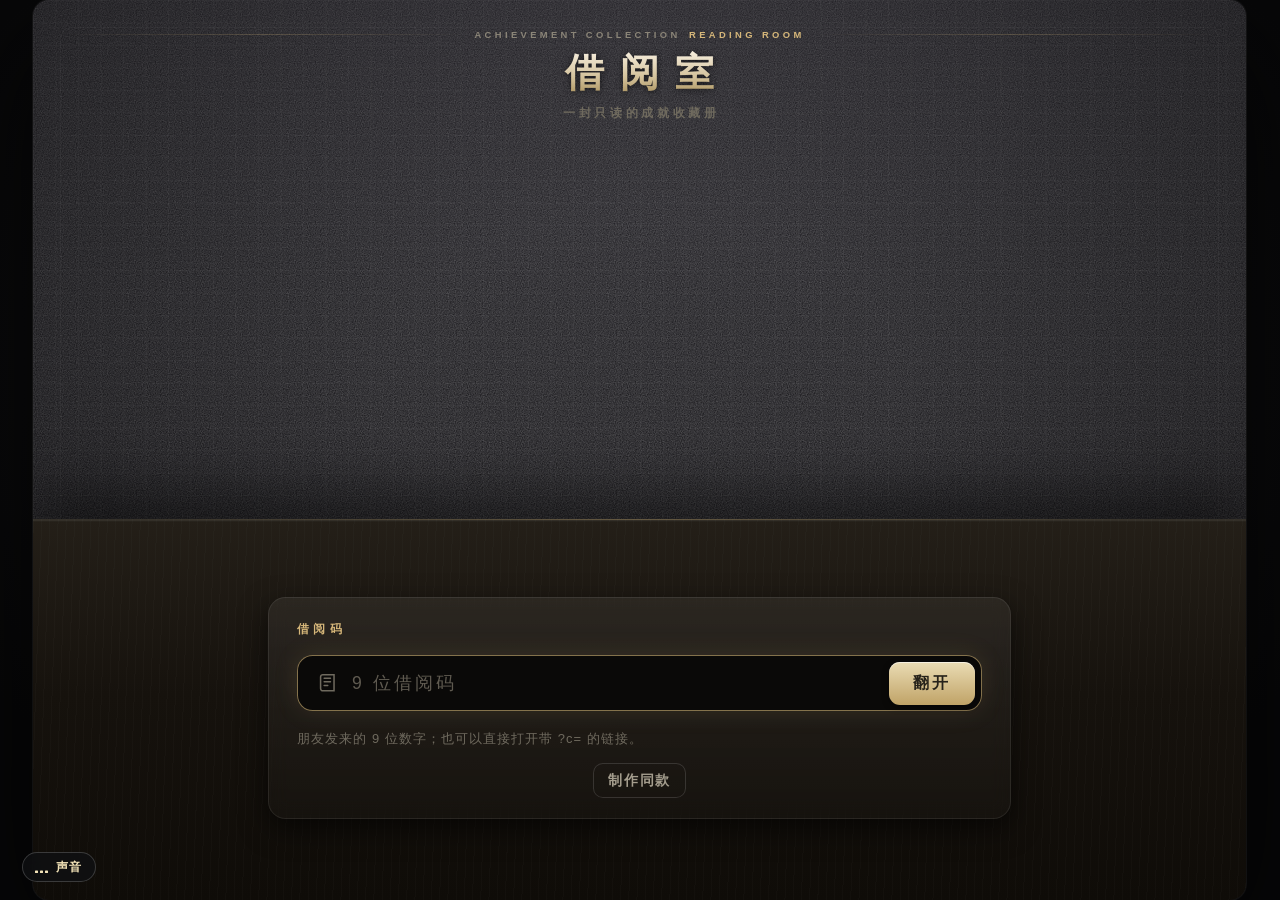
<file: index.html>
<!doctype html>
<html lang="zh-CN">
<head>
<meta charset="utf-8">
<meta name="viewport" content="width=device-width, initial-scale=1">
<title>借阅室 · 成就收藏册</title>
<meta name="description" content="一封只读的成就收藏册借阅邀请。">
<meta name="referrer" content="no-referrer">
<meta name="robots" content="noindex, nofollow, noarchive">
<meta name="color-scheme" content="dark">
<meta name="theme-color" content="#0b0a09">
<meta http-equiv="Content-Security-Policy" content="default-src 'self'; script-src 'self'; style-src 'self' 'unsafe-inline' https://fonts.googleapis.com; font-src 'self' data: https://fonts.gstatic.com; img-src 'self' data: https://*.steamstatic.com https://steamstatic.com; connect-src https://ac-share.duckdns.org:8443; object-src 'none'; base-uri 'none'; form-action 'none'">
<link rel="stylesheet" href="./assets/viewer-53b967df.css">
</head>
<body>
<div class="rm-root" id="root">
    <main class="rm-stage" id="stage">
        <div class="rm-room" id="room">
            <div class="rm-wall" aria-hidden="true"></div>
            <div class="rm-desk" aria-hidden="true"></div>

            <header class="rm-head">
                <div class="rm-eyebrow"><i></i><span>ACHIEVEMENT COLLECTION</span><b>READING ROOM</b><i></i></div>
                <h1 class="rm-title">借阅室</h1>
                <p class="rm-sub">一封只读的成就收藏册</p>
            </header>

            <!-- 状态面板：加载失败 / 链接失效 / 已合上 -->
            <div class="rm-panel" id="statusPanel">
                <div class="rm-glass rm-status">
                    <p class="rm-status__eyebrow">READING ROOM</p>
                    <h2 class="rm-status__title" id="statusTitle">正在取回册子</h2>
                    <p class="rm-status__text" id="statusText">请稍候。</p>
                    <div class="rm-status__row" id="statusActions" hidden>
                        <button type="button" class="rm-btn" id="statusBtn">再试一次</button>
                        <a class="rm-btn rm-status__make" id="statusMake"
                           href="https://github.com/Kevin0036/steam_achievement_improve"
                           target="_blank" rel="noopener noreferrer" hidden>制作同款</a>
                    </div>
                </div>
            </div>

            <!-- 无码落地：输入朋友发来的 9 位借阅码 -->
            <div class="rm-panel" id="codePanel">
                <div class="rm-glass rm-req rm-codebox">
                    <h2 class="rm-req__title">借阅码</h2>
                    <div class="rm-field" id="codeField">
                        <svg viewBox="0 0 24 24" aria-hidden="true"><path d="M4 5.5A2.5 2.5 0 0 1 6.5 3H19v18H6.5A2.5 2.5 0 0 1 4 18.5z"/><path d="M8 7h7M8 11h7M8 15h4"/></svg>
                        <input id="codeInput" type="text" inputmode="numeric" spellcheck="false"
                               autocomplete="off" maxlength="15" placeholder="9 位借阅码"
                               aria-label="借阅码" aria-describedby="codeHint">
                        <button type="button" class="rm-btn" id="codeBtn">翻开</button>
                    </div>
                    <div class="rm-req__foot">
                        <span class="rm-hint" id="codeHint">朋友发来的 9 位数字；也可以直接打开带 ?c= 的链接。</span>
                    </div>
                    <div class="rm-req__foot rm-codebox__more">
                        <a class="rm-btn rm-btn--ghost" id="codeMake"
                           href="https://github.com/Kevin0036/steam_achievement_improve"
                           target="_blank" rel="noopener noreferrer">制作同款</a>
                    </div>
                </div>
            </div>

            <!-- 信封 -->
            <div class="rm-mail" id="mail" aria-hidden="true">
                <i class="rm-mail__ring" id="ring"></i>
                <span class="rm-mail__back"></span>

                <div class="rm-letter" id="letter">
                    <div class="rm-letter__flip">
                        <article class="rm-postcard" id="postcardFront">
                            <div class="rm-plate">
                                <span class="rm-plate__badge" aria-hidden="true"></span>
                                <span class="rm-plate__name">成就收藏册</span>
                                <span class="rm-plate__rule" aria-hidden="true"></span>
                                <span class="rm-plate__meta" id="plateMeta">—</span>
                            </div>
                            <div class="rm-postage" aria-hidden="true">
                                <svg viewBox="0 0 30 36">
                                    <g mask="url(#rmPerf)">
                                        <rect width="30" height="36" fill="#efe6cf"/>
                                        <rect x="2.6" y="2.6" width="24.8" height="30.8" fill="#202a4c"/>
                                        <rect x="3.6" y="3.6" width="22.8" height="28.8" fill="none" stroke="#d6b77a" stroke-width=".4"/>
                                    </g>
                                    <g transform="translate(8 11) scale(.5833)">
                                        <use href="#rmSteam" fill="#d6b77a"/>
                                    </g>
                                </svg>
                            </div>
                            <svg class="rm-postmark" viewBox="0 0 64 36" aria-hidden="true">
                                <g class="rm-pm-line">
                                    <circle cx="17" cy="18" r="13.5"/>
                                    <circle cx="17" cy="18" r="11"/>
                                    <path d="M35 10q4-3 8 0t8 0 8 0M35 18q4-3 8 0t8 0 8 0M35 26q4-3 8 0t8 0 8 0"/>
                                </g>
                                <text x="17" y="17.5" text-anchor="middle" font-size="5.6" font-weight="700" id="pmDate">—</text>
                                <text x="17" y="24.5" text-anchor="middle" font-size="4.6" id="pmYear">—</text>
                            </svg>
                        </article>

                        <article class="rm-register" id="postcardBack">
                            <div class="rm-register__main">
                                <h3>借阅登记卡</h3>
                                <dl class="rm-kv">
                                    <dt>分享者</dt>
                                    <dd><img id="regAvatar" alt=""><b id="regName">—</b></dd>
                                    <dt>册内</dt>
                                    <dd class="rm-kv__stack">
                                        <span><b id="regCount">—</b> 款全成就</span>
                                        <span class="rm-kv__span" id="regSpan">—</span>
                                    </dd>
                                </dl>
                                <div class="rm-register__barcode" aria-hidden="true"></div>
                            </div>
                            <i class="rm-register__divider"></i>
                            <div class="rm-register__side">
                                <p class="rm-register__note">只读副本 · 阅毕合上寄回</p>
                                <div class="rm-register__stampbox">
                                    <span>盖章处</span>
                                    <div class="rm-mark" id="mark">已寄出</div>
                                </div>
                                <button type="button" class="rm-btn rm-btn--dark rm-btn--paper" id="openBookBtn">翻开册子</button>
                            </div>
                        </article>
                    </div>
                </div>

                <span class="rm-mail__dimmer" aria-hidden="true"></span>
                <span class="rm-mail__fold"></span>
                <span class="rm-mail__flap"><i></i><b></b></span>

                <div class="rm-seal" id="seal" role="button" tabindex="0" aria-label="拆开封蜡">
                    <i class="rm-seal__half rm-seal__half--l">
                        <i class="rm-seal__art">
                            <svg viewBox="0 0 100 100" aria-hidden="true">
                                <defs>
                                    <radialGradient id="rmWax" cx=".35" cy=".3" r=".9">
                                        <stop offset="0" stop-color="#c06256"/>
                                        <stop offset=".52" stop-color="#a3453d"/>
                                        <stop offset="1" stop-color="#6f241e"/>
                                    </radialGradient>
                                </defs>
                                <path d="M50 4C61 2 71 8 80 13 88 18 95 26 97 37 99 47 95 56 93 64 90 75 83 83 73 89 63 95 54 97 44 96 33 94 23 88 16 80 9 71 6 61 6 50 5 39 9 30 16 21 24 12 37 6 50 4Z" fill="url(#rmWax)"/>
                                <path d="M31 24C38 16 48 12 58 14" fill="none" stroke="#e08a7e" stroke-width="2.2" stroke-linecap="round" opacity=".38"/>
                                <g transform="translate(22 22) scale(2.33)">
                                    <use href="#rmSteam" fill="#f0b2a8" opacity=".35" transform="translate(.35 .45)"/>
                                    <use href="#rmSteam" fill="#5e1a14"/>
                                </g>
                                <circle cx="50" cy="50" r="36.5" fill="none" stroke="#4a1511" stroke-opacity=".4" stroke-width="1.7"/>
                            </svg>
                        </i>
                    </i>
                    <i class="rm-seal__half rm-seal__half--r">
                        <i class="rm-seal__art">
                            <svg viewBox="0 0 100 100" aria-hidden="true">
                                <path d="M50 4C61 2 71 8 80 13 88 18 95 26 97 37 99 47 95 56 93 64 90 75 83 83 73 89 63 95 54 97 44 96 33 94 23 88 16 80 9 71 6 61 6 50 5 39 9 30 16 21 24 12 37 6 50 4Z" fill="url(#rmWax)"/>
                                <path d="M31 24C38 16 48 12 58 14" fill="none" stroke="#e08a7e" stroke-width="2.2" stroke-linecap="round" opacity=".38"/>
                                <g transform="translate(22 22) scale(2.33)">
                                    <use href="#rmSteam" fill="#f0b2a8" opacity=".35" transform="translate(.35 .45)"/>
                                    <use href="#rmSteam" fill="#5e1a14"/>
                                </g>
                                <circle cx="50" cy="50" r="36.5" fill="none" stroke="#4a1511" stroke-opacity=".4" stroke-width="1.7"/>
                            </svg>
                        </i>
                    </i>
                </div>
            </div>

            <div class="rm-tip" id="tip" aria-live="polite"></div>
        </div>
    </main>

    <!-- 开册覆盖层与阅读器都在舞台外面：.rm-stage 有 container-type: size，
         fixed 后代的包含块在按规范实现的引擎（Safari / Steam CEF）里会变成它 -->
    <div class="rm-veil" id="veil" aria-hidden="true">
            <i class="rm-veil__rays"></i>
            <div class="rm-cover" id="cover">
                <div class="rm-cover__book">
                    <i class="rm-cover__ribbon" aria-hidden="true"></i>
                    <div class="rm-cover__board" aria-hidden="true"></div>
                    <div class="rm-cover__inside" aria-hidden="true"></div>
                    <div class="rm-cover__front">
                        <div class="rm-cover__face">
                            <i class="rm-cover__spine"></i>
                            <svg class="rm-corner rm-corner--a" viewBox="0 0 24 24" aria-hidden="true"><path d="M1 21V5a4 4 0 0 1 4-4h16"/><path d="M5 12V6.5A1.5 1.5 0 0 1 6.5 5H12"/><path d="M9 9l1.6-1.6L12.2 9l-1.6 1.6z" fill="currentColor" stroke="none"/></svg>
                            <svg class="rm-corner rm-corner--b" viewBox="0 0 24 24" aria-hidden="true"><path d="M1 21V5a4 4 0 0 1 4-4h16"/><path d="M5 12V6.5A1.5 1.5 0 0 1 6.5 5H12"/><path d="M9 9l1.6-1.6L12.2 9l-1.6 1.6z" fill="currentColor" stroke="none"/></svg>
                            <svg class="rm-corner rm-corner--c" viewBox="0 0 24 24" aria-hidden="true"><path d="M1 21V5a4 4 0 0 1 4-4h16"/><path d="M5 12V6.5A1.5 1.5 0 0 1 6.5 5H12"/><path d="M9 9l1.6-1.6L12.2 9l-1.6 1.6z" fill="currentColor" stroke="none"/></svg>
                            <svg class="rm-corner rm-corner--d" viewBox="0 0 24 24" aria-hidden="true"><path d="M1 21V5a4 4 0 0 1 4-4h16"/><path d="M5 12V6.5A1.5 1.5 0 0 1 6.5 5H12"/><path d="M9 9l1.6-1.6L12.2 9l-1.6 1.6z" fill="currentColor" stroke="none"/></svg>
                            <span class="rm-cover__badge" aria-hidden="true"></span>
                            <span class="rm-cover__name">成就收藏册</span>
                            <span class="rm-cover__sub">ACHIEVEMENT COLLECTION</span>
                            <span class="rm-cover__rule" aria-hidden="true"><i></i></span>
                            <span class="rm-cover__span" id="coverSpan">—</span>
                        </div>
                        <div class="rm-cover__back" aria-hidden="true">
                            <div class="rm-cover__endpaper" id="coverEnd"></div>
                        </div>
                    </div>
                </div>
            </div>
        </div>

        <!-- 阅读器 -->
        <section class="rm-reader" id="reader" aria-hidden="true" aria-label="借阅中的收藏册">
            <header class="rm-bar">
                <div class="rm-bar__id">
                    <span class="rm-bar__badge" aria-hidden="true"></span>
                    <b>借阅室</b>
                    <span class="rm-bar__sep" aria-hidden="true"></span>
                    <img id="barAvatar" alt="">
                    <span class="rm-bar__name" id="barName">—</span>
                    <button type="button" class="rm-friend" id="friendBtn" hidden>
                        <svg viewBox="0 0 16 16" aria-hidden="true">
                            <rect x="5.5" y="5.5" width="8" height="8" rx="1.6" fill="none" stroke="currentColor" stroke-width="1.3"/>
                            <path d="M10.5 3.5a1.6 1.6 0 0 0-1.6-1.6H4.1A1.6 1.6 0 0 0 2.5 3.5v4.8a1.6 1.6 0 0 0 1.6 1.6" fill="none" stroke="currentColor" stroke-width="1.3" stroke-linecap="round"/>
                        </svg>
                        获取好友代码
                    </button>
                </div>
                <div class="rm-bar__meta">
                    <span id="barMeta">—</span>
                    <span class="rm-bar__ro">只读快照</span>
                </div>
                <div class="rm-bar__actions">
                    <button type="button" class="rm-btn rm-btn--ghost" id="setBtn" aria-expanded="false" aria-controls="setPop">阅读设置</button>
                    <button type="button" class="rm-btn rm-btn--ghost" id="closeBtn">合上并寄回</button>
                </div>
            </header>

            <div class="rm-setpop" id="setPop" hidden>
                <p class="rm-setpop__title">阅读设置</p>
                <div class="rm-setpop__row">
                    <span class="rm-setpop__label">单页卡片数量</span>
                    <div class="rm-setpop__chips" role="group" aria-label="单页卡片数量">
                        <button type="button" data-per="1">一页一卡</button>
                        <button type="button" data-per="4">一页四卡</button>
                    </div>
                </div>
                <div class="rm-setpop__row">
                    <span class="rm-setpop__label">年份特殊页</span>
                    <button type="button" class="rm-switch" id="yearToggle" role="switch" aria-checked="false" aria-label="年份特殊页"><i></i></button>
                </div>
                <p class="rm-setpop__note">只调整这次阅读的排版，不会改变分享快照。</p>
            </div>

            <div class="rm-reader__book">
                <div id="bookHost" class="ac-cardpack"></div>
            </div>
        </section>

        <button type="button" class="rm-sound" id="soundBtn">
            <span class="rm-sound__bars" aria-hidden="true"><i></i><i></i><i></i></span>
            <span class="rm-sound__label">声音</span>
        </button>
        <div class="rm-toast" id="toast" role="status" aria-live="polite"></div>
</div>

<!-- 贴纸 / 邮票共用定义 -->
<svg width="0" height="0" style="position:absolute" aria-hidden="true"><defs>
    <path id="rmSteam" d="M11.979 0C5.678 0 .511 4.86.022 11.037l6.432 2.658c.545-.371 1.203-.59 1.912-.59.063 0 .125.004.188.006l2.861-4.142V8.91c0-2.495 2.028-4.524 4.524-4.524 2.494 0 4.524 2.031 4.524 4.527s-2.03 4.525-4.524 4.525h-.105l-4.076 2.911c0 .052.004.105.004.159 0 1.875-1.515 3.396-3.39 3.396-1.635 0-3.016-1.173-3.331-2.727L.436 15.27C1.862 20.307 6.486 24 11.979 24c6.627 0 11.999-5.373 11.999-12S18.605 0 11.979 0zM7.54 18.21l-1.473-.61c.262.543.714.999 1.314 1.25 1.297.539 2.793-.076 3.332-1.375.263-.63.264-1.319.005-1.949s-.75-1.121-1.377-1.383c-.624-.26-1.29-.249-1.878-.03l1.523.63c.956.4 1.409 1.5 1.009 2.455-.397.957-1.497 1.41-2.454 1.012H7.54zm11.415-9.303c0-1.662-1.353-3.015-3.015-3.015-1.665 0-3.015 1.353-3.015 3.015 0 1.665 1.35 3.015 3.015 3.015 1.663 0 3.015-1.35 3.015-3.015zm-5.273-.005c0-1.252 1.013-2.266 2.265-2.266 1.249 0 2.266 1.014 2.266 2.266 0 1.251-1.017 2.265-2.266 2.265-1.253 0-2.265-1.014-2.265-2.265z"/>
    <mask id="rmPerf" maskUnits="userSpaceOnUse" x="0" y="0" width="30" height="36">
        <rect width="30" height="36" fill="#fff"/>
        <rect width="30" height="36" fill="none" stroke="#000" stroke-width="2.2" stroke-dasharray="0 3.1" stroke-linecap="round"/>
    </mask>
</defs></svg>

<script type="module" src="./assets/viewer-5da13b62.js"></script>
</body>
</html>
</file>
<file: assets/viewer-53b967df.css>
@import"https://fonts.googleapis.com/css2?family=Be+Vietnam+Pro:ital,wght@0,100;0,200;0,300;0,400;0,500;0,600;0,700;0,800;0,900;1,100;1,200;1,300;1,400;1,500;1,600;1,700;1,800;1,900&display=swap";*{font-family:Be Vietnam Pro,sans-serif!important}:root{--ac-badge-img: url("data:image/svg+xml,%3Csvg%20xmlns%3D%22http%3A%2F%2Fwww.w3.org%2F2000%2Fsvg%22%20viewBox%3D%220%200%20100%20118%22%3E%3Cdefs%3E%3ClinearGradient%20id%3D%22rim%22%20x1%3D%220%22%20y1%3D%220%22%20x2%3D%221%22%20y2%3D%221%22%3E%3Cstop%20offset%3D%220%22%20stop-color%3D%22%23fff6d6%22%2F%3E%3Cstop%20offset%3D%22.45%22%20stop-color%3D%22%23f7d77e%22%2F%3E%3Cstop%20offset%3D%221%22%20stop-color%3D%22%23d49b2c%22%2F%3E%3C%2FlinearGradient%3E%3ClinearGradient%20id%3D%22blue%22%20x1%3D%220%22%20y1%3D%220%22%20x2%3D%220%22%20y2%3D%221%22%3E%3Cstop%20offset%3D%220%22%20stop-color%3D%22%235b9bff%22%2F%3E%3Cstop%20offset%3D%221%22%20stop-color%3D%22%232b63dc%22%2F%3E%3C%2FlinearGradient%3E%3ClinearGradient%20id%3D%22blueIn%22%20x1%3D%220%22%20y1%3D%220%22%20x2%3D%220%22%20y2%3D%221%22%3E%3Cstop%20offset%3D%220%22%20stop-color%3D%22%232f6fe8%22%2F%3E%3Cstop%20offset%3D%221%22%20stop-color%3D%22%231d4cc0%22%2F%3E%3C%2FlinearGradient%3E%3ClinearGradient%20id%3D%22tail%22%20x1%3D%220%22%20y1%3D%220%22%20x2%3D%220%22%20y2%3D%221%22%3E%3Cstop%20offset%3D%220%22%20stop-color%3D%22%232459cf%22%2F%3E%3Cstop%20offset%3D%22.55%22%20stop-color%3D%22%233a7cf2%22%2F%3E%3Cstop%20offset%3D%221%22%20stop-color%3D%22%232a62de%22%2F%3E%3C%2FlinearGradient%3E%3CradialGradient%20id%3D%22orb%22%20cx%3D%22.38%22%20cy%3D%22.32%22%20r%3D%22.75%22%3E%3Cstop%20offset%3D%220%22%20stop-color%3D%22%23ffe17a%22%2F%3E%3Cstop%20offset%3D%22.5%22%20stop-color%3D%22%23fbb52a%22%2F%3E%3Cstop%20offset%3D%221%22%20stop-color%3D%22%23e08a0e%22%2F%3E%3C%2FradialGradient%3E%3ClinearGradient%20id%3D%22ring%22%20x1%3D%220%22%20y1%3D%220%22%20x2%3D%221%22%20y2%3D%221%22%3E%3Cstop%20offset%3D%220%22%20stop-color%3D%22%23fffaf0%22%2F%3E%3Cstop%20offset%3D%22.6%22%20stop-color%3D%22%23f6dc9c%22%2F%3E%3Cstop%20offset%3D%221%22%20stop-color%3D%22%23dcae55%22%2F%3E%3C%2FlinearGradient%3E%3CclipPath%20id%3D%22orbClip%22%3E%3Ccircle%20cx%3D%2250%22%20cy%3D%2247%22%20r%3D%2215.2%22%2F%3E%3C%2FclipPath%3E%3CclipPath%20id%3D%22tl%22%3E%3Crect%20width%3D%2250%22%20height%3D%2247%22%2F%3E%3C%2FclipPath%3E%3C%2Fdefs%3E%3Cpath%20d%3D%22M26%2064L52%2077L45.5%20112.5L33.5%20102.5L16.5%20107Z%22%20fill%3D%22url(%23tail)%22%20stroke%3D%22%234a3208%22%20stroke-width%3D%227%22%20stroke-linejoin%3D%22round%22%2F%3E%3Cpath%20d%3D%22M26%2064L52%2077L45.5%20112.5L33.5%20102.5L16.5%20107Z%22%20fill%3D%22none%22%20stroke%3D%22url(%23rim)%22%20stroke-width%3D%224.6%22%20stroke-linejoin%3D%22round%22%2F%3E%3Cpath%20d%3D%22M74%2064L48%2077L54.5%20112.5L66.5%20102.5L83.5%20107Z%22%20fill%3D%22url(%23tail)%22%20stroke%3D%22%234a3208%22%20stroke-width%3D%227%22%20stroke-linejoin%3D%22round%22%2F%3E%3Cpath%20d%3D%22M74%2064L48%2077L54.5%20112.5L66.5%20102.5L83.5%20107Z%22%20fill%3D%22none%22%20stroke%3D%22url(%23rim)%22%20stroke-width%3D%224.6%22%20stroke-linejoin%3D%22round%22%2F%3E%3Cpath%20d%3D%22M50%207L61.72%2018.72L78.28%2018.72L78.28%2035.28L90%2047L78.28%2058.72L78.28%2075.28L61.72%2075.28L50%2087L38.28%2075.28L21.72%2075.28L21.72%2058.72L10%2047L21.72%2035.28L21.72%2018.72L38.28%2018.72Z%22%20fill%3D%22url(%23blue)%22%20stroke%3D%22%234a3208%22%20stroke-width%3D%229.5%22%20stroke-linejoin%3D%22round%22%2F%3E%3Cpath%20d%3D%22M50%207L61.72%2018.72L78.28%2018.72L78.28%2035.28L90%2047L78.28%2058.72L78.28%2075.28L61.72%2075.28L50%2087L38.28%2075.28L21.72%2075.28L21.72%2058.72L10%2047L21.72%2035.28L21.72%2018.72L38.28%2018.72Z%22%20fill%3D%22none%22%20stroke%3D%22url(%23rim)%22%20stroke-width%3D%227%22%20stroke-linejoin%3D%22round%22%2F%3E%3Cpath%20d%3D%22M50%2014.5L59.52%2024.02L72.98%2024.02L72.98%2037.48L82.5%2047L72.98%2056.52L72.98%2069.98L59.52%2069.98L50%2079.5L40.48%2069.98L27.02%2069.98L27.02%2056.52L17.5%2047L27.02%2037.48L27.02%2024.02L40.48%2024.02Z%22%20fill%3D%22url(%23blueIn)%22%20stroke%3D%22%231a43ad%22%20stroke-width%3D%221%22%20stroke-linejoin%3D%22round%22%20opacity%3D%22.95%22%2F%3E%3Cpath%20d%3D%22M50%2014.5L59.52%2024.02L72.98%2024.02L72.98%2037.48L82.5%2047L72.98%2056.52L72.98%2069.98L59.52%2069.98L50%2079.5L40.48%2069.98L27.02%2069.98L27.02%2056.52L17.5%2047L27.02%2037.48L27.02%2024.02L40.48%2024.02Z%22%20fill%3D%22none%22%20stroke%3D%22%237fb2ff%22%20stroke-width%3D%22.9%22%20stroke-linejoin%3D%22round%22%20opacity%3D%22.45%22%20clip-path%3D%22url(%23tl)%22%2F%3E%3Ccircle%20cx%3D%2250%22%20cy%3D%2247%22%20r%3D%2219.6%22%20fill%3D%22%234a3208%22%20opacity%3D%22.55%22%2F%3E%3Ccircle%20cx%3D%2250%22%20cy%3D%2247%22%20r%3D%2219%22%20fill%3D%22url(%23ring)%22%2F%3E%3Ccircle%20cx%3D%2250%22%20cy%3D%2247%22%20r%3D%2215.6%22%20fill%3D%22%23b86d06%22%20opacity%3D%22.55%22%2F%3E%3Ccircle%20cx%3D%2250%22%20cy%3D%2247%22%20r%3D%2215.2%22%20fill%3D%22url(%23orb)%22%2F%3E%3Cpath%20d%3D%22M53%2029L68%2044L47%2065L32%2050Z%22%20fill%3D%22%23ffd257%22%20opacity%3D%22.42%22%20clip-path%3D%22url(%23orbClip)%22%2F%3E%3Cpath%20d%3D%22M50.5%2035.8A11.2%2011.2%200%200%201%2060.4%2043.4%22%20fill%3D%22none%22%20stroke%3D%22%23fff%22%20stroke-width%3D%222.8%22%20stroke-linecap%3D%22round%22%20opacity%3D%22.95%22%2F%3E%3Ccircle%20cx%3D%2260.6%22%20cy%3D%2248.4%22%20r%3D%221.7%22%20fill%3D%22%23fff%22%20opacity%3D%22.95%22%2F%3E%3C%2Fsvg%3E");--ac-laurel: url(data:image/svg+xml,%3Csvg%20xmlns%3D%22http%3A%2F%2Fwww.w3.org%2F2000%2Fsvg%22%20viewBox%3D%220%200%2040%20100%22%3E%3Cpath%20d%3D%22M31%2097Q-7%2050%2031%203%22%20fill%3D%22none%22%20stroke%3D%22%23fff%22%20stroke-width%3D%222.6%22%20stroke-linecap%3D%22round%22%2F%3E%3Cpath%20d%3D%22M26.71%2091.36Q19.76%2084.9%2010.55%2087.19Q17.5%2093.65%2026.71%2091.36ZM26.71%2091.36Q29.39%2085.6%2025.44%2080.63Q22.76%2086.39%2026.71%2091.36ZM19.78%2080.08Q14.02%2072.98%204.93%2073.92Q10.69%2081.02%2019.78%2080.08ZM19.78%2080.08Q23.12%2074.95%2020.02%2069.68Q16.68%2074.81%2019.78%2080.08ZM15.04%2068.8Q10.69%2061.15%201.92%2060.61Q6.26%2068.26%2015.04%2068.8ZM15.04%2068.8Q19.01%2064.46%2016.9%2058.96Q12.93%2063.31%2015.04%2068.8ZM12.49%2057.52Q9.73%2049.54%201.54%2047.48Q4.29%2055.46%2012.49%2057.52ZM12.49%2057.52Q17%2054.12%2015.98%2048.56Q11.46%2051.96%2012.49%2057.52ZM12.12%2046.24Q11%2038.22%203.67%2034.77Q4.79%2042.8%2012.12%2046.24ZM12.12%2046.24Q16.99%2043.87%2017.05%2038.45Q12.18%2040.82%2012.12%2046.24ZM13.95%2034.96Q14.33%2027.22%208.05%2022.66Q7.67%2030.41%2013.95%2034.96ZM13.95%2034.96Q18.95%2033.61%2019.98%2028.52Q14.97%2029.88%2013.95%2034.96ZM17.96%2023.68Q19.58%2016.46%2014.42%2011.15Q12.8%2018.37%2017.96%2023.68ZM17.96%2023.68Q22.89%2023.23%2024.69%2018.61Q19.76%2019.06%2017.96%2023.68ZM24.16%2012.4Q26.71%205.82%2022.6%200.09Q20.05%206.67%2024.16%2012.4ZM24.16%2012.4Q28.87%2012.67%2031.22%208.57Q26.51%208.3%2024.16%2012.4ZM28.79%205.82Q34.5%203.26%2035.44%20-2.94Q29.73%20-0.37%2028.79%205.82Z%22%20fill%3D%22%23fff%22%2F%3E%3C%2Fsvg%3E);--ac-trophy: url(data:image/svg+xml,%3Csvg%20xmlns%3D%22http%3A%2F%2Fwww.w3.org%2F2000%2Fsvg%22%20viewBox%3D%220%200%2024%2024%22%3E%3Cpath%20d%3D%22M6.2%202.6h11.6v5.2a5.8%205.8%200%200%201-11.6%200z%22%20fill%3D%22%23fff%22%2F%3E%3Cpath%20d%3D%22M6.4%204.4H3.9a2.6%202.6%200%200%200%200%205.2h2.9M17.6%204.4h2.5a2.6%202.6%200%200%201%200%205.2h-2.9%22%20fill%3D%22none%22%20stroke%3D%22%23fff%22%20stroke-width%3D%221.7%22%2F%3E%3Cpath%20d%3D%22M10.6%2013.4h2.8v3.2h-2.8zM7.6%2017.4h8.8a1%201%200%200%201%201%201v1.6H6.6v-1.6a1%201%200%200%201%201-1zM5.8%2020.4h12.4v1.8H5.8z%22%20fill%3D%22%23fff%22%2F%3E%3C%2Fsvg%3E);--ac-stopwatch: url(data:image/svg+xml,%3Csvg%20xmlns%3D%22http%3A%2F%2Fwww.w3.org%2F2000%2Fsvg%22%20viewBox%3D%220%200%2024%2024%22%3E%3Cpath%20d%3D%22M9.4%201.6h5.2v2.2H9.4z%22%20fill%3D%22%23fff%22%2F%3E%3Cpath%20d%3D%22M18.2%205.2l1.6-1.6%201.5%201.5-1.6%201.6z%22%20fill%3D%22%23fff%22%2F%3E%3Cpath%20fill%3D%22%23fff%22%20fill-rule%3D%22evenodd%22%20d%3D%22M12%204.6a8.6%208.6%200%201%201%200%2017.2a8.6%208.6%200%200%201%200-17.2zM11%208.2h2v6.2h-2z%22%2F%3E%3C%2Fsvg%3E);--ac-sparkle: url(data:image/svg+xml,%3Csvg%20xmlns%3D%22http%3A%2F%2Fwww.w3.org%2F2000%2Fsvg%22%20viewBox%3D%220%200%2020%2020%22%3E%3Cpath%20d%3D%22M10%200C10.9%206.2%2013.8%209.1%2020%2010C13.8%2010.9%2010.9%2013.8%2010%2020C9.1%2013.8%206.2%2010.9%200%2010C6.2%209.1%209.1%206.2%2010%200Z%22%20fill%3D%22%23fff%22%2F%3E%3C%2Fsvg%3E);--ac-grain: url("data:image/svg+xml,%3Csvg%20xmlns%3D%22http%3A%2F%2Fwww.w3.org%2F2000%2Fsvg%22%20width%3D%22160%22%20height%3D%22160%22%3E%3Cfilter%20id%3D%22n%22%3E%3CfeTurbulence%20type%3D%22fractalNoise%22%20baseFrequency%3D%22.85%22%20numOctaves%3D%222%22%20stitchTiles%3D%22stitch%22%2F%3E%3CfeColorMatrix%20values%3D%220%200%200%200%201%20%200%200%200%200%201%20%200%200%200%200%201%20%200%200%200%20.55%200%22%2F%3E%3C%2Ffilter%3E%3Crect%20width%3D%22160%22%20height%3D%22160%22%20filter%3D%22url(%23n)%22%2F%3E%3C%2Fsvg%3E")}:root{--ac-bg: rgb(var(--st-background, 10, 10, 10));--ac-surface-1: rgb(var(--st-color-1, 17, 17, 17));--ac-surface-2: rgb(var(--st-color-4, 24, 24, 24));--ac-surface-3: rgb(var(--st-color-2, 30, 30, 30));--ac-line: rgba(255, 255, 255, .07);--ac-line-strong: rgba(255, 255, 255, .14);--ac-text: #ebedf0;--ac-text-dim: #a3a8b0;--ac-text-faint: #6c7179;--ac-radius: var(--st-border-radius, 8px);--ac-blue-hi: #4c88f2;--ac-blue: #3a72e6;--ac-blue-lo: #2c5fd6;--ac-gold: #ffd659;--ac-gold-soft: #f3d38a;--ac-rainbow: linear-gradient( 112deg, #ffd23f 0%, #d9f04f 30%, #73e6b6 58%, #5ec8f2 78%, #6aa8ff 100% );--ac-perfect: linear-gradient(90deg, #b9f45a 0%, #6ff09a 45%, #3fe2e6 100%);--ac-font: "Be Vietnam Pro", "Motiva Sans", "Microsoft YaHei UI", "PingFang SC", "Noto Sans SC", sans-serif;--ac-ease-out: cubic-bezier(.2, .8, .2, 1);--ac-ease-page: cubic-bezier(.55, .05, .25, 1)}.ac-sr-only{position:absolute;width:1px;height:1px;margin:-1px;padding:0;overflow:hidden;clip:rect(0 0 0 0);clip-path:inset(50%);white-space:nowrap;border:0}.ac-album{--ac-turn: 1s;--ac-paper: #1c1d21;position:relative;display:grid;place-items:center;width:100%;height:100%;min-height:420px;overflow:hidden;container-type:size;background:radial-gradient(60% 60% at 50% 46%,rgba(255,255,255,.04),transparent 70%),var(--ac-surface-1);font-family:var(--ac-font);-webkit-user-select:none;user-select:none}.ac-book{position:relative;width:min(94cqw,132cqh);aspect-ratio:3 / 2;container-type:size}.ac-book__board{position:absolute;inset:0;z-index:1;border-radius:1.6cqh;background:var(--ac-grain),radial-gradient(120% 140% at 30% 15%,#272a33,#1a1c22 55%,#121317);background-size:120px 120px,auto;background-blend-mode:soft-light,normal;box-shadow:0 3.6cqh 7cqh #0000008c,0 .9cqh 1.8cqh #0006,inset 0 0 0 1px #ffffff0d,inset 0 1px #ffffff12}.ac-book__board:before{content:"";position:absolute;inset:1.25cqh;border:1px dashed rgba(255,255,255,.1);border-radius:1cqh}.ac-book__board:after{content:"";position:absolute;top:0;bottom:0;left:50%;width:2.4cqh;transform:translate(-50%);background:linear-gradient(90deg,#0000,#00000073 50%,#0000)}.ac-book__ribbon{position:absolute;bottom:-6cqh;left:55%;z-index:0;width:2cqh;height:16cqh;cursor:grab;touch-action:none;outline:none;filter:drop-shadow(0 .6cqh .8cqh rgba(0,0,0,.5));transition:filter .18s ease,transform .36s cubic-bezier(.22,.8,.3,1)}.ac-book__ribbon:hover,.ac-book__ribbon:focus-visible{filter:drop-shadow(0 .6cqh 1.2cqh rgba(0,0,0,.55)) brightness(1.22)}.ac-book__ribbon[data-pulling]{cursor:grabbing;transition:filter .18s ease}.ac-book__ribbon:before{content:"";position:absolute;inset:0;background:linear-gradient(90deg,#363a8c,rgb(var(--st-accent-1, 102, 108, 255)) 48%,#363a8c);clip-path:polygon(0 0,100% 0,100% 100%,50% 84%,0 100%);opacity:.88}.ac-book__pages{position:absolute;inset:2.8cqh 1.5cqw;z-index:2;perspective:340cqw}.ac-page{position:absolute;overflow:hidden;cursor:pointer}.ac-page--base{top:0;bottom:0;width:50%}.ac-page--base.ac-page--left{left:0}.ac-page--base.ac-page--right{left:50%}.ac-page--left{border-radius:1cqh 0 0 1cqh}.ac-page--right{border-radius:0 1cqh 1cqh 0}.ac-page__paper{position:absolute;inset:0;background:var(--ac-grain),linear-gradient(rgba(255,255,255,.022) 1px,transparent 1px),linear-gradient(90deg,rgba(255,255,255,.022) 1px,transparent 1px),linear-gradient(180deg,#1f2024,var(--ac-paper) 40%,#19191d);background-size:120px 120px,3.3cqh 3.3cqh,3.3cqh 3.3cqh,auto;background-position:0 0,center,center,0 0;background-blend-mode:soft-light,normal,normal,normal}.ac-page__paper:after{content:"";position:absolute;inset:0}.ac-page--right .ac-page__paper:after{background:linear-gradient(90deg,#0000008c,#0000003d 2.5%,#00000012 7%,#0000 14%),linear-gradient(270deg,#ffffff0a,#fff0 3%)}.ac-page--left .ac-page__paper:after{background:linear-gradient(270deg,#0000008c,#0000003d 2.5%,#00000012 7%,#0000 14%),linear-gradient(90deg,#ffffff0a,#fff0 3%)}.ac-book[data-right-depth="1"] .ac-page--base.ac-page--right{box-shadow:2px 0 0 -1px #2a2b30}.ac-book[data-right-depth="2"] .ac-page--base.ac-page--right{box-shadow:2px 0 0 -1px #2a2b30,4px 0 0 -2px #16171a}.ac-book[data-right-depth="3"] .ac-page--base.ac-page--right{box-shadow:2px 0 0 -1px #2a2b30,4px 0 0 -2px #16171a,6px 0 0 -3px #2a2b30}.ac-book[data-right-depth="4"] .ac-page--base.ac-page--right{box-shadow:2px 0 0 -1px #2a2b30,4px 0 0 -2px #16171a,6px 0 0 -3px #2a2b30,8px 0 0 -4px #16171a}.ac-book[data-left-depth="1"] .ac-page--base.ac-page--left{box-shadow:-2px 0 0 -1px #2a2b30}.ac-book[data-left-depth="2"] .ac-page--base.ac-page--left{box-shadow:-2px 0 0 -1px #2a2b30,-4px 0 0 -2px #16171a}.ac-book[data-left-depth="3"] .ac-page--base.ac-page--left{box-shadow:-2px 0 0 -1px #2a2b30,-4px 0 0 -2px #16171a,-6px 0 0 -3px #2a2b30}.ac-book[data-left-depth="4"] .ac-page--base.ac-page--left{box-shadow:-2px 0 0 -1px #2a2b30,-4px 0 0 -2px #16171a,-6px 0 0 -3px #2a2b30,-8px 0 0 -4px #16171a}.ac-page__folio{position:absolute;bottom:4.2cqh;font-size:1.55cqh;font-weight:600;letter-spacing:.32em;color:#ffffff3d;font-variant-numeric:tabular-nums}.ac-page--right .ac-page__folio{right:8%}.ac-page--left .ac-page__folio{left:8%}.ac-slot{position:absolute;top:46.5%;left:50%;height:74cqh;aspect-ratio:5 / 7;transform:translate(-50%,-50%)}.ac-page--cards .ac-page__paper:before,.ac-page--end .ac-page__paper:before{content:"";position:absolute;top:calc(46.5% - 41cqh);left:calc(50% - 30.5cqh);width:61cqh;height:82cqh;background:var(--ac-frame) center / 100% 100% no-repeat}.ac-book[data-per-page="4"] .ac-page--cards .ac-page__paper:before{top:calc(48.5% - 41cqh)}.ac-slot:after{content:"";position:absolute;inset:-.9cqh;z-index:-1;border-radius:3.8cqh;background:#0000004d;box-shadow:inset 0 .3cqh .8cqh #000000b3,inset 0 0 0 1px #00000073,0 1px #ffffff0b}.ac-book[data-per-page="4"] .ac-slot{height:36cqh}.ac-book[data-per-page="4"] .ac-slot[data-slot="0"]{top:28.5%;left:31.4%}.ac-book[data-per-page="4"] .ac-slot[data-slot="1"]{top:28.5%;left:68.6%}.ac-book[data-per-page="4"] .ac-slot[data-slot="2"]{top:68.5%;left:31.4%}.ac-book[data-per-page="4"] .ac-slot[data-slot="3"]{top:68.5%;left:68.6%}.ac-book[data-per-page="4"] .ac-slot:after{inset:-.45cqh;border-radius:1.9cqh}.ac-book[data-per-page="4"] .ac-slot[data-hover]{z-index:20}.ac-leaf{position:absolute;top:0;bottom:0;left:0;width:50%;transform-origin:100% 50%;transform-style:preserve-3d;transform:rotateY(0)}.ac-book[data-binding=sequential] .ac-leaf{left:50%;transform-origin:0% 50%}.ac-leaf[data-turned]{transform:rotateY(180deg)}.ac-book[data-binding=sequential] .ac-leaf[data-turned]{transform:rotateY(-180deg)}.ac-leaf.is-turning{transition:transform var(--ac-turn) var(--ac-ease-page)}.ac-leaf__face{inset:0;-webkit-backface-visibility:hidden;backface-visibility:hidden}.ac-leaf__face--back{transform:rotateY(180deg)}.ac-leaf:not([data-turned]) .ac-leaf__face--back,.ac-leaf[data-turned] .ac-leaf__face--front,.ac-leaf.is-turning .ac-leaf__face,.ac-book[data-turning] .ac-card{pointer-events:none}.ac-page__shade{position:absolute;inset:0;z-index:10;pointer-events:none;opacity:0}.ac-page--right>.ac-page__shade{background:linear-gradient(90deg,#000000bf,#00000059 45%,#0003)}.ac-page--left>.ac-page__shade{background:linear-gradient(270deg,#000000bf,#00000059 45%,#0003)}.ac-page--right[data-shade=reveal]>.ac-page__shade,.ac-page--right[data-shade=cover]>.ac-page__shade{background:linear-gradient(90deg,#000000b3,#0000004d 30%,#0000 75%)}.ac-page--left[data-shade=reveal]>.ac-page__shade,.ac-page--left[data-shade=cover]>.ac-page__shade{background:linear-gradient(270deg,#000000b3,#0000004d 30%,#0000 75%)}[data-shade=dim]>.ac-page__shade{animation:ac-shade-dim var(--ac-turn) var(--ac-ease-page) both}[data-shade=light]>.ac-page__shade{animation:ac-shade-light var(--ac-turn) var(--ac-ease-page) both}[data-shade=reveal]>.ac-page__shade{animation:ac-shade-reveal var(--ac-turn) var(--ac-ease-page) both}[data-shade=cover]>.ac-page__shade{animation:ac-shade-cover var(--ac-turn) var(--ac-ease-page) both}@keyframes ac-shade-dim{0%{opacity:0}50%{opacity:.85}to{opacity:1}}@keyframes ac-shade-light{0%{opacity:1}50%{opacity:.85}to{opacity:0}}@keyframes ac-shade-reveal{0%{opacity:1}45%{opacity:.55}to{opacity:0}}@keyframes ac-shade-cover{0%{opacity:0}55%{opacity:.45}to{opacity:.9}}.ac-title{position:absolute;inset:0;display:flex;flex-direction:column;align-items:center;justify-content:center;text-align:center}.ac-title__badge{width:15cqh;aspect-ratio:100 / 118;margin-bottom:4.4cqh;background:var(--ac-badge-img) center / contain no-repeat;filter:drop-shadow(0 1.2cqh 1.8cqh rgba(0,0,0,.5))}.ac-title__name{padding-left:.34em;font-size:4.6cqh;font-weight:600;line-height:1.2;letter-spacing:.34em;background:linear-gradient(180deg,#f6f3ec,#d9d4c8 55%,#a9a497);-webkit-background-clip:text;background-clip:text;color:transparent;-webkit-text-fill-color:transparent;filter:drop-shadow(0 .25cqh .4cqh rgba(0,0,0,.5))}.ac-title__sub{margin-top:1.6cqh;padding-left:.52em;font-size:1.35cqh;font-weight:500;letter-spacing:.52em;color:#ffffff4d}.ac-title__rule{width:9cqh;height:1px;margin:4cqh 0 3.4cqh;background:linear-gradient(90deg,transparent,rgba(255,255,255,.22),transparent)}.ac-title__owner{display:flex;align-items:center;gap:1.3cqh;font-size:1.9cqh;font-weight:500;color:#ffffffb8}.ac-title__avatar{width:3.6cqh;height:3.6cqh;object-fit:cover;border-radius:.7cqh;box-shadow:0 0 0 1px #ffffff1a}.ac-title__stats{display:flex;align-items:center;gap:2.2cqh;margin-top:3.4cqh}.ac-title__stats-sep{width:1px;height:3.4cqh;background:linear-gradient(180deg,transparent,rgba(255,255,255,.18),transparent)}.ac-title__stat{display:flex;flex-direction:column;align-items:center;gap:.7cqh;min-width:7.6cqh}.ac-title__stat-main{display:flex;align-items:center;gap:.7cqh;font-size:2.5cqh;line-height:1;font-variant-numeric:tabular-nums}.ac-title__stat-main b{font-weight:600}.ac-title__stat--cards .ac-title__stat-main b{color:#ffffffe0}.ac-title__trophy{width:2.1cqh;height:2.1cqh;-webkit-mask:var(--ac-trophy) center / contain no-repeat;mask:var(--ac-trophy) center / contain no-repeat}.ac-title__stat--gold .ac-title__trophy{background:linear-gradient(160deg,#fff3a8,#f7c53a 55%,#d38f12)}.ac-title__stat--gold .ac-title__stat-main b{color:var(--ac-gold)}.ac-title__stat--silver .ac-title__trophy{background:linear-gradient(160deg,#fff,#d0d8e2 55%,#8f9bab)}.ac-title__stat--silver .ac-title__stat-main b{color:#e6edf5}.ac-title__stat-label{padding-left:.16em;font-size:1.08cqh;font-weight:500;letter-spacing:.16em;color:#ffffff4d;white-space:nowrap}.ac-page-hint{position:absolute;right:0;bottom:7.4cqh;left:0;font-size:1.45cqh;letter-spacing:.24em;text-align:center;color:#ffffff3d}.ac-end{position:absolute;top:46.5%;left:50%;display:flex;flex-direction:column;align-items:center;justify-content:center;height:74cqh;aspect-ratio:5 / 7;transform:translate(-50%,-50%);text-align:center;border:1px dashed rgba(255,255,255,.13);border-radius:3cqh;background:#0000002e}.ac-end__mark{width:12cqh;aspect-ratio:100 / 118;margin-bottom:3.4cqh;background:var(--ac-badge-img) center / contain no-repeat;filter:grayscale(1) brightness(.55);opacity:.32}.ac-end__title{padding-left:.3em;font-size:2.6cqh;font-weight:600;letter-spacing:.3em;color:#ffffff8c}.ac-end__desc{max-width:80%;margin-top:1.6cqh;font-size:1.45cqh;line-height:1.7;color:#ffffff47}.ac-slot[data-incoming] .ac-card{visibility:hidden}.ac-slot[data-incoming]:after{animation:ac-slot-await 1.3s ease-in-out infinite alternate}@keyframes ac-slot-await{0%{box-shadow:inset 0 .3cqh .8cqh #000000b3,inset 0 0 0 1px #00000073,0 0 #ffd65900}to{box-shadow:inset 0 .3cqh .8cqh #000000b3,inset 0 0 0 1px #ffd65959,0 0 3cqh .3cqh #ffd6592e}}.ac-book[data-intro] .ac-card{pointer-events:none}.ac-intro-veil{position:absolute;inset:0;z-index:3;border-radius:1.6cqh;background:radial-gradient(70% 80% at 50% 50%,#06070a73,#06070ab8);opacity:0;pointer-events:none}.ac-intro-burst{position:absolute;top:50%;left:50%;z-index:4;width:128cqh;aspect-ratio:1;border-radius:50%;background:radial-gradient(circle,#ffecaa80,#ffd65933 22%,#ffd65900 52%),repeating-conic-gradient(from 0deg,#fff4d629 0deg 5deg,#fff4d600 5deg 16deg);-webkit-mask-image:radial-gradient(circle,#000 0%,rgba(0,0,0,.75) 30%,transparent 66%);mask-image:radial-gradient(circle,#000 0%,rgba(0,0,0,.75) 30%,transparent 66%);opacity:0;transform:translate(-50%,-50%);pointer-events:none}.ac-intro-sparks{position:absolute;top:50%;left:50%;z-index:6;width:0;height:0;pointer-events:none}.ac-intro__spark{position:absolute;top:0;left:0;background:linear-gradient(160deg,#fffbe8,#ffd659);-webkit-mask:var(--ac-sparkle) center / contain no-repeat;mask:var(--ac-sparkle) center / contain no-repeat;filter:drop-shadow(0 0 .8cqh rgba(255,214,89,.7));opacity:0}.ac-intro{position:absolute;z-index:5;pointer-events:none}.ac-intro__card{position:absolute;inset:0;perspective:1600px;will-change:transform,opacity}.ac-intro__shadow{position:absolute;inset:4% 6% 0;border-radius:3cqh;background:#000000b3;filter:blur(2.6cqh);opacity:0}.ac-intro__flip{position:absolute;inset:0;transform-style:preserve-3d;will-change:transform}.ac-intro__face{position:absolute;inset:0;-webkit-backface-visibility:hidden;backface-visibility:hidden}.ac-intro__face--back{transform:rotateY(180deg)}.ac-intro__face .ac-card{cursor:default}.ac-intro__sheen{position:absolute;inset:0;z-index:6;overflow:hidden;border-radius:var(--card-r);pointer-events:none}.ac-intro__sheen>i{position:absolute;top:-10%;bottom:-10%;left:0;width:38%;background:linear-gradient(90deg,#fff0,#ffffff1f 30%,#fffae68c,#ffffff1f 70%,#fff0);transform:translate(-160%) skew(-18deg)}.ac-intro-ring{position:absolute;inset:0;z-index:2;border-radius:3cqh;box-shadow:0 0 0 .35cqh #ffdc78e6,0 0 4cqh 1cqh #ffd65973;pointer-events:none}.ac-intro-fx{position:absolute;z-index:7;pointer-events:none}.ac-intro-scorch{position:absolute;inset:0;z-index:2;opacity:0;pointer-events:none}.ac-intro-veil[data-tier=heavy]{background:radial-gradient(60% 70% at 50% 50%,#0c080394,#060504e0)}.ac-intro-burst[data-tier=heavy]{background:radial-gradient(circle,#ffe09675,#ffc45a29 26%,#ffc45a00 54%)}.ac-intro__mote{position:absolute;top:0;left:0;border-radius:50%;background:radial-gradient(circle,#fff3cf,#ffd659 55%,#ffd65900 76%);opacity:0}.ac-card[data-shine] .ac-cf__badge:after{animation:ac-orb-shine 1.3s ease-out .05s both}.ac-riffle{position:absolute;inset:2.8cqh 1.5cqw;z-index:250;perspective:340cqw;pointer-events:none}.ac-riffle__leaf,.ac-leaf.is-flying{will-change:transform}.ac-riffle__leaf .ac-leaf__face,.ac-leaf.is-flying .ac-leaf__face{box-shadow:.4cqh .3cqh .5cqh #00000059}.ac-riffle__cover{z-index:0}.ac-riffle__leaf--fast .ac-leaf__face{box-shadow:none}.ac-riffle__leaf--lite .ac-card__tilt{transform:none;transition:none;will-change:auto}.ac-riffle__leaf--lite .ac-leaf__face *{animation:none!important;transition:none!important;filter:none!important;mix-blend-mode:normal!important;will-change:auto!important}@media (prefers-reduced-motion: reduce){.ac-leaf.is-turning{transition:none}[data-shade]>.ac-page__shade{animation:none!important}.ac-slot[data-incoming]:after{animation:none}}.ac-card{--rx: 0deg;--ry: 0deg;--px: .5;--py: .5;--mx: 50%;--my: 50%;--lift: 1;--card-r: 5.6cqw;position:relative;width:100%;aspect-ratio:5 / 7;container-type:inline-size;cursor:pointer;outline:none;-webkit-user-select:none;user-select:none;-webkit-tap-highlight-color:transparent}.ac-card__tilt{position:absolute;inset:0;border-radius:var(--card-r);transform:perspective(1100px) rotateX(var(--rx)) rotateY(var(--ry)) scale(var(--lift));transition:transform .6s var(--ac-ease-out)}.ac-leaf[data-visible] .ac-card__tilt,.ac-card[data-hover] .ac-card__tilt,.ac-card:focus-visible .ac-card__tilt,.ac-card[data-cover-press] .ac-card__tilt{will-change:transform}.ac-card[data-hover]{--lift: 1.035}.ac-card[data-hover] .ac-card__tilt{transition:transform .14s ease-out}.ac-card__shadow{position:absolute;inset:3% 5% 1%;border-radius:var(--card-r);background:#0009;filter:blur(1.4cqw);transform:translateY(1cqw);opacity:.55;transition:transform .6s var(--ac-ease-out),filter .6s var(--ac-ease-out),opacity .6s var(--ac-ease-out)}.ac-card[data-hover] .ac-card__shadow{filter:blur(4.5cqw);opacity:.75;transform:translate(calc((.5 - var(--px)) * 7cqw),calc((.5 - var(--py)) * 6cqw + 5.5cqw)) scale(.96);transition-duration:.14s}.ac-card__glare{position:absolute;inset:0;z-index:5;border-radius:inherit;pointer-events:none;opacity:0;background:radial-gradient(circle at var(--mx) var(--my),rgba(255,255,255,.32),rgba(255,255,255,.06) 30%,transparent 58%),linear-gradient(115deg,transparent calc(var(--px) * 60% + 8%),rgba(255,255,255,.16) calc(var(--px) * 60% + 18%),transparent calc(var(--px) * 60% + 30%));mix-blend-mode:overlay;transition:opacity .4s ease}.ac-card[data-hover] .ac-card__glare{opacity:1}.ac-card:focus-visible .ac-card__tilt{outline:2px solid rgba(var(--st-accent-1, 102, 108, 255),.9);outline-offset:.8cqw}.ac-cf,.ac-cb{position:absolute;inset:0;overflow:hidden;padding:2.3cqw;border-radius:var(--card-r);background:var(--ac-rainbow);background-size:170% 170%;background-position:calc(var(--px) * 100%) calc(var(--py) * 100%);box-shadow:inset 0 0 0 .25cqw #ffffff59,0 0 0 .2cqw #00000040}.ac-cf{--ac-tone: hsl(222 10% 24%)}.ac-cf__inner{position:relative;height:100%;overflow:hidden;border-radius:3.6cqw;background:radial-gradient(62% 40% at 50% 31%,color-mix(in srgb,var(--ac-tone),#fff 12%),transparent 75%),linear-gradient(180deg,var(--ac-tone) 40%,color-mix(in srgb,var(--ac-tone),#000 22%) 100%);box-shadow:inset 0 0 0 .3cqw #00000047;color:#fff;font-family:var(--ac-font);transition:background-color .6s ease}.ac-cf__artframe{position:absolute;top:0;left:0;width:100%;height:60%;overflow:hidden;pointer-events:none;container-type:size;-webkit-mask-image:linear-gradient(180deg,#000 0%,#000 58%,rgba(0,0,0,.6) 78%,transparent 100%);mask-image:linear-gradient(180deg,#000 0%,#000 58%,rgba(0,0,0,.6) 78%,transparent 100%)}.ac-cf__art{position:absolute;top:50%;left:50%;display:block;width:auto;height:calc(max(100%,calc(100cqw / var(--ac-art-ratio, 3.1))) * var(--ac-cover-s, 1));max-width:none;max-height:none;object-fit:cover;transform:translate(calc(-50% + var(--ac-cover-x, 0%)),calc(-50% + var(--ac-cover-y, 0%)));transition:height .32s var(--ac-ease-out),transform .32s var(--ac-ease-out)}.ac-cf__art[data-missing]{display:none}.ac-cf__rays{position:absolute;inset:0;pointer-events:none;background:radial-gradient(circle at 50% 31%,#fff4d638,#fff4d600 30%),repeating-conic-gradient(from 0deg at 50% 31%,#ffffff12 0deg 4.5deg,#fff0 4.5deg 15deg);-webkit-mask-image:radial-gradient(circle at 50% 31%,#000 0%,rgba(0,0,0,.7) 32%,transparent 68%);mask-image:radial-gradient(circle at 50% 31%,#000 0%,rgba(0,0,0,.7) 32%,transparent 68%)}.ac-cf__sparkles{position:absolute;top:0;left:0;width:100%;height:100%;pointer-events:none}.ac-cf__spark{position:absolute;aspect-ratio:1;background:linear-gradient(160deg,#fffbe8,#ffd659);-webkit-mask:var(--ac-sparkle) center / contain no-repeat;mask:var(--ac-sparkle) center / contain no-repeat;filter:drop-shadow(0 0 .8cqw rgba(255,214,89,.6));transform:translate(-50%,-50%);opacity:.95;animation:ac-twinkle 3.6s ease-in-out infinite}.ac-leaf:not([data-visible]) .ac-cf__spark{animation-play-state:paused}.ac-cf__spark--dust{background:#fff;filter:none;opacity:.32;animation-name:ac-twinkle-dust;animation-duration:5s}@keyframes ac-twinkle-dust{0%,to{opacity:.32;transform:translate(-50%,-50%) scale(1)}50%{opacity:.08;transform:translate(-50%,-50%) scale(.6)}}@keyframes ac-twinkle{0%,to{opacity:.95;transform:translate(-50%,-50%) scale(1)}50%{opacity:.35;transform:translate(-50%,-50%) scale(.7)}}.ac-cf__badge{position:absolute;top:19.5%;left:50%;width:35%;aspect-ratio:100 / 118;transform:translate(-50%);background:var(--ac-badge-img) center / contain no-repeat;filter:drop-shadow(0 1.4cqw 1.8cqw rgba(0,0,0,.35))}.ac-cf__badge:after{content:"";position:absolute;top:26.9%;left:34.8%;width:30.4%;aspect-ratio:1;border-radius:50%;background:linear-gradient(125deg,transparent 35%,rgba(255,255,255,.75) 48%,transparent 60%) 140% 0 / 300% 100% no-repeat;mix-blend-mode:overlay;opacity:0}.ac-card[data-hover] .ac-cf__badge:after{animation:ac-orb-shine 1.3s ease-out .05s both}@keyframes ac-orb-shine{0%{opacity:1;background-position:140% 0}to{opacity:1;background-position:-40% 0}}.ac-cf__body{position:absolute;right:6cqw;bottom:8cqw;left:6cqw;display:flex;flex-direction:column;align-items:center;text-align:center}.ac-cf__title{display:-webkit-box;max-width:100%;margin-bottom:2.4cqw;overflow:hidden;font-size:4.6cqw;font-weight:500;line-height:1.32;letter-spacing:.03em;color:var(--ac-gold);text-shadow:0 .3cqw .8cqw rgba(0,0,0,.3);-webkit-line-clamp:2;-webkit-box-orient:vertical;text-wrap:balance}.ac-cf__perfect{display:flex;align-items:center;gap:1.4cqw;margin-bottom:2.8cqw}.ac-cf__perfect span{padding-left:.08em;font-size:10.4cqw;font-weight:800;line-height:1.12;letter-spacing:.08em;white-space:nowrap;background:var(--ac-perfect);-webkit-background-clip:text;background-clip:text;color:transparent;-webkit-text-fill-color:transparent;filter:drop-shadow(0 .5cqw .8cqw rgba(0,0,0,.28))}.ac-cf__laurel{flex:none;width:5.8cqw;height:13.5cqw;background:linear-gradient(180deg,#d4f56c,#74ee9c);-webkit-mask:var(--ac-laurel) center / contain no-repeat;mask:var(--ac-laurel) center / contain no-repeat;filter:drop-shadow(0 .5cqw .8cqw rgba(0,0,0,.25))}.ac-cf__laurel--r{background:linear-gradient(180deg,#6ff0b0,#3fe2e6);transform:scaleX(-1)}.ac-cf__owner{display:flex;align-items:center;justify-content:center;gap:2cqw;max-width:100%;margin-bottom:3.6cqw;font-size:3.9cqw;font-weight:500;line-height:1;white-space:nowrap}.ac-cf__avatar{flex:none;width:6.6cqw;height:6.6cqw;object-fit:cover;border-radius:1.3cqw;box-shadow:0 0 0 .25cqw #ffffff1f}.ac-cf__avatar[data-missing]{display:none}.ac-cf__persona{overflow:hidden;text-overflow:ellipsis;color:#ffffffdb}.ac-cf__date{flex:none;color:var(--ac-gold);font-variant-numeric:tabular-nums;letter-spacing:.02em}.ac-cf__rule{width:100%;height:1px;margin-bottom:3.8cqw;background:linear-gradient(90deg,transparent,rgba(255,255,255,.2) 14%,rgba(255,255,255,.2) 86%,transparent)}.ac-cf__stats{display:grid;grid-template-columns:repeat(3,minmax(0,1fr));width:100%}.ac-cf__stats[data-count="2"]{grid-template-columns:repeat(2,minmax(0,1fr));width:70%}.ac-cf__stats[data-count="4"]{grid-template-columns:repeat(4,minmax(0,1fr))}.ac-cf__stats[data-count="1"]{grid-template-columns:minmax(0,1fr)}.ac-cf__stat{display:flex;flex-direction:column;align-items:center;gap:1.6cqw}.ac-cf__icon{width:6.2cqw;height:6.2cqw;-webkit-mask:var(--ac-trophy) center / contain no-repeat;mask:var(--ac-trophy) center / contain no-repeat;filter:drop-shadow(0 .3cqw .5cqw rgba(0,0,0,.3))}.ac-cf__stat--gold .ac-cf__icon{background:linear-gradient(160deg,#fff3a8,#f7c53a 55%,#d38f12)}.ac-cf__stat--silver .ac-cf__icon{background:linear-gradient(160deg,#fff,#d0d8e2 55%,#8f9bab)}.ac-cf__stat--unrated .ac-cf__icon{display:grid;box-sizing:border-box;place-items:center;border:.32cqw solid rgba(218,226,237,.75);border-radius:50%;background:#dae2ed1f;-webkit-mask:none;mask:none}.ac-cf__stat--unrated .ac-cf__icon:before{content:"?";color:#d9e1eb;font-size:4.2cqw;font-weight:700;line-height:1}.ac-cf__stat--time .ac-cf__icon{background:#fff;-webkit-mask-image:var(--ac-stopwatch);mask-image:var(--ac-stopwatch)}.ac-cf__num{font-size:5.6cqw;line-height:1;white-space:nowrap;font-variant-numeric:tabular-nums}.ac-cf__num b{font-weight:700}.ac-cf__num span{margin-left:.1em;font-size:.86em;font-weight:500;opacity:.45}.ac-cf__stat--gold .ac-cf__num b{color:var(--ac-gold)}.ac-cf__stat--silver .ac-cf__num b{color:#e6edf5}.ac-cf__stat--unrated .ac-cf__num b{color:#d9e1eb}.ac-cb__inner{position:relative;height:100%;overflow:hidden;border-radius:3.6cqw;background:linear-gradient(160deg,#24262e,#15161a)}.ac-cb__media{position:absolute;inset:0;overflow:hidden}.ac-cb__art{position:absolute;inset:0;display:block;width:100%;height:100%;max-width:none;max-height:none;object-fit:cover}.ac-cb[data-cover-stretch] .ac-cb__art{object-fit:fill}.ac-cb[data-cover-stretch] .ac-cb__art[data-art-wide]{object-fit:cover}.ac-cb__art[data-missing]{display:none}.ac-cb__gloss{position:absolute;inset:0;pointer-events:none;border-radius:inherit;background:linear-gradient(150deg,#ffffff29,#fff0 34%),linear-gradient(0deg,#00000029,#0000 26%);box-shadow:inset 0 0 0 .3cqw #0000004d}.ac-card:after{content:"";position:absolute;inset:0;z-index:6;border-radius:var(--card-r);pointer-events:none;opacity:0;box-shadow:0 0 0 1.5px #66c0f4f2,0 0 12px #66c0f473}.ac-card[data-cover-press]:after{animation:ac-cover-hold .56s linear both}@keyframes ac-cover-hold{0%{opacity:.2;transform:scale(.985)}to{opacity:1;transform:scale(1)}}@media (prefers-reduced-motion: reduce){.ac-card__tilt,.ac-card__shadow,.ac-cf__art{transition:none}.ac-card[data-hover]{--rx: 0deg !important;--ry: 0deg !important}.ac-cf__spark,.ac-card[data-hover] .ac-cf__badge:after{animation:none}.ac-card[data-cover-press]:after{animation:none;opacity:1}}@font-face{font-family:AC Year Marker;font-style:normal;font-weight:400;font-display:swap;src:url([data-uri]) format("woff2")}.ac-year{--ink: #efe9dc;--pen-red: #e8735f;--paper: #efe7d6;--paper-ink: #2c2823;--hand: "AC Year Marker", var(--ac-font);--grunge: url("data:image/svg+xml,%3Csvg xmlns='http://www.w3.org/2000/svg' width='160' height='160'%3E%3Cfilter id='n'%3E%3CfeTurbulence type='fractalNoise' baseFrequency='.75' numOctaves='2' seed='7'/%3E%3CfeColorMatrix values='0 0 0 0 0 0 0 0 0 0 0 0 0 0 0 -3.2 0 0 0 2.35'/%3E%3C/filter%3E%3Crect width='100%25' height='100%25' filter='url(%23n)'/%3E%3C/svg%3E");position:absolute;inset:0;box-sizing:border-box;font-family:var(--ac-font);color:var(--ink);-webkit-user-select:none;user-select:none}:where(.ac-year) button{margin:0;padding:0;border:0;background:none;color:inherit;font:inherit;text-align:inherit;cursor:pointer;-webkit-appearance:none;appearance:none}.ac-year button:focus-visible{outline:.26cqh solid var(--st-accent-1, #666cff);outline-offset:.6cqh;border-radius:.8cqh}.ac-year img{display:block}.ac-year__page{position:absolute;inset:6.4cqh 5.6cqh 8.2cqh}.ac-year__plus{font-size:3.6cqh;font-weight:300;line-height:1;color:#efe7d666}.ac-year__seal{--seal-rot: 14deg;position:absolute;color:var(--pen-red);opacity:.85;transform:rotate(var(--seal-rot));pointer-events:none;-webkit-mask:var(--grunge) center / 10cqh 10cqh;mask:var(--grunge) center / 10cqh 10cqh}.ac-year__seal svg{width:100%;height:100%;overflow:visible}.ac-year__seal text{font-family:var(--ac-font)!important;font-weight:800;fill:currentColor}.ac-year__seal .ring{font-size:11px}.ac-year__seal .main{font-size:27px}.ac-year__seal .unit{font-size:9px;letter-spacing:2.5px}.ac-year__seal--year{top:-2.4cqh;right:-.4cqh;width:14.5cqh;height:14.5cqh}.ac-year__seal--fav{--seal-rot: -12deg;top:-5.2cqh;right:-2cqh;z-index:3;width:11cqh;height:11cqh}.ac-year__seal--fav .main{font-size:23px}.ac-year__kicker{position:absolute;top:0;left:.6cqh;font-family:var(--hand)!important;font-size:2.5cqh;line-height:1;letter-spacing:.04em;color:var(--ink);transform:rotate(-4deg);transform-origin:left center}.ac-year__kicker:after{content:"";position:absolute;right:-4%;bottom:-1.3cqh;left:0;height:1.1cqh;background:url("data:image/svg+xml,%3Csvg xmlns='http://www.w3.org/2000/svg' viewBox='0 0 200 12' preserveAspectRatio='none'%3E%3Cpath d='M2 7 C 30 2, 50 11, 80 6 S 140 2, 198 6' fill='none' stroke='%23efe9dc' stroke-width='2.6' stroke-linecap='round' opacity='.55'/%3E%3C/svg%3E") center / 100% 100% no-repeat}.ac-year__year{position:relative;width:max-content;margin:14cqh auto 0;transform:rotate(-3.5deg)}.ac-year__digits{position:relative;display:block;font-family:var(--hand)!important;font-size:22.5cqh;line-height:.95;letter-spacing:.03em;color:var(--ink);text-shadow:0 .5cqh 1.2cqh rgba(0,0,0,.45)}.ac-year__swash{position:absolute;top:50%;right:-6%;left:-4%;height:34%;border-radius:40% 60% 46% 54%/58% 46% 54% 42%;background:linear-gradient(90deg,#d6a03400,#d6a034c7 6%,#c99228b8 90%,#c9922800);-webkit-mask:var(--grunge) 0 0 / 7cqh 7cqh;mask:var(--grunge) 0 0 / 7cqh 7cqh;transform:rotate(-2deg) skew(-14deg)}.ac-year__deco{position:absolute;inset:0;pointer-events:none}.ac-year__spark{position:absolute;background:var(--ink);-webkit-mask:var(--ac-sparkle) center / contain no-repeat;mask:var(--ac-sparkle) center / contain no-repeat;opacity:.5}.ac-year__spark--a{top:12cqh;left:3cqh;width:2.6cqh;height:2.6cqh}.ac-year__spark--b{top:33cqh;right:2cqh;width:1.8cqh;height:1.8cqh;opacity:.38}.ac-year__stats{display:flex;align-items:center;justify-content:center;gap:3cqh;margin-top:3cqh}.ac-year__sep{width:1px;height:3.6cqh;background:linear-gradient(180deg,transparent,rgba(255,255,255,.18),transparent)}.ac-year__stat{display:flex;flex-direction:column;align-items:center;gap:.8cqh;min-width:9cqh}.ac-year__stat-main{display:flex;align-items:center;gap:.8cqh;font-size:2.5cqh;line-height:1;font-variant-numeric:tabular-nums}.ac-year__stat-main b{font-weight:600;color:#ffffffe0}.ac-year__icon{width:2.1cqh;height:2.1cqh;-webkit-mask:var(--ac-trophy) center / contain no-repeat;mask:var(--ac-trophy) center / contain no-repeat}.ac-year__stat--silver .ac-year__icon{background:linear-gradient(160deg,#fff,#d0d8e2 55%,#8f9bab)}.ac-year__stat--gold .ac-year__icon{background:linear-gradient(160deg,#fff3a8,#f7c53a 55%,#d38f12)}.ac-year__stat--gold .ac-year__stat-main b{color:var(--ac-gold)}.ac-year__stat--time .ac-year__icon{background:#e9edf2;-webkit-mask-image:var(--ac-stopwatch);mask-image:var(--ac-stopwatch)}.ac-year__stat-label{padding-left:.16em;font-size:1.08cqh;font-weight:500;letter-spacing:.16em;white-space:nowrap;color:#ffffff52}.ac-year__album{position:absolute;right:0;bottom:.4cqh;left:0}.ac-year__mounts{position:relative;display:flex;align-items:flex-start;justify-content:center;gap:2.2cqh}.ac-year__mount{position:relative;display:flex;flex-direction:column;align-items:center;gap:1.5cqh;width:18.4cqh;transform:rotate(var(--rot, 0deg));transition:transform .26s var(--ac-ease-out)}.ac-year__mount:hover{z-index:2;transform:rotate(0) translateY(-1.4cqh)}.ac-year__stamp{display:block;width:17.4cqh;aspect-ratio:15 / 18.2;filter:drop-shadow(0 .6cqh .9cqh rgba(0,0,0,.5))}.ac-year__perf{--hole: .5cqh;--step: 1.6cqh;display:block;box-sizing:border-box;height:100%;padding:calc(var(--step) / 2);background:var(--paper);-webkit-mask:radial-gradient(circle,transparent var(--hole),#000 calc(var(--hole) + .06cqh)) calc(var(--step) / -2) calc(var(--step) / -2) / var(--step) var(--step) round,linear-gradient(#000 0 0) content-box;mask:radial-gradient(circle,transparent var(--hole),#000 calc(var(--hole) + .06cqh)) calc(var(--step) / -2) calc(var(--step) / -2) / var(--step) var(--step) round,linear-gradient(#000 0 0) content-box}.ac-year__stamp-face{position:relative;display:grid;place-items:center;box-sizing:border-box;height:calc(100% - 1.2cqh);margin:.6cqh;overflow:hidden;background:radial-gradient(circle at 50% 38%,#2f3a58,#18203a 70%,#121831);box-shadow:inset 0 0 0 .24cqh #debe76b3}.ac-year__badge{width:72%;height:72%;margin-top:.8cqh;object-fit:contain;filter:drop-shadow(0 .5cqh .6cqh rgba(0,0,0,.5))}.ac-year__badge[data-cover]{position:absolute;inset:0;width:100%;height:100%;margin:0;object-fit:cover;filter:none}.ac-year__holo{position:absolute;inset:0;background:repeating-linear-gradient(125deg,rgba(255,255,255,.05) 0 .2cqh,transparent .2cqh .6cqh),linear-gradient(125deg,#ff78a000 18%,#ffd6593d 34%,#73e6b63d,#5ec8f23d 60%,#ba82ff3d 72%,#ff78a000 86%) 0 0 / 260% 260%;mix-blend-mode:screen;pointer-events:none;transition:background-position .9s var(--ac-ease-out)}.ac-year__mount:hover .ac-year__holo{background-position:0 0,100% 100%}.ac-year__mount.is-empty .ac-year__stamp{filter:none}.ac-year__mount.is-empty .ac-year__perf{background:transparent;-webkit-mask:none;mask:none;border:.22cqh dashed rgba(239,231,214,.26)}.ac-year__mount.is-empty .ac-year__stamp-face{height:100%;margin:0;background:none;box-shadow:none}.ac-year__postmark{--seal-rot: -8deg;position:absolute;top:-2.4cqh;left:.8cqh;width:18.4cqh;color:#e26c5ebd;transform:rotate(var(--seal-rot));pointer-events:none}.ac-year__postmark svg{display:block;width:100%;height:auto;overflow:visible}.ac-year__postmark text{font-family:var(--ac-font)!important;font-weight:800;fill:currentColor}.ac-year__postmark .y{font-size:11.5px;letter-spacing:.5px}.ac-year__postmark .md{font-size:11px}.ac-year__cap{max-width:100%;overflow:hidden;font-size:1.25cqh;font-weight:600;text-overflow:ellipsis;white-space:nowrap;color:#ffffffd1}.ac-year__mount.is-empty .ac-year__cap{font-weight:500;color:#ffffff73}.ac-year__sleeve{--rope: url("data:image/svg+xml,%3Csvg xmlns='http://www.w3.org/2000/svg' viewBox='0 0 40 20' width='40' height='20'%3E%3Cdefs%3E%3Cpath id='w' d='M-40 10q10 -15 20 0t20 0t20 0t20 0t20 0t20 0'/%3E%3C/defs%3E%3Cg fill='none' stroke='%23ecd9a8' stroke-opacity='.3' stroke-width='.9'%3E%3Cuse href='%23w' x='0'/%3E%3Cuse href='%23w' x='10'/%3E%3Cuse href='%23w' x='20'/%3E%3Cuse href='%23w' x='30'/%3E%3C/g%3E%3C/svg%3E");--lattice: url("data:image/svg+xml,%3Csvg xmlns='http://www.w3.org/2000/svg' viewBox='0 0 60 40' width='60' height='40'%3E%3Cdefs%3E%3Cpath id='w' d='M-60 20q15 -26 30 0t30 0t30 0t30 0t30 0t30 0'/%3E%3C/defs%3E%3Cg fill='none' stroke='%23ecd9a8' stroke-opacity='.11' stroke-width='.7'%3E%3Cuse href='%23w' x='0'/%3E%3Cuse href='%23w' x='10'/%3E%3Cuse href='%23w' x='20'/%3E%3Cuse href='%23w' x='30'/%3E%3Cuse href='%23w' x='40'/%3E%3Cuse href='%23w' x='50'/%3E%3C/g%3E%3C/svg%3E");position:absolute;top:14.2cqh;right:-4.4cqh;left:-4.4cqh;z-index:3;height:8.4cqh;overflow:hidden;background:var(--rope) left 0 top .5cqh / auto 1.9cqh repeat-x,var(--rope) left 1.9cqh bottom .5cqh / auto 1.9cqh repeat-x,var(--lattice) left 0 center / auto 3.4cqh repeat-x,linear-gradient(0deg,rgba(255,255,255,.1) 0 1px,transparent 1px),linear-gradient(180deg,#ffffff38 0,#ffffff12 1px,#ffffff08 40%,#ffffff0d),linear-gradient(104deg,#fff0 34%,#ffffff0f 44%,#fff0 52% 70%,#ffffff0a 76%,#fff0 80%);-webkit-mask:linear-gradient(90deg,transparent,#000 9%,#000 91%,transparent);mask:linear-gradient(90deg,transparent,#000 9%,#000 91%,transparent);pointer-events:none}.ac-year__sleeve:after{content:"";position:absolute;inset:0;background:linear-gradient(100deg,transparent 30%,rgba(255,255,255,.22) 50%,transparent 70%) -70% 0 / 40% 100% no-repeat}.ac-year--annual .ac-year__page{inset:7cqh 6.2cqh 11cqh;display:flex;flex-direction:column;align-items:center;text-align:center}.ac-year__head{display:flex;align-items:center;gap:1.6cqh;width:100%}.ac-year__head-kicker{font-size:1.12cqh;font-weight:600;letter-spacing:.42em;white-space:nowrap;color:#ffffff75}.ac-year__head-rule{flex:1;height:1px;background:linear-gradient(90deg,#ffffff29,#ffffff0a)}.ac-year__head-tag{font-size:1.12cqh;font-weight:600;letter-spacing:.2em;white-space:nowrap;font-variant-numeric:tabular-nums;color:#f3d38aa8}.ac-year__title{margin-top:4.8cqh;padding-left:.4em;font-size:5.6cqh;font-weight:700;line-height:1.1;letter-spacing:.4em;color:#f1ede4;filter:drop-shadow(0 .3cqh .6cqh rgba(0,0,0,.5))}.ac-year__sub{margin-top:1.5cqh;padding-left:.3em;font-size:1.3cqh;letter-spacing:.3em;color:#ffffff73}.ac-year__tickets{position:relative;display:flex;flex-direction:column;gap:2.2cqh;width:100%;margin-top:auto}.ac-year__ticket{--shift: 0cqh;--rank-ink: linear-gradient(160deg, #d9a52b, #b07a14);--rank-band: #d8a63a;display:block;width:100%;height:16.6cqh;filter:drop-shadow(0 .8cqh 1.2cqh rgba(0,0,0,.5));transform:translate(var(--shift)) rotate(var(--rot, 0deg));transition:transform .26s var(--ac-ease-out)}.ac-year__ticket[data-slot="0"]{--shift: -.8cqh}.ac-year__ticket[data-slot="1"]{--shift: 1cqh}.ac-year__ticket[data-slot="2"]{--shift: -.3cqh}.ac-year__ticket[data-rank="2"]{--rank-ink: linear-gradient(160deg, #8a96a6, #5d6878);--rank-band: #a9b4c2}.ac-year__ticket[data-rank="3"]{--rank-ink: linear-gradient(160deg, #c07a45, #8d4f23);--rank-band: #c98a57}.ac-year__ticket:hover{z-index:2;transform:translate(var(--shift)) rotate(0) translateY(-.5cqh)}.ac-year__ticket-body{--stub: 16cqh;--notch: 1.1cqh;position:relative;display:flex;height:100%;overflow:hidden;border-radius:.9cqh;-webkit-mask:radial-gradient(circle at calc(100% - var(--stub)) 0,transparent var(--notch),#000 calc(var(--notch) + .06cqh)) top / 100% 51% no-repeat,radial-gradient(circle at calc(100% - var(--stub)) 100%,transparent var(--notch),#000 calc(var(--notch) + .06cqh)) bottom / 100% 51% no-repeat;mask:radial-gradient(circle at calc(100% - var(--stub)) 0,transparent var(--notch),#000 calc(var(--notch) + .06cqh)) top / 100% 51% no-repeat,radial-gradient(circle at calc(100% - var(--stub)) 100%,transparent var(--notch),#000 calc(var(--notch) + .06cqh)) bottom / 100% 51% no-repeat}.ac-year__ticket-main{position:relative;display:grid;flex:1;place-items:center;min-width:0;overflow:hidden;background:#101115}.ac-year__ticket-img{position:absolute;inset:0;width:100%;height:100%;object-fit:cover;object-position:center 30%;transition:transform .7s var(--ac-ease-out)}.ac-year__ticket:hover .ac-year__ticket-img{transform:scale(1.04)}.ac-year__ticket-shade{position:absolute;inset:0;background:linear-gradient(90deg,#08090cb3,#08090c33 50%,#08090c00 78%)}.ac-year__logo{position:absolute;top:1.8cqh;bottom:1.8cqh;left:2.2cqh;display:flex;align-items:center;width:50%}.ac-year__logo-img{max-width:100%;max-height:100%;object-fit:contain;object-position:left center;filter:drop-shadow(0 .3cqh .6cqh rgba(0,0,0,.6))}.ac-year__logo-text{display:none;-webkit-box-orient:vertical;-webkit-line-clamp:2;overflow:hidden;font-size:2cqh;font-weight:700;line-height:1.2;text-align:left;color:#fff;text-shadow:0 .2cqh .6cqh rgba(0,0,0,.7)}.ac-year__logo-img[data-missing]{display:none}.ac-year__logo-img[data-missing]+.ac-year__logo-text{display:-webkit-box}.ac-year__ticket.is-empty .ac-year__ticket-main{display:flex;flex-direction:column;justify-content:center;gap:.6cqh;background:#ffffff0d}.ac-year__ticket-empty{font-size:1.2cqh;letter-spacing:.1em;color:#efe7d699}.ac-year__stub{position:relative;display:flex;flex:0 0 var(--stub);flex-direction:column;align-items:center;justify-content:center;gap:.6cqh;box-sizing:border-box;min-width:0;padding:1.6cqh 1.3cqh 1.2cqh;color:var(--paper-ink);background:radial-gradient(circle,rgba(44,40,35,.32) .17cqh,transparent .2cqh) left center / .5cqh .9cqh repeat-y,linear-gradient(180deg,#f3ecdc,#e8dfcb);box-shadow:inset 0 .55cqh 0 var(--rank-band)}.ac-year__ticket.is-empty .ac-year__stub{opacity:.55}.ac-year__stub-rank{font-size:5cqh;font-weight:800;line-height:1;letter-spacing:-.02em;background:var(--rank-ink);-webkit-background-clip:text;background-clip:text;color:transparent;-webkit-text-fill-color:transparent}.ac-year__stub-name{display:-webkit-box;max-width:100%;overflow:hidden;font-size:1.12cqh;font-weight:700;line-height:1.3;-webkit-box-orient:vertical;-webkit-line-clamp:2}.ac-year__stub-date{font-size:1cqh;font-style:normal;letter-spacing:.12em;font-variant-numeric:tabular-nums;color:#2c282399}.ac-year__seal,.ac-year__postmark{opacity:0}.ac-leaf[data-show-front] .ac-leaf__face--front .ac-year__seal,.ac-leaf[data-show-back] .ac-leaf__face--back .ac-year__seal{animation:ac-year-stamp .56s cubic-bezier(.2,.9,.3,1.15) .16s both}.ac-leaf[data-show-front] .ac-leaf__face--front .ac-year__postmark,.ac-leaf[data-show-back] .ac-leaf__face--back .ac-year__postmark{animation:ac-year-postmark .38s cubic-bezier(.2,.9,.3,1.1) .62s both}.ac-leaf[data-show-front] .ac-leaf__face--front .ac-year__mount:nth-child(2) .ac-year__postmark,.ac-leaf[data-show-back] .ac-leaf__face--back .ac-year__mount:nth-child(2) .ac-year__postmark{animation-delay:.76s}.ac-leaf[data-show-front] .ac-leaf__face--front .ac-year__mount:nth-child(3) .ac-year__postmark,.ac-leaf[data-show-back] .ac-leaf__face--back .ac-year__mount:nth-child(3) .ac-year__postmark{animation-delay:.9s}.ac-leaf[data-show-front] .ac-leaf__face--front .ac-year__sleeve:after,.ac-leaf[data-show-back] .ac-leaf__face--back .ac-year__sleeve:after{animation:ac-year-sheen 1.3s cubic-bezier(.45,0,.25,1) 1.1s both}.ac-leaf__face[data-quiet] .ac-year__seal{animation:none!important;opacity:.85}.ac-leaf__face[data-quiet] .ac-year__sleeve:after{animation:none!important}@keyframes ac-year-stamp{0%{opacity:0;transform:rotate(var(--seal-rot)) scale(1.7)}55%{opacity:.92;transform:rotate(var(--seal-rot)) scale(.94)}to{opacity:.85;transform:rotate(var(--seal-rot)) scale(1)}}@keyframes ac-year-postmark{0%{opacity:0;transform:rotate(var(--seal-rot)) scale(1.35)}to{opacity:1;transform:rotate(var(--seal-rot)) scale(1)}}@keyframes ac-year-sheen{0%{background-position:-70% 0}to{background-position:170% 0}}.ac-year-picker{position:absolute;inset:0;z-index:600;display:grid;place-items:center;padding:3.6cqh;box-sizing:border-box;font-family:var(--ac-font);color:#f5f2eaf0}.ac-year-picker__backdrop{position:absolute;inset:0;background:#07080bbd;-webkit-backdrop-filter:blur(5px);backdrop-filter:blur(5px)}.ac-year-picker__panel{position:relative;display:flex;flex-direction:column;width:min(84cqw,150cqh);max-height:86cqh;overflow:hidden;border-radius:1.3cqh;background:radial-gradient(120% 80% at 20% 0%,rgba(255,255,255,.06),transparent 55%),#1d1e23;box-shadow:0 3cqh 7cqh #0009,inset 0 0 0 1px #ffffff14;animation:ac-year-picker-in .22s cubic-bezier(.22,.8,.25,1) both}@keyframes ac-year-picker-in{0%{opacity:0;transform:translateY(1.4cqh) scale(.985)}to{opacity:1;transform:translateY(0) scale(1)}}.ac-year-picker__header{display:flex;align-items:flex-start;justify-content:space-between;gap:2cqh;padding:2.6cqh 3cqh 2.1cqh;border-bottom:1px solid rgba(255,255,255,.07)}.ac-year-picker__titles{display:flex;flex-direction:column;gap:.6cqh}.ac-year-picker__titles b{font-family:"AC Year Marker",var(--ac-font);font-size:2.3cqh;font-weight:400;letter-spacing:.08em;color:#f7f2e6}.ac-year-picker__titles span{font-size:1.15cqh;letter-spacing:.06em;color:#f5f2ea8c}.ac-year-picker__close{flex:0 0 auto;display:grid;place-items:center;width:3.4cqh;height:3.4cqh;padding:0;border:0;border-radius:50%;background:#ffffff12;color:#ffffffbf;font-size:2.2cqh;line-height:1;cursor:pointer}.ac-year-picker__close:hover{background:#ffffff24;color:#fff}.ac-year-picker__body{display:flex;flex-direction:column;min-height:0;padding:1.8cqh 3cqh 2.6cqh;overflow-y:auto;overscroll-behavior:contain}.ac-year-picker__search{flex:0 0 auto;width:100%;box-sizing:border-box;margin-bottom:1.6cqh;padding:1.05cqh 1.6cqh;border:1px solid rgba(255,255,255,.1);border-radius:.8cqh;outline:none;background:#ffffff0d;color:#f4f1e8;font:inherit;font-size:1.25cqh}.ac-year-picker__search::placeholder{color:#ffffff52}.ac-year-picker__search:focus{border-color:rgba(var(--st-accent-1, 102, 108, 255),.65);background:#ffffff13}.ac-year-picker__games{display:grid;grid-template-columns:repeat(3,minmax(0,1fr));gap:1.3cqh}.ac-year-picker__game{position:relative;display:flex;flex-direction:column;padding:0;overflow:hidden;border:1px solid rgba(255,255,255,.07);border-radius:.8cqh;background:#ffffff09;color:inherit;font:inherit;text-align:left;cursor:pointer;transition:border-color .18s ease,background .18s ease,transform .18s ease}.ac-year-picker__game:hover{border-color:rgba(var(--st-accent-1, 102, 108, 255),.55);background:#ffffff12;transform:translateY(-.25cqh)}.ac-year-picker__game:focus-visible{outline:.24cqh solid var(--st-accent-1, #666cff);outline-offset:.3cqh}.ac-year-picker__thumb{display:block;width:100%;aspect-ratio:460 / 215;overflow:hidden;background:#00000059}.ac-year-picker__thumb-img{width:100%;height:100%;object-fit:cover}.ac-year-picker__game-meta{display:flex;flex-direction:column;gap:.28cqh;padding:.9cqh 1.1cqh 1cqh}.ac-year-picker__game-meta b{overflow:hidden;font-size:1.18cqh;font-weight:600;text-overflow:ellipsis;white-space:nowrap}.ac-year-picker__game-meta i{font-size:1cqh;font-style:normal;letter-spacing:.08em;color:#ffffff6b}.ac-year-picker__used{position:absolute;top:.6cqh;right:.6cqh;padding:.28cqh .7cqh;border-radius:99px;background:rgba(var(--st-accent-1, 102, 108, 255),.82);color:#fff;font-size:.95cqh;font-weight:600;letter-spacing:.08em}.ac-year-picker__nobadge{position:absolute;top:.6cqh;right:.6cqh;padding:.28cqh .7cqh;border:1px solid rgba(255,255,255,.16);border-radius:99px;background:#0000009e;color:#ffffff9e;font-size:.95cqh;font-weight:600;letter-spacing:.08em;pointer-events:none}.ac-year-picker__game.has-nobadge .ac-year-picker__used{top:3.2cqh}.ac-year-picker__panel[data-view=levels] .ac-year-picker__search{display:none}.ac-year-picker__empty,.ac-year-picker__status{margin:1.2cqh 0;font-size:1.15cqh;line-height:1.7;color:#ffffff80}.ac-year-picker__levels{display:flex;flex-direction:column;gap:1.6cqh}.ac-year-picker__back{align-self:flex-start;padding:.55cqh 1.2cqh;border:1px solid rgba(255,255,255,.12);border-radius:99px;background:transparent;color:#ffffffb3;font:inherit;font-size:1.1cqh;cursor:pointer}.ac-year-picker__back:hover{border-color:#ffffff47;color:#fff}.ac-year-picker__levels-head{display:flex;align-items:center;gap:1.6cqh}.ac-year-picker__levels-thumb{flex:0 0 auto;width:16cqh;aspect-ratio:460 / 215;overflow:hidden;border-radius:.6cqh;background:#00000059}.ac-year-picker__levels-img{width:100%;height:100%;object-fit:cover}.ac-year-picker__levels-who{display:flex;flex-direction:column;gap:.5cqh;min-width:0}.ac-year-picker__levels-who b{font-size:1.7cqh;font-weight:600}.ac-year-picker__levels-who i{font-size:1.05cqh;font-style:normal;letter-spacing:.08em;color:#ffffff73}.ac-year-picker__level-options{display:grid;grid-template-columns:repeat(4,minmax(0,1fr));gap:1.1cqh}.ac-year-picker__level{display:flex;flex-direction:column;align-items:center;gap:.7cqh;padding:1.1cqh .6cqh .9cqh;border:1px solid rgba(255,255,255,.08);border-radius:.8cqh;background:#ffffff09;color:inherit;font:inherit;cursor:pointer;transition:border-color .16s ease,background .16s ease,transform .16s ease}.ac-year-picker__level:hover{background:#ffffff13;transform:translateY(-.2cqh)}.ac-year-picker__level:focus-visible{outline:.24cqh solid var(--st-accent-1, #666cff);outline-offset:.3cqh}.ac-year-picker__level.is-selected{border-color:rgba(var(--st-accent-1, 102, 108, 255),.85);background:rgba(var(--st-accent-1, 102, 108, 255),.16)}.ac-year-picker__level.is-foil{border-color:#f7c53a73;background:radial-gradient(circle at 50% 20%,rgba(255,236,170,.14),transparent 70%),#ffffff09}.ac-year-picker__level.is-foil.is-selected{border-color:#ffd659cc;background:#f7c53a29}.ac-year-picker__level-disc{display:grid;place-items:center;width:7.2cqh;height:7.2cqh}.ac-year-picker__level-img{width:100%;height:100%;object-fit:contain;filter:drop-shadow(0 .3cqh .4cqh rgba(0,0,0,.4))}.ac-year-picker__level-cap{display:flex;flex-direction:column;align-items:center;gap:.2cqh;width:100%}.ac-year-picker__level-cap b{font-size:1.05cqh;font-weight:700;letter-spacing:.1em}.ac-year-picker__level-cap i{max-width:100%;overflow:hidden;font-size:.95cqh;font-style:normal;color:#ffffff73;text-overflow:ellipsis;white-space:nowrap}@media (max-height: 620px){.ac-year-picker__panel{width:min(90cqw,160cqh);max-height:90cqh}}@media (prefers-reduced-motion: reduce){.ac-year__seal{animation:none!important;opacity:.85}.ac-year__postmark{animation:none!important;opacity:1}.ac-year__sleeve:after{animation:none!important}.ac-year__mount,.ac-year__holo,.ac-year__ticket,.ac-year__ticket-img{transition:none}}.ac-book--readonly .ac-year__mount,.ac-book--readonly .ac-year__ticket{pointer-events:none}.ac-tree__page{display:flex;flex-direction:column;align-items:center}.ac-tree__title{margin-top:3.4cqh;padding-left:.4em;font-size:5.6cqh;font-weight:700;line-height:1.1;letter-spacing:.4em;color:#f1ede4;filter:drop-shadow(0 .3cqh .6cqh rgba(0,0,0,.5))}.ac-tree__sub{display:flex;flex-wrap:wrap;align-items:baseline;justify-content:center;gap:.8cqh;margin-top:1.4cqh;font-size:1.25cqh;letter-spacing:.18em;color:#ffffff73}.ac-tree__name{color:#f3d38acc;letter-spacing:.24em}.ac-tree__sep{font-style:normal;opacity:.45}.ac-tree__lit{color:#fff9;font-variant-numeric:tabular-nums}.ac-tree__over,.ac-tree__done,.ac-tree__stage{padding:.3cqh .9cqh;font-style:normal;font-size:1.05cqh;letter-spacing:.14em;border-radius:999px}.ac-tree__over,.ac-tree__stage{color:#f3d38aeb;border:1px solid rgba(243,211,138,.28);background:#f3d38a0f}.ac-tree__stage{color:#f3d38ac7;border-color:#f3d38a33;background:#f3d38a0a}.ac-tree__done{color:#8fe2a8f2;border:1px solid rgba(143,226,168,.3);background:#8fe2a812}.ac-tree__art{display:grid;flex:1;place-items:center;width:100%;min-height:0;margin-top:.4cqh}.ac-tree__art svg{width:100%;height:100%;overflow:visible}.ac-tree__fall{animation:ac-tree-fall linear infinite}.ac-tree__sway{transform-box:fill-box;transform-origin:center;animation:ac-tree-sway ease-in-out infinite alternate}@keyframes ac-tree-fall{0%{opacity:0;transform:translate(0) rotate(0)}8%{opacity:1}88%{opacity:1}to{opacity:0;transform:translate(var(--ac-dx),var(--ac-dy)) rotate(var(--ac-rot))}}@keyframes ac-tree-sway{0%{transform:translate(-3px) rotate(-35deg)}to{transform:translate(3px) rotate(35deg)}}@media (prefers-reduced-motion: reduce){.ac-tree__air{display:none}.ac-tree__sway{animation:none}}.ac-book__tabs{position:absolute;top:0;bottom:0;z-index:1;width:0;color:#c9b98f;font-family:var(--ac-font);pointer-events:none}.ac-book__tabs--left{left:1.5cqw}.ac-book__tabs--right{right:1.5cqw}.ac-book__tab{position:absolute;box-sizing:border-box;display:grid;place-items:center;width:3.5cqh;padding:0;color:inherit;font:600 1.5cqh/1 var(--ac-font);letter-spacing:.14em;writing-mode:vertical-rl;cursor:pointer;pointer-events:auto;border:0;background:linear-gradient(90deg,#24242a,#35353d);box-shadow:0 .15cqh .5cqh #00000080,inset 0 0 0 1px #ffffff0d;transition:transform .26s cubic-bezier(.22,.8,.3,1),background .26s ease,color .26s ease,box-shadow .26s ease}.ac-book__tab:before{content:"";position:absolute;inset:0;border-radius:inherit;pointer-events:none}.ac-book__tab>span{position:relative;z-index:1}.ac-book__tabs--left .ac-book__tab{right:-1cqh;padding-right:1cqh;border-radius:.4cqh 0 0 .4cqh;background:linear-gradient(270deg,#24242a,#35353d);box-shadow:0 .15cqh .5cqh #00000080,inset .09cqh 0 #ffffff0f,inset 0 0 0 1px #ffffff0a}.ac-book__tabs--left .ac-book__tab:before{background:linear-gradient(270deg,#00000061,#0000 55%)}.ac-book__tabs--right .ac-book__tab{left:-1cqh;padding-left:1cqh;border-radius:0 .4cqh .4cqh 0;box-shadow:0 .15cqh .5cqh #00000080,inset -.09cqh 0 #ffffff0f,inset 0 0 0 1px #ffffff0a}.ac-book__tabs--right .ac-book__tab:before{background:linear-gradient(90deg,#00000061,#0000 55%)}.ac-book__tabs--left .ac-book__tab:not([data-active]):hover{filter:brightness(1.16);transform:translate(-.2cqh)}.ac-book__tabs--right .ac-book__tab:not([data-active]):hover{filter:brightness(1.16);transform:translate(.2cqh)}.ac-book__tab[data-active]{z-index:2;color:#2a2418;background:linear-gradient(90deg,#b89c62,#dcc890);box-shadow:0 .2cqh .6cqh #00000080,inset 0 0 0 1px #ffffff38,0 0 .9cqh #dec9922e;animation:ac-tab-lit .34s cubic-bezier(.22,.8,.3,1)}.ac-book__tabs--left .ac-book__tab[data-active]{--ac-tab-out: -.3cqh;background:linear-gradient(270deg,#b89c62,#dcc890);transform:translate(var(--ac-tab-out))}.ac-book__tabs--right .ac-book__tab[data-active]{--ac-tab-out: .3cqh;transform:translate(var(--ac-tab-out))}.ac-book__tab[data-active]:before{background:linear-gradient(90deg,#0003,#0000 55%)}.ac-book__tabs--left .ac-book__tab[data-active]:before{background:linear-gradient(270deg,#0003,#0000 55%)}@keyframes ac-tab-lit{0%{transform:translate(0);box-shadow:0 .2cqh .6cqh #00000080,inset 0 0 0 1px #ffffff1a,0 0 1.8cqh #dec9928c}}.ac-book__tab--gap{color:#8f8878;background:linear-gradient(90deg,#1c1c22,#26262c)}.ac-book__tabs--left .ac-book__tab--gap{background:linear-gradient(270deg,#1c1c22,#26262c)}.ac-book__tab--gap i{display:block;width:.25cqh;height:1.2cqh;background:radial-gradient(circle,currentColor .1cqh,transparent .12cqh) center / 100% .4cqh repeat-y}.ac-book__tab:focus-visible{outline:.2cqh solid rgba(214,193,137,.85);outline-offset:.12cqh}@media (prefers-reduced-motion: reduce){.ac-book__tab{transition:none;animation:none}}.ac-coveredit{position:absolute;inset:0;z-index:600;display:grid;place-items:center;font-family:var(--ac-font);color:var(--ac-text);outline:none;-webkit-user-select:none;user-select:none;animation:ac-coveredit-fade .2s ease-out both}.ac-coveredit__backdrop{position:absolute;inset:0;background:radial-gradient(70% 72% at 50% 44%,#08090cb3,#08090ce6);backdrop-filter:blur(7px)}.ac-coveredit__panel{position:relative;display:flex;flex-direction:column;align-items:center;max-height:96cqh;padding:2cqh 0;animation:ac-coveredit-rise .32s var(--ac-ease-out) both}.ac-coveredit__head{flex:none;text-align:center}.ac-coveredit__eyebrow{font-size:1.3cqh;font-weight:500;letter-spacing:.34em;color:#ffffff6b}.ac-coveredit__name{max-width:56cqw;margin-top:.9cqh;overflow:hidden;font-size:2.3cqh;font-weight:600;letter-spacing:.04em;white-space:nowrap;text-overflow:ellipsis;color:var(--ac-gold)}.ac-coveredit__value{display:inline-flex;align-items:center;justify-content:center;min-width:8.6cqh;height:3.4cqh;margin-top:1.1cqh;padding:0 1.2cqh;font-size:1.55cqh;font-weight:700;font-variant-numeric:tabular-nums;letter-spacing:.08em;color:#eaf6ff;border:1px solid rgba(102,192,244,.35);border-radius:999px;background:#2a475e80}.ac-coveredit__stage{position:relative;flex:none;width:min(42cqw,47.6cqh);margin:2cqh 0;touch-action:none;cursor:grab;filter:drop-shadow(0 4cqh 5cqh rgba(0,0,0,.55))}.ac-coveredit__stage[data-face=back]{cursor:default}.ac-coveredit__stage[data-dragging]{cursor:grabbing}.ac-coveredit__source{position:absolute;top:3cqh;left:3cqw;z-index:2;width:min(26cqw,38cqh);margin:0;padding:.8cqh;pointer-events:none;border:1px solid rgba(102,192,244,.25);border-radius:1.1cqh;background:#0a0c10d1;box-shadow:0 1.6cqh 4cqh #0000006b}.ac-coveredit__source[hidden]{display:none}.ac-coveredit__source-view{position:relative;overflow:hidden;border-radius:.6cqh}.ac-coveredit__source-view img{display:block;width:100%;height:auto;opacity:.9}.ac-coveredit__source-crop{position:absolute;border:1px solid rgba(102,192,244,.95);border-radius:.4cqh;box-shadow:0 0 0 9999px #05070a8c;pointer-events:none}.ac-coveredit__source-meta{margin-top:.7cqh;font-size:1.1cqh;font-variant-numeric:tabular-nums;letter-spacing:.06em;text-align:center;color:#ffffff85}.ac-coveredit__stage[data-dragging] .ac-cf__art{transition:none}.ac-coveredit__stage .ac-card{width:100%;cursor:inherit}.ac-coveredit__guides{position:absolute;inset:0;z-index:4;pointer-events:none;opacity:0;transition:opacity .16s ease;background:linear-gradient(90deg,transparent calc(33.33% - 1px),rgba(255,255,255,.32) 33.33%,transparent calc(33.33% + 1px)),linear-gradient(90deg,transparent calc(66.66% - 1px),rgba(255,255,255,.32) 66.66%,transparent calc(66.66% + 1px)),linear-gradient(180deg,transparent calc(33.33% - 1px),rgba(255,255,255,.32) 33.33%,transparent calc(33.33% + 1px)),linear-gradient(180deg,transparent calc(66.66% - 1px),rgba(255,255,255,.32) 66.66%,transparent calc(66.66% + 1px))}.ac-coveredit__stage[data-dragging] .ac-coveredit__guides{opacity:1}.ac-coveredit[data-holding] .ac-coveredit__stage:after{content:"";position:absolute;inset:-1.4cqh;border-radius:calc(var(--card-r) + 1.4cqh);pointer-events:none;box-shadow:0 0 0 2px #66c0f4e6,0 0 3cqh #66c0f473;animation:ac-coveredit-hold .56s linear both}@keyframes ac-coveredit-hold{0%{opacity:.25;transform:scale(.99)}to{opacity:1;transform:scale(1)}}.ac-coveredit__hud{flex:none;display:flex;flex-direction:column;align-items:center;gap:1.5cqh}.ac-coveredit__modes{display:flex;gap:.4cqh;padding:.5cqh;border:1px solid var(--ac-line-strong);border-radius:999px;background:#101216cc}.ac-coveredit__mode{height:3.6cqh;min-width:9.6cqh;padding:0 2.2cqh;color:var(--ac-text-dim);font:600 1.4cqh/1 var(--ac-font);letter-spacing:.14em;cursor:pointer;border:1px solid transparent;border-radius:999px;background:transparent;transition:color .14s ease,border-color .14s ease,background .14s ease}.ac-coveredit__mode:hover,.ac-coveredit__mode:focus-visible{color:var(--ac-text);border-color:#66c0f480;outline:none}.ac-coveredit__mode[aria-pressed=true]{color:#eaf6ff;border-color:#66c0f48c;background:#2a475ee6}.ac-coveredit__hint{margin:0;font-size:1.4cqh;line-height:1.7;letter-spacing:.06em;text-align:center;color:#ffffff94}.ac-coveredit__actions{display:flex;gap:1.2cqh}.ac-coveredit__btn{height:4.4cqh;min-width:13cqh;padding:0 2.4cqh;color:var(--ac-text-dim);font:600 1.45cqh/1 var(--ac-font);letter-spacing:.14em;cursor:pointer;border:1px solid var(--ac-line-strong);border-radius:999px;background:#16181dd9;transition:color .14s ease,border-color .14s ease,background .14s ease}.ac-coveredit__btn:hover,.ac-coveredit__btn:focus-visible{color:var(--ac-text);border-color:#66c0f480;background:#2a475e8c;outline:none}.ac-coveredit__btn--primary{color:#eaf6ff;border-color:#66c0f48c;background:#2a475ee6}.ac-coveredit__btn--primary:hover,.ac-coveredit__btn--primary:focus-visible{color:#fff;border-color:#66c0f4;background:#3a5c78f2}.ac-coveredit__foot{font-size:1.25cqh;letter-spacing:.08em;color:#ffffff4d}.ac-coveredit-toast{position:absolute;bottom:5cqh;left:50%;z-index:700;padding:1.3cqh 2.6cqh;font:600 1.45cqh/1 var(--ac-font);letter-spacing:.1em;color:#eaf6ff;white-space:nowrap;pointer-events:none;border:1px solid rgba(102,192,244,.4);border-radius:999px;background:#101216f0;box-shadow:0 1cqh 3cqh #00000073;animation:ac-coveredit-toast 1.9s var(--ac-ease-out) both}@keyframes ac-coveredit-fade{0%{opacity:0}to{opacity:1}}@keyframes ac-coveredit-rise{0%{opacity:0;transform:translateY(1.6cqh) scale(.97)}to{opacity:1;transform:translateY(0) scale(1)}}@keyframes ac-coveredit-toast{0%{opacity:0;transform:translate(-50%,1.4cqh)}12%,78%{opacity:1;transform:translate(-50%)}to{opacity:0;transform:translate(-50%,-.8cqh)}}@media (prefers-reduced-motion: reduce){.ac-coveredit,.ac-coveredit__panel,.ac-coveredit-toast{animation-duration:1ms}.ac-coveredit__guides{transition:none}.ac-coveredit[data-holding] .ac-coveredit__stage:after{animation:none;opacity:1}}.ac-guide{position:absolute;inset:0;z-index:620;pointer-events:none;color:var(--ac-text);font-family:var(--ac-font);-webkit-user-select:none;user-select:none;animation:ac-onboarding-fade .24s ease-out both}.ac-guide.is-away{visibility:hidden}.ac-guide.is-leaving *{pointer-events:none!important}.ac-guide__mask{position:absolute;inset:0;pointer-events:auto;background:#06070aa8;transition:clip-path .38s var(--ac-ease-out)}.ac-guide__shield{position:absolute;inset:0;pointer-events:auto}.ac-guide[data-try] .ac-guide__shield{display:none}.ac-guide__ring{position:absolute;box-sizing:border-box;border:1.5px solid rgba(240,215,142,.92);box-shadow:0 0 0 1px #00000059,0 0 20px #f0d78e52;transition:left .38s var(--ac-ease-out),top .38s var(--ac-ease-out),width .38s var(--ac-ease-out),height .38s var(--ac-ease-out),border-radius .38s var(--ac-ease-out),border-color .18s ease}.ac-guide[data-try] .ac-guide__ring:after{content:"";position:absolute;inset:-2px;border:1.5px solid rgba(240,215,142,.8);border-radius:inherit;opacity:0;animation:ac-guide-pulse 1.9s ease-out infinite}.ac-guide.is-done .ac-guide__ring{border-color:#8fe2a8}.ac-guide.is-done .ac-guide__ring:after{animation:none}.ac-book__ribbon[data-guide-nudge]:not([data-pulling]){animation:ac-guide-nudge 1.5s ease-in-out infinite}.ac-guide__tip{position:absolute;box-sizing:border-box;width:292px;max-width:calc(100% - 24px);padding:12px 16px 14px;pointer-events:auto;border:1px solid rgba(255,255,255,.11);border-radius:14px;background:linear-gradient(180deg,#24262d,#191a20);box-shadow:0 18px 46px #0000008c,inset 0 1px #ffffff0f}.ac-guide__tip.is-enter{animation:ac-guide-tip .26s var(--ac-ease-out) 90ms both}.ac-guide__tip:before{content:"";position:absolute;width:11px;height:11px;box-sizing:border-box;transform:rotate(45deg);border:0 solid rgba(255,255,255,.11);background:#1f2026}.ac-guide__tip[data-side=left]:before{top:var(--ac-guide-arrow);right:-6.5px;margin-top:-5.5px;border-width:1px 1px 0 0}.ac-guide__tip[data-side=right]:before{top:var(--ac-guide-arrow);left:-6.5px;margin-top:-5.5px;border-width:0 0 1px 1px}.ac-guide__tip[data-side=top]:before{bottom:-6.5px;left:var(--ac-guide-arrow);margin-left:-5.5px;border-width:0 1px 1px 0}.ac-guide__tip[data-side=bottom]:before{top:-6.5px;left:var(--ac-guide-arrow);margin-left:-5.5px;border-width:1px 0 0 1px;background:#24262d}.ac-guide__head{display:flex;align-items:center;justify-content:space-between;min-height:22px}.ac-guide__count{font-size:11px;font-weight:600;font-variant-numeric:tabular-nums;letter-spacing:.08em;color:#f3dfa6b8}.ac-guide__skip{padding:2px 0;font:500 11px/1.4 var(--ac-font);color:#ffffff75;cursor:pointer;border:0;background:transparent;transition:color .14s ease}.ac-guide__skip:hover,.ac-guide__skip:focus-visible{color:#ffffffd9;outline:none}.ac-guide__title{margin:6px 0 0;font-size:16px;font-weight:600;line-height:1.35;letter-spacing:.06em;color:#f6f3ec}.ac-guide__desc{margin:5px 0 0;font-size:13px;line-height:1.7;color:#ffffffb8}.ac-guide__status{margin:7px 0 0;font-size:11.5px;line-height:1.5;color:#f3dfa6c7}.ac-guide.is-done .ac-guide__status{font-weight:600;color:#8fe2a8}.ac-guide__foot{display:flex;justify-content:flex-end;gap:8px;margin-top:12px}.ac-guide__prev,.ac-guide__next{height:30px;padding:0 14px;font:600 12px/1 var(--ac-font);letter-spacing:.06em;cursor:pointer;border-radius:999px;transition:color .14s ease,border-color .14s ease,background .14s ease,opacity .14s ease}.ac-guide__prev{color:#fff9;border:1px solid rgba(255,255,255,.14);background:transparent}.ac-guide__prev:hover:not(:disabled),.ac-guide__prev:focus-visible:not(:disabled){color:#fff;border-color:#ffffff52;outline:none}.ac-guide__prev:disabled{opacity:.32;cursor:default}.ac-guide__next{color:#eaf6ff;border:1px solid rgba(102,192,244,.55);background:#2a475ee6}.ac-guide__next:hover,.ac-guide__next:focus-visible{color:#fff;border-color:#66c0f4;background:#3a5c78f2;outline:none}.ac-guide__next.is-finish{color:#221f17;border-color:#e8c874e6;background:linear-gradient(180deg,#f0d78e,#cfae5f)}.ac-guide__next.is-finish:hover,.ac-guide__next.is-finish:focus-visible{color:#17140d;border-color:#ffe6a0;background:linear-gradient(180deg,#ffe9ad,#dcbb6d)}@keyframes ac-guide-tip{0%{opacity:0;transform:translateY(6px)}to{opacity:1;transform:translateY(0)}}@keyframes ac-guide-pulse{0%{opacity:.85;transform:scale(1)}70%,to{opacity:0;transform:scale(1.035)}}@keyframes ac-guide-nudge{0%,55%,to{transform:translateY(0)}28%{transform:translateY(5px)}}@media (prefers-reduced-motion: reduce){.ac-guide,.ac-guide__tip.is-enter{animation-duration:1ms}.ac-guide__mask,.ac-guide__ring{transition:none}.ac-guide[data-try] .ac-guide__ring:after,.ac-book__ribbon[data-guide-nudge]:not([data-pulling]){animation:none}}.ac-onboarding{position:absolute;inset:0;z-index:620;display:grid;place-items:center;padding:24px;box-sizing:border-box;color:var(--ac-text);font-family:var(--ac-font);-webkit-user-select:none;user-select:none;animation:ac-onboarding-fade .22s ease-out both}.ac-onboarding__backdrop{position:absolute;inset:0;background:radial-gradient(64% 70% at 50% 42%,#08090cc2,#08090ced);backdrop-filter:blur(8px)}.ac-onboarding__panel{position:relative;box-sizing:border-box;display:flex;flex-direction:column;width:min(580px,100%);max-height:100%;padding:clamp(20px,3.8vh,34px) clamp(20px,4.2vw,40px) clamp(18px,3.4vh,28px);overflow-y:auto;overscroll-behavior:contain;text-align:center;border:1px solid rgba(255,255,255,.09);border-radius:18px;background:radial-gradient(90% 70% at 50% 0%,rgba(255,255,255,.055),transparent 62%),linear-gradient(180deg,#202229,#17181d 58%,#131418);box-shadow:0 30px 80px #0009,inset 0 1px #ffffff0f;animation:ac-onboarding-rise .34s var(--ac-ease-out) both;scrollbar-width:thin;scrollbar-color:rgba(255,255,255,.18) transparent}.ac-onboarding__panel::-webkit-scrollbar{width:6px}.ac-onboarding__panel::-webkit-scrollbar-thumb{border-radius:999px;background:#ffffff29}.ac-onboarding__head{display:flex;flex-direction:column;align-items:center;gap:8px}.ac-onboarding__badge{width:38px;aspect-ratio:100 / 118;background:var(--ac-badge-img) center / contain no-repeat;filter:drop-shadow(0 8px 14px rgba(0,0,0,.45))}.ac-onboarding__eyebrow{font-size:11px;font-weight:500;letter-spacing:.34em;color:#ffffff5c}.ac-onboarding__slide{display:flex;flex-direction:column;align-items:center;justify-content:center;min-height:clamp(150px,24vh,200px);padding:clamp(8px,2vh,16px) 0 0}.ac-onboarding__title{margin:0;padding-left:.24em;font-size:clamp(22px,3.2vh,30px);font-weight:600;line-height:1.25;letter-spacing:.24em;background:linear-gradient(180deg,#f6f3ec,#d9d4c8 55%,#a9a497);-webkit-background-clip:text;background-clip:text;color:transparent;-webkit-text-fill-color:transparent;filter:drop-shadow(0 2px 4px rgba(0,0,0,.45))}.ac-onboarding__desc{margin:12px auto 0;max-width:30em;font-size:13px;line-height:1.85;color:#ffffff9e}.ac-onboarding__foot{display:flex;align-items:center;justify-content:space-between;gap:12px;margin-top:16px}.ac-onboarding__prev,.ac-onboarding__next{height:38px;padding:0 22px;font:600 12.5px/1 var(--ac-font);letter-spacing:.12em;border-radius:999px;cursor:pointer;transition:color .14s ease,border-color .14s ease,background .14s ease,opacity .14s ease}.ac-onboarding__prev{color:#ffffff8f;border:1px solid rgba(255,255,255,.14);background:transparent}.ac-onboarding__prev:hover:not(:disabled),.ac-onboarding__prev:focus-visible:not(:disabled){color:#fff;border-color:#ffffff52;outline:none}.ac-onboarding__prev:disabled{opacity:.28;cursor:default}.ac-onboarding__next{min-width:132px;color:#eaf6ff;border:1px solid rgba(102,192,244,.55);background:#2a475ee6}.ac-onboarding__next:hover,.ac-onboarding__next:focus-visible{color:#fff;border-color:#66c0f4;background:#3a5c78f2;outline:none}.ac-onboarding__next.is-finish{color:#221f17;border-color:#e8c874e6;background:linear-gradient(180deg,#f0d78e,#cfae5f)}.ac-onboarding__next.is-finish:hover,.ac-onboarding__next.is-finish:focus-visible{color:#17140d;border-color:#ffe6a0;background:linear-gradient(180deg,#ffe9ad,#dcbb6d)}.ac-onboarding__close{position:absolute;top:12px;right:14px;width:30px;height:30px;padding:0;font:400 18px/1 var(--ac-font);color:#ffffff6b;cursor:pointer;border:0;border-radius:50%;background:transparent;transition:color .14s ease,background .14s ease}.ac-onboarding__close:hover,.ac-onboarding__close:focus-visible{color:#fff;background:#ffffff14;outline:none}@keyframes ac-onboarding-fade{0%{opacity:0}to{opacity:1}}@keyframes ac-onboarding-rise{0%{opacity:0;transform:translateY(14px) scale(.985)}to{opacity:1;transform:translateY(0) scale(1)}}@media (max-width: 560px){.ac-onboarding{padding:14px}.ac-onboarding__panel{padding-inline:20px}.ac-onboarding__foot{gap:10px}.ac-onboarding__prev,.ac-onboarding__next{flex:1;min-width:0;padding-inline:12px}}@media (prefers-reduced-motion: reduce){.ac-onboarding,.ac-onboarding__panel{animation-duration:1ms}}.ac-onboarding--notice .ac-onboarding__panel{width:min(460px,100%)}.ac-onboarding--notice .ac-onboarding__slide{min-height:0;padding-top:clamp(6px,1.6vh,12px)}.ac-onboarding__points{display:flex;flex-direction:column;gap:8px;max-width:30em;margin:18px auto 0;padding:0;list-style:none;text-align:left}.ac-onboarding__points li{position:relative;padding-left:16px;font-size:12px;line-height:1.7;color:#ffffff8c}.ac-onboarding__points li:before{content:"";position:absolute;top:.62em;left:2px;width:5px;height:5px;border-radius:50%;background:#f3d38ab8}.ac-onboarding--notice .ac-onboarding__foot{justify-content:center;gap:12px;margin-top:18px}.ac-onboarding--notice .ac-onboarding__foot .ac-onboarding__next{min-width:132px}@media (max-width: 560px){.ac-onboarding--notice .ac-onboarding__foot{flex-wrap:wrap}}.rm-root{--rm-ink: #ece5d6;--rm-ink-dim: #a49d8d;--rm-ink-faint: #6f6a5e;--rm-gold: #d6b77a;--rm-gold-hi: #f3e3b8;--rm-gold-lo: #a2844a;--rm-wax: #a3453d;--rm-wax-deep: #7c2a23;--rm-paper: #f4eddb;--rm-paper-2: #e6dcc2;--rm-ink-paper: #2f2b25;--rm-line: rgba(255, 255, 255, .07);--rm-ease: cubic-bezier(.2, .85, .25, 1);--rm-ease-back: cubic-bezier(.3, 1.35, .4, 1)}.rm-root,.rm-root *{box-sizing:border-box}.rm-root :where(:not(.ac-album,.ac-album *,.rm-cover__book,.rm-cover__book *)){margin:0}.rm-root{overflow:hidden;background:#070708;font-family:var(--ac-font);color:var(--rm-ink);-webkit-font-smoothing:antialiased}.rm-root button{font-family:inherit}.rm-result__code{padding:.06em 0 .02em;font-size:1.5em;font-weight:700;line-height:1.15;letter-spacing:.2em;text-indent:.2em;color:#f4e8ca;font-variant-numeric:tabular-nums;text-shadow:0 .06em .14em #000a;user-select:all;cursor:text}.rm-result__code:focus-visible{outline:1px solid #d6b77a88;outline-offset:.25em;border-radius:.2em}.rm-result__code.empty{color:var(--rm-ink-faint)}.rm-result__hint{max-width:26em;font-size:.62em;line-height:1.55;letter-spacing:.06em;text-align:center;color:var(--rm-ink-faint)}.rm-veil.fade{opacity:0;pointer-events:none;transition-duration:.38s}.rm-bar__id{position:relative;z-index:1;display:flex;align-items:center;gap:10px;min-width:0;font-size:12.5px;letter-spacing:.06em;white-space:nowrap}.rm-bar__name{flex:none;font-weight:600;color:#e7e3d9}.rm-code{position:absolute;top:calc(100% + 10px);right:0;z-index:12;width:220px;padding:10px 11px 9px;border:1px solid #ffffff1a;border-radius:10px;background:#141416fa;box-shadow:0 14px 34px #000a;white-space:normal;letter-spacing:.02em}.rm-code[hidden]{display:none}.rm-code__label{display:block;margin:0 0 6px;color:#9d9886;font-size:10px;letter-spacing:.18em}.rm-code__row{display:flex;gap:6px}.rm-code__value{flex:1;min-width:0;padding:5px 8px;border:1px solid #ffffff1f;border-radius:6px;background:#0b0b0d;color:#ead9b2;font:inherit;font-size:13px;letter-spacing:.12em;user-select:text}.rm-code__value:focus{outline:2px solid #d6b77a55;outline-offset:0}.rm-code__copy{flex:none;padding:0 10px;border:1px solid #d6b77a3d;border-radius:6px;background:#d6b77a14;color:#dcc38d;font:inherit;font-size:11px;cursor:pointer}.rm-code__copy:hover{background:#d6b77a26;color:#f0e0bb}.rm-code__copy:focus-visible{outline:2px solid #d6b77a55;outline-offset:2px}.rm-code__hint{margin:7px 0 0;color:#8f8b7d;font-size:10px;line-height:1.5}.rm-reader__book{position:relative;z-index:0;flex:1;min-height:0}.rm-root ::-webkit-scrollbar{width:0;height:0}.ac-borrow{z-index:2147483000;animation:ac-borrow-in .22s ease-out both}.ac-borrow.leaving{pointer-events:none;animation:ac-borrow-out .2s ease-in both}@keyframes ac-borrow-in{0%{opacity:0}}@keyframes ac-borrow-out{to{opacity:0}}.rm-exit{position:fixed;top:18px;right:22px;z-index:45;height:30px;padding:0 14px;color:var(--rm-ink-dim);font:600 12px/1 var(--ac-font);letter-spacing:.08em;cursor:pointer;border:1px solid #ffffff2e;border-radius:999px;background:#101114b8;backdrop-filter:blur(8px);transition:color .14s var(--rm-ease),border-color .14s var(--rm-ease),background .14s var(--rm-ease)}.rm-exit:hover,.rm-exit:focus-visible{color:var(--rm-ink);border-color:#66c0f480;background:#1b2838eb;outline:none}.rm-exit[disabled]{opacity:.45;cursor:default}.rm-result{gap:.75em}.rm-result__row{flex-wrap:wrap;justify-content:center}.rm-result__row--manage .rm-btn{padding:.55em 1em;font-size:.7em;letter-spacing:.1em}.rm-result__row--manage .rm-revoke{color:#d89a92;box-shadow:inset 0 0 0 1px #a3453d66}.rm-result__row--manage .rm-revoke.confirm{color:#ffe0db;background:#a3453d33;box-shadow:inset 0 0 0 1px #c0625680}.rm-result__note{text-align:center}.rm-sound{position:fixed;left:22px;bottom:calc(18px + env(safe-area-inset-bottom,0px));z-index:55;display:inline-flex;align-items:center;gap:8px;height:30px;padding:0 13px 0 12px;color:var(--rm-ink-dim);font:600 12px/1 var(--ac-font);letter-spacing:.08em;cursor:pointer;border:1px solid #ffffff2e;border-radius:999px;background:#101114b8;backdrop-filter:blur(8px);transition:color .14s ease,border-color .14s ease,background .14s ease}.rm-sound:hover,.rm-sound:focus-visible{color:var(--rm-ink);border-color:#d6b77a80;background:#1c1a15eb;outline:none}.rm-sound__bars{display:inline-flex;align-items:flex-end;gap:2px;width:13px;height:12px}.rm-sound__bars i{flex:1;height:100%;border-radius:1px;background:currentColor;opacity:.55;transform:scaleY(.2);transform-origin:50% 100%}.rm-sound.on{color:var(--rm-gold-hi)}.rm-sound.on .rm-sound__bars i{opacity:1;animation:rm-sound-bar 1.5s ease-in-out infinite}.rm-sound.on .rm-sound__bars i:nth-child(2){animation-duration:1.15s;animation-delay:-.5s}.rm-sound.on .rm-sound__bars i:nth-child(3){animation-duration:1.8s;animation-delay:-.9s}@keyframes rm-sound-bar{0%,to{transform:scaleY(.3)}50%{transform:scaleY(1)}}@media (prefers-reduced-motion: reduce){.rm-sound.on .rm-sound__bars i{animation:none;transform:scaleY(.7)}}.ac-yf .ac-year__title{margin-top:3.2cqh;font-size:4.2cqh}.ac-yf .ac-year__sub{margin-top:1.2cqh}.ac-yf__grid{display:grid;flex:1;grid-template-columns:repeat(4,minmax(0,1fr));grid-auto-rows:minmax(0,1fr);gap:1.2cqh;width:100%;min-height:0;margin-top:2.8cqh}.ac-yf__month{display:flex;flex-direction:column;gap:.7cqh;min-width:0;min-height:0;padding:1cqh 1.1cqh;border:1px solid var(--album-frame, rgba(255, 255, 255, .07));border-radius:.7cqh;background:var(--album-cell, rgba(255, 255, 255, .035));transition:border-color .14s ease,background .14s ease}.ac-year button.ac-yf__month{align-items:stretch;text-align:left}.ac-year button.ac-yf__month:hover{border-color:var(--album-accent, rgba(243, 211, 138, .7));background:var(--album-cell, rgba(255, 255, 255, .06))}.ac-yf__month[data-empty]{border-style:dashed;background:none;opacity:.55}.ac-yf__month[data-peak]{border-color:var(--album-accent, rgba(243, 211, 138, .7))}.ac-yf__month-head{display:flex;align-items:baseline;justify-content:space-between;gap:.6cqh}.ac-yf__month-name{font-size:1.36cqh;font-weight:700;letter-spacing:.08em;color:var(--ink)}.ac-yf__month-count{font-size:1.12cqh;font-variant-numeric:tabular-nums;color:var(--album-accent, rgba(243, 211, 138, .7))}.ac-yf__thumbs{display:flex;flex:1;align-items:flex-end;--tw: 40%;position:relative;min-height:0}.ac-yf__thumb{flex:0 0 var(--tw);min-width:0;aspect-ratio:2 / 3;object-fit:cover;border-radius:.3cqh;box-shadow:0 .2cqh .5cqh #0000006b}.ac-yf__thumb+.ac-yf__thumb{margin-left:min(.45cqh,calc((100% - var(--n, 3) * var(--tw)) / max(var(--n, 3) - 1,1)))}.ac-yf__more{position:absolute;right:0;bottom:.3cqh;padding:.25cqh .7cqh;font-size:1.2cqh;font-weight:700;line-height:1.3;font-variant-numeric:tabular-nums;color:#1d1a14;border-radius:999px;background:var(--album-accent, rgba(243, 211, 138, .95));box-shadow:0 .2cqh .6cqh #00000073}.ac-yf.is-month-open .ac-year__page{opacity:0;visibility:hidden;transition:opacity .16s ease,visibility 0s .16s}.ac-yf .ac-year__page{transition:opacity .2s ease 80ms}.ac-yf__detail{position:absolute;inset:7cqh 6.2cqh 8cqh;display:flex;flex-direction:column;text-align:left}.ac-yf__detail[hidden]{display:none}.ac-yf__detail-head{display:flex;align-items:flex-start;gap:1.6cqh;padding-bottom:1.6cqh;border-bottom:1px solid var(--album-rule, rgba(255, 255, 255, .12))}.ac-yf__detail-titles{flex:1;min-width:0}.ac-yf__detail-title{margin:0;font-size:3.6cqh;font-weight:700;letter-spacing:.08em;color:var(--ink)}.ac-yf__detail-sub{margin:.8cqh 0 0;font-size:1.3cqh;letter-spacing:.06em;font-variant-numeric:tabular-nums;color:var(--album-accent, rgba(243, 211, 138, .8))}.ac-year button.ac-yf__detail-close{flex:none;width:3.6cqh;height:3.6cqh;font-size:2.4cqh;line-height:1;text-align:center;color:var(--album-ink-faint, rgba(255, 255, 255, .55));border-radius:50%;transition:background .14s ease,color .14s ease}.ac-year button.ac-yf__detail-close:hover{color:var(--ink);background:var(--album-cell, rgba(255, 255, 255, .08))}.ac-yf__detail-body{display:flex;flex:1;flex-direction:column;min-height:0;margin-top:2cqh}.ac-yf__detail-grid{display:grid;flex:1;grid-template-columns:repeat(var(--cols, 4),minmax(0,1fr));grid-template-rows:repeat(3,minmax(0,1fr));gap:1.6cqh 1.6cqh;min-height:0}.ac-yf__detail-grid[hidden]{display:none}.ac-yf__game{display:flex;flex-direction:column;align-items:stretch;gap:.5cqh;min-width:0;min-height:0;padding:.6cqh;border-radius:.7cqh;transition:background .14s ease}.ac-year button.ac-yf__game:hover{background:var(--album-cell, rgba(255, 255, 255, .06))}.ac-yf__game-art{flex:1;width:100%;min-height:0;object-fit:cover;border-radius:.5cqh;box-shadow:0 .3cqh .8cqh #00000073}.ac-yf__game-name{overflow:hidden;font-size:1.3cqh;font-weight:600;line-height:1.3;text-overflow:ellipsis;white-space:nowrap;color:var(--ink)}.ac-yf__game-meta{font-size:1.1cqh;font-variant-numeric:tabular-nums;color:var(--album-ink-faint, rgba(255, 255, 255, .5))}.ac-yf__detail .ac-yf__pager{flex:none;margin-top:1.4cqh}@media (prefers-reduced-motion: reduce){.ac-yf .ac-year__page,.ac-yf.is-month-open .ac-year__page{transition:none}}.ac-yf__records{display:grid;grid-template-columns:repeat(3,minmax(0,1fr));gap:2cqh;width:100%;margin-top:2.2cqh}.ac-yf__record{display:flex;flex-direction:column;gap:.45cqh;min-width:0}.ac-yf__record-label{font-size:1.04cqh;letter-spacing:.18em;color:var(--album-ink-faint, rgba(255, 255, 255, .4))}.ac-yf__record-value{overflow:hidden;font-size:1.44cqh;font-weight:600;text-overflow:ellipsis;white-space:nowrap;color:var(--ink)}.ac-yf__record-note{font-size:1.14cqh;font-variant-numeric:tabular-nums;color:var(--album-accent, rgba(243, 211, 138, .7))}.ac-yf__list{display:grid;grid-auto-flow:column;grid-template-rows:repeat(var(--rows),var(--row));grid-template-columns:repeat(var(--cols),minmax(0,1fr));column-gap:2.6cqh;width:100%;margin-top:3cqh}.ac-year button.ac-yf__row{display:flex;align-items:center;gap:1cqh;min-width:0;padding:0 .6cqh;font-size:1.4cqh;text-align:left;color:var(--ink);border-bottom:1px dotted var(--album-rule, rgba(255, 255, 255, .16));transition:background .14s ease}.ac-year button.ac-yf__row:hover,.ac-year button.ac-yf__row:focus-visible{background:var(--album-cell, rgba(255, 255, 255, .06))}.ac-yf__list[hidden]{display:none}.ac-yf__pager{display:flex;align-items:center;justify-content:center;gap:1.6cqh;height:3cqh;margin-top:1cqh}.ac-year button.ac-yf__page-btn{display:grid;place-items:center;width:3cqh;height:3cqh;padding:0;color:var(--ink);border:1px solid var(--album-frame, rgba(255, 255, 255, .16));border-radius:50%;transition:background .14s ease,opacity .14s ease}.ac-year button.ac-yf__page-btn:hover:not(:disabled),.ac-year button.ac-yf__page-btn:focus-visible{background:var(--album-cell, rgba(255, 255, 255, .08))}.ac-yf__page-btn:before{content:"";width:.8cqh;height:.8cqh;border-top:.2cqh solid currentColor;border-left:.2cqh solid currentColor}.ac-yf__page-btn--prev:before{transform:translate(.18cqh) rotate(-45deg)}.ac-yf__page-btn--next:before{transform:translate(-.18cqh) rotate(135deg)}.ac-year button.ac-yf__page-btn:disabled{cursor:default;opacity:.3}.ac-yf__page-label{min-width:16cqh;font-size:1.14cqh;font-variant-numeric:tabular-nums;letter-spacing:.08em;text-align:center;color:var(--album-ink-faint, rgba(255, 255, 255, .45))}.ac-yf__serial{flex:none;font-size:1.04cqh;letter-spacing:.1em;font-variant-numeric:tabular-nums;color:var(--album-ink-faint, rgba(255, 255, 255, .4))}.ac-yf__name{flex:1;min-width:0;overflow:hidden;font-weight:500;text-overflow:ellipsis;white-space:nowrap}.ac-yf__date{flex:none;font-size:1.14cqh;font-variant-numeric:tabular-nums;color:var(--album-accent, rgba(243, 211, 138, .7))}.ac-house{--paper: #f4ead6;--paper-ink: #3a2c22;position:absolute;inset:7.6cqh 5.5% 6.4cqh;padding:1.5cqh;border-radius:1.2cqh;background:repeating-linear-gradient(0deg,rgba(120,96,64,.32) 0 1px,transparent 1px .45cqh),repeating-linear-gradient(90deg,rgba(120,96,64,.18) 0 1px,transparent 1px .45cqh),linear-gradient(#e6dac0,#cdbd9c);box-shadow:0 0 0 1px #00000059,0 .4cqh 1.6cqh #00000073}.ac-house__room{position:relative;height:100%;overflow:hidden;border-radius:.6cqh;background:#3a2c24;box-shadow:inset 0 0 0 1px #3c281499}.ac-house__room:after{content:"";position:absolute;inset:0;z-index:5;pointer-events:none;border-radius:inherit;box-shadow:inset 0 1.4cqh 1.6cqh -.6cqh #0000008c,inset 1cqh 0 1.4cqh -.8cqh #00000059,inset -1cqh 0 1.4cqh -.8cqh #00000059;background:radial-gradient(120% 90% at 50% 45%,transparent 55%,rgba(20,10,4,.38))}.ac-house__shell{position:absolute;inset:0;width:100%;height:100%}.ac-house__sign{position:absolute;z-index:6;top:-.6cqh;left:50%;display:flex;flex-direction:column;align-items:center;padding:.7cqh 2.6cqh .8cqh;transform:translate(-50%);border-radius:1.4cqh;background:linear-gradient(#a7774f,#7c5434);box-shadow:inset 0 .25cqh #ffffff40,inset 0 -.3cqh #00000040,0 .6cqh 1cqh #00000073;white-space:nowrap}.ac-house__sign:before,.ac-house__sign:after{content:"";position:absolute;top:50%;width:.8cqh;aspect-ratio:1;margin-top:-.4cqh;border-radius:50%;background:radial-gradient(circle at 35% 35%,#f1e2b8,#9c8455)}.ac-house__sign:before{left:.8cqh}.ac-house__sign:after{right:.8cqh}.ac-house__sign-title{padding-left:.25em;font-size:1.9cqh;font-weight:700;letter-spacing:.25em;color:#fff4dc;text-shadow:0 .15cqh 0 rgba(60,30,10,.7)}.ac-house__sign-sub{margin-top:.15cqh;font-size:1.05cqh;letter-spacing:.12em;color:#fff0d2b3}.ac-house__glow{position:absolute;left:52%;top:-6%;width:72%;height:66%;pointer-events:none;background:radial-gradient(closest-side,rgba(255,214,140,.42),rgba(255,200,120,.12) 60%,transparent);mix-blend-mode:soft-light}.ac-house__lamp{position:absolute;z-index:2;left:91%;top:0;display:flex;flex-direction:column;align-items:center;transform:translate(-50%);pointer-events:none}.ac-house__lamp-cord{width:.25cqh;height:4.2cqh;background:#2a1d15}.ac-house__lamp-shade{position:relative;width:6.4cqh;height:3.4cqh;border-radius:3.4cqh 3.4cqh .6cqh .6cqh;background:linear-gradient(#f2c46d,#d9973e);box-shadow:inset 0 .3cqh #ffffff59,0 .4cqh .6cqh #00000059}.ac-house__lamp-shade:after{content:"";position:absolute;left:50%;bottom:-.9cqh;width:2cqh;height:1.2cqh;margin-left:-1cqh;border-radius:0 0 1cqh 1cqh;background:#fff3c9;box-shadow:0 0 2.4cqh 1.2cqh #ffdc8c8c}.ac-house__back{position:absolute;left:11%;width:78%;top:8%;height:52%;z-index:1;background:repeating-linear-gradient(90deg,rgba(255,255,255,.07) 0 1.4cqh,transparent 1.4cqh 2.8cqh)}.ac-house__gallery{position:absolute;left:4%;right:4%;top:7%;height:50%;display:flex;justify-content:center;align-items:center;gap:5%}.ac-house__col{display:flex;flex-direction:column;justify-content:center;gap:2.4cqh;height:100%}.ac-house__frame{--frame: linear-gradient(145deg, #f7ecd6, #d8c3a0);position:relative;height:44%;aspect-ratio:2 / 2.8;transform:rotate(var(--tilt, 0deg));filter:drop-shadow(0 .7cqh .6cqh rgba(40,20,8,.45))}.ac-house__frame--big{--frame: linear-gradient(145deg, #fff0a8, #e0a52c 45%, #ffe27a 70%, #b97a14);height:100%}.ac-house__frame[data-tone="1"]{--frame: linear-gradient(145deg, #ffd3dc, #e48ea2)}.ac-house__frame[data-tone="2"]{--frame: linear-gradient(145deg, #c9f0dc, #6fbf97)}.ac-house__frame[data-tone="3"]{--frame: linear-gradient(145deg, #cfe3ff, #7ea6e0)}.ac-house__frame[data-tone="4"]{--frame: linear-gradient(145deg, #f4ead6, #cbb48c)}.ac-house__frame-border{position:absolute;inset:0;display:block;padding:.75cqh;border-radius:1.1cqh;background:var(--frame);box-shadow:inset 0 .25cqh #fff9,inset 0 -.3cqh #0000002e}.ac-house__frame--big .ac-house__frame-border{padding:1.1cqh;border-radius:1.5cqh}.ac-house__frame-mat{position:relative;display:block;height:100%;overflow:hidden;border-radius:.6cqh;background:#fbf6ea;box-shadow:inset 0 .2cqh .5cqh #00000059}.ac-house__frame-mat:after{content:"";position:absolute;inset:0;background:linear-gradient(125deg,rgba(255,255,255,.28),transparent 38%);pointer-events:none}.ac-house__frame-img{display:block;width:100%;height:100%;object-fit:cover}.ac-house__frame-img[data-missing]{visibility:hidden}.ac-house__nail{position:absolute;z-index:1;top:-.5cqh;left:50%;width:.9cqh;aspect-ratio:1;margin-left:-.45cqh;border-radius:50%;background:radial-gradient(circle at 35% 35%,#f5f0e6,#8b8172);box-shadow:0 .15cqh .25cqh #00000080}.ac-house__frame-star{position:absolute;z-index:1;right:-.9cqh;top:-.9cqh;display:grid;place-items:center;width:2.8cqh;aspect-ratio:1;border-radius:50%;font-size:1.6cqh;line-height:1;color:#fff;background:radial-gradient(circle at 35% 30%,#ff8f8f,#d8423f);box-shadow:0 .3cqh .5cqh #00000059,inset 0 .2cqh #fff6}.ac-house__frame[data-empty]{filter:none;opacity:.75}.ac-house__frame[data-empty] .ac-house__frame-border{background:#ffffff2e;box-shadow:none;outline:.25cqh dashed rgba(90,62,42,.55);outline-offset:-.25cqh}.ac-house__frame[data-empty] .ac-house__frame-mat{display:grid;place-items:center;background:#ffffff1f;box-shadow:none}.ac-house__frame-plus{font-size:2.6cqh;font-weight:300;color:#5a3e2a99}.ac-house__frame[data-fresh]{animation:ac-house-pop .9s cubic-bezier(.3,1.6,.5,1)}@keyframes ac-house-pop{0%{transform:rotate(var(--tilt, 0deg)) scale(.6)}to{transform:rotate(var(--tilt, 0deg)) scale(1)}}.ac-house__shelf{position:absolute;left:14%;right:14%;bottom:9%;height:34%;display:flex;justify-content:center;align-items:flex-end;gap:6%}.ac-house__plank{position:absolute;z-index:-1;left:0;right:0;bottom:-2.5cqh;height:2.7cqh;border-radius:.4cqh;background:linear-gradient(#c49670 0 22%,#84593a 22%,#6d4a30);box-shadow:0 1cqh 1cqh #28140866}.ac-house__plank:before,.ac-house__plank:after{content:"";position:absolute;top:100%;width:1.4cqh;height:1.4cqh;background:linear-gradient(135deg,#7a5233 50%,transparent 50%)}.ac-house__plank:before{left:10%}.ac-house__plank:after{right:10%;transform:scaleX(-1)}.ac-house__cup{position:relative;display:flex;flex-direction:column;align-items:center;height:78%}.ac-house__cup--platinum{height:100%}.ac-house__cup-art{height:100%;aspect-ratio:60 / 72;filter:drop-shadow(0 .5cqh .5cqh rgba(40,20,8,.4));transform:translateY(11%);overflow:visible}.ac-house__cup-count{position:absolute;bottom:-2.25cqh;left:50%;transform:translate(-50%);font-size:1.3cqh;font-weight:700;line-height:1;letter-spacing:.04em;white-space:nowrap;font-variant-numeric:tabular-nums;text-shadow:0 .12cqh 0 rgba(30,15,5,.8)}.ac-house__cup--platinum .ac-house__cup-count{color:#e8f0ff;font-size:1.45cqh}.ac-house__cup--gold .ac-house__cup-count{color:#ffd76a}.ac-house__cup--silver .ac-house__cup-count{color:#e3e7ec}.ac-house__cup--platinum:before{content:"";position:absolute;z-index:-1;left:50%;top:30%;width:160%;aspect-ratio:1;transform:translate(-50%,-50%);border-radius:50%;background:radial-gradient(closest-side,rgba(210,228,255,.55),transparent)}.ac-house[data-active] .ac-house__shine{animation:ac-house-shine 5.5s ease-in-out infinite}@keyframes ac-house-shine{0%,62%{transform:skew(-18deg) translate(0)}80%,to{transform:skew(-18deg) translate(80px)}}.ac-house__rug{position:absolute;left:50%;bottom:5%;width:64%;height:15%;transform:translate(-50%);border-radius:50%;background:radial-gradient(closest-side,transparent 56%,rgba(255,255,255,.35) 57% 60%,transparent 61%),radial-gradient(closest-side,transparent 76%,rgba(255,240,210,.5) 77% 81%,transparent 82%),radial-gradient(closest-side,#e48ea2,#c96a82);box-shadow:0 .4cqh .6cqh #28140859}.ac-house__books{position:absolute;left:13%;bottom:33%;width:10%;filter:drop-shadow(0 .3cqh .3cqh rgba(40,20,8,.4))}.ac-house__plant{position:absolute;right:5%;bottom:6%;width:13%;filter:drop-shadow(0 .6cqh .6cqh rgba(40,20,8,.45))}.ac-house__shadow{position:absolute;left:50%;bottom:8.5%;width:22%;height:4%;transform:translate(-50%);border-radius:50%;background:radial-gradient(closest-side,rgba(40,16,20,.45),transparent)}.ac-house__pet{position:absolute;z-index:3;left:50%;bottom:7%;width:15%;height:38%;margin:0;padding:0;transform:translate(-50%);border:0;background:none;cursor:pointer;overflow:visible}.ac-house__sprite{position:absolute;left:50%;bottom:0;height:100%;aspect-ratio:16 / 9;transform:translate(-50%);pointer-events:none;object-fit:contain}.ac-house__pet:focus-visible{outline:2px solid rgba(255,214,89,.6);outline-offset:.4cqh;border-radius:1cqh}.ac-house__bubble{position:absolute;z-index:4;left:calc(50% + 5.5cqh);bottom:31%;width:max-content;max-width:calc(47% - 5.5cqh);padding:.9cqh 1.5cqh;transform:translateY(.8cqh) scale(.96);transform-origin:0 100%;border-radius:1.6cqh;font-size:1.4cqh;line-height:1.5;color:var(--paper-ink);background:var(--paper);box-shadow:0 .6cqh 1.2cqh #00000059;opacity:0;pointer-events:none;transition:opacity .2s,transform .2s}.ac-house__bubble:after{content:"";position:absolute;left:1.6cqh;bottom:-.8cqh;border:.9cqh solid transparent;border-bottom:0;border-top-color:var(--paper)}.ac-house__bubble[data-show]{opacity:1;transform:translate(0) scale(1)}@media (prefers-reduced-motion: reduce){.ac-house__bubble{transition:none}.ac-house[data-active] .ac-house__shine,.ac-house__frame[data-fresh]{animation:none}}.ac-cardpack,.rm-root{--ac-frame: url("data:image/svg+xml,%3Csvg xmlns='http://www.w3.org/2000/svg' viewBox='0 0 610 820' preserveAspectRatio='none'%3E%3Cg fill='none' stroke='%23fff'%3E%3Cpath d='M26 10H584A16 16 0 0 0 600 26V794A16 16 0 0 0 584 810H26A16 16 0 0 0 10 794V26A16 16 0 0 0 26 10Z' stroke-opacity='.18' stroke-width='1.4'/%3E%3Cpath d='M31 19H579A12 12 0 0 0 591 31V789A12 12 0 0 0 579 801H31A12 12 0 0 0 19 789V31A12 12 0 0 0 31 19Z' stroke-opacity='.09' stroke-width='1'/%3E%3C/g%3E%3Cg fill='%23fff' fill-opacity='.28'%3E%3Cpath d='M305 4L311 10L305 16L299 10Z'/%3E%3Cpath d='M305 804L311 810L305 816L299 810Z'/%3E%3Cpath d='M10 404L16 410L10 416L4 410Z'/%3E%3Cpath d='M600 404L606 410L600 416L594 410Z'/%3E%3C/g%3E%3Cg fill='%23fff' fill-opacity='.16'%3E%3Ccircle cx='31' cy='31' r='2.4'/%3E%3Ccircle cx='579' cy='31' r='2.4'/%3E%3Ccircle cx='31' cy='789' r='2.4'/%3E%3Ccircle cx='579' cy='789' r='2.4'/%3E%3C/g%3E%3C/svg%3E")}.ac-cardpack[data-album=dots]{--ac-frame: url("data:image/svg+xml,%3Csvg xmlns='http://www.w3.org/2000/svg' viewBox='0 0 610 820' preserveAspectRatio='none'%3E%3Cdefs%3E%3Cpattern id='s' width='7' height='7' patternUnits='userSpaceOnUse' patternTransform='rotate(38)'%3E%3Crect width='7' height='7' fill='%23c9a25e'/%3E%3Crect width='3' height='7' fill='%23e2c48a'/%3E%3C/pattern%3E%3C/defs%3E%3Cpath d='M2 16Q45.28 15.25 88.57 15.86Q131.86 15.2 175.14 15.71Q218.43 15.26 261.71 15.57Q305 14.4 348.29 15.43Q391.57 15.92 434.86 15.29Q478.14 16.12 521.43 15.14Q564.71 13.99 608 15M3 804Q45.67 803.5 88.33 804.33Q131 804.15 173.67 804.67Q216.33 805.01 259 805M351 804Q393.67 803.51 436.33 804.33Q479 805.56 521.67 804.67Q564.33 805.29 607 805M16 2Q16.59 47.33 15.89 92.67Q15.48 138 15.78 183.33Q16.62 228.67 15.67 274Q16.81 319.33 15.56 364.67Q16.69 410 15.44 455.33Q15.94 500.67 15.33 546Q15.82 591.33 15.22 636.67Q15.07 682 15.11 727.33Q15.5 772.67 15 818M594 3Q594.69 48.22 594.11 93.44Q595.24 138.67 594.22 183.89Q595.29 229.11 594.33 274.33Q594.05 319.56 594.44 364.78Q593.96 410 594.56 455.22Q595.26 500.44 594.67 545.67Q595.53 590.89 594.78 636.11Q595.62 681.33 594.89 726.56Q595.02 771.78 595 817' fill='none' stroke='%23ffeed0' stroke-opacity='.5' stroke-width='1.5' stroke-linecap='round'/%3E%3Crect x='28' y='28' width='554' height='764' fill='none' stroke='%23ffeed0' stroke-opacity='.42' stroke-width='2.6' stroke-linecap='round' stroke-dasharray='0 10'/%3E%3Cpath d='M379 4L376.36 9L379 14L375.69 19L379 24L375.99 29L234.01 29L231 24L234.31 19L231 14L233.64 9L231 4Z' fill='url(%23s)' fill-opacity='.62' transform='rotate(-1.6 305 16)'/%3E%3Cg fill='%23ffeed0' fill-opacity='.72'%3E%3Cpath d='M305 793L306.92 803.08L317 805L306.92 806.92L305 817L303.08 806.92L293 805L303.08 803.08Z' /%3E%3Cpath d='M278 798.5L279.04 803.96L284.5 805L279.04 806.04L278 811.5L276.96 806.04L271.5 805L276.96 803.96Z' /%3E%3Cpath d='M332 798.5L333.04 803.96L338.5 805L333.04 806.04L332 811.5L330.96 806.04L325.5 805L330.96 803.96Z' /%3E%3C/g%3E%3C/svg%3E")}.ac-cardpack[data-album=astral]{--ac-frame: url("data:image/svg+xml,%3Csvg xmlns='http://www.w3.org/2000/svg' viewBox='0 0 610 820' preserveAspectRatio='none'%3E%3Cdefs%3E%3Cmask id='m'%3E%3Crect width='610' height='820' fill='%23fff'/%3E%3Crect x='219' width='172' height='36' fill='%23000'/%3E%3Crect x='271' y='784' width='68' height='36' fill='%23000'/%3E%3C/mask%3E%3C/defs%3E%3Cg fill='none' stroke='%23d6b77a' mask='url(%23m)'%3E%3Crect x='8' y='8' width='594' height='804' stroke-opacity='.62' stroke-width='1.3'/%3E%3Crect x='17' y='17' width='576' height='786' stroke-opacity='.3' stroke-width='.8'/%3E%3Cpath d='M40 17v8M40 803v-8M50 17v8M50 803v-8M60 17v8M60 803v-8M70 17v8M70 803v-8M80 17v8M80 803v-8M90 17v8M90 803v-8M100 17v8M100 803v-8M110 17v8M110 803v-8M120 17v8M120 803v-8M130 17v8M130 803v-8M140 17v8M140 803v-8M150 17v8M150 803v-8M160 17v8M160 803v-8M170 17v8M170 803v-8M180 17v8M180 803v-8M190 17v8M190 803v-8M200 17v8M200 803v-8M210 17v8M210 803v-8M220 17v8M220 803v-8M230 17v8M230 803v-8M240 17v8M240 803v-8M250 17v8M250 803v-8M260 17v8M260 803v-8M270 17v8M270 803v-8M280 17v8M280 803v-8M290 17v8M290 803v-8M300 17v8M300 803v-8M310 17v8M310 803v-8M320 17v8M320 803v-8M330 17v8M330 803v-8M340 17v8M340 803v-8M350 17v8M350 803v-8M360 17v8M360 803v-8M370 17v8M370 803v-8M380 17v8M380 803v-8M390 17v8M390 803v-8M400 17v8M400 803v-8M410 17v8M410 803v-8M420 17v8M420 803v-8M430 17v8M430 803v-8M440 17v8M440 803v-8M450 17v8M450 803v-8M460 17v8M460 803v-8M470 17v8M470 803v-8M480 17v8M480 803v-8M490 17v8M490 803v-8M500 17v8M500 803v-8M510 17v8M510 803v-8M520 17v8M520 803v-8M530 17v8M530 803v-8M540 17v8M540 803v-8M550 17v8M550 803v-8M560 17v8M560 803v-8M570 17v8M570 803v-8M17 40h8M593 40h-8M17 50h8M593 50h-8M17 60h13M593 60h-13M17 70h8M593 70h-8M17 80h8M593 80h-8M17 90h8M593 90h-8M17 100h8M593 100h-8M17 110h13M593 110h-13M17 120h8M593 120h-8M17 130h8M593 130h-8M17 140h8M593 140h-8M17 150h8M593 150h-8M17 160h13M593 160h-13M17 170h8M593 170h-8M17 180h8M593 180h-8M17 190h8M593 190h-8M17 200h8M593 200h-8M17 210h13M593 210h-13M17 220h8M593 220h-8M17 230h8M593 230h-8M17 240h8M593 240h-8M17 250h8M593 250h-8M17 260h13M593 260h-13M17 270h8M593 270h-8M17 280h8M593 280h-8M17 290h8M593 290h-8M17 300h8M593 300h-8M17 310h13M593 310h-13M17 320h8M593 320h-8M17 330h8M593 330h-8M17 340h8M593 340h-8M17 350h8M593 350h-8M17 360h13M593 360h-13M17 370h8M593 370h-8M17 380h8M593 380h-8M17 390h8M593 390h-8M17 400h8M593 400h-8M17 410h13M593 410h-13M17 420h8M593 420h-8M17 430h8M593 430h-8M17 440h8M593 440h-8M17 450h8M593 450h-8M17 460h13M593 460h-13M17 470h8M593 470h-8M17 480h8M593 480h-8M17 490h8M593 490h-8M17 500h8M593 500h-8M17 510h13M593 510h-13M17 520h8M593 520h-8M17 530h8M593 530h-8M17 540h8M593 540h-8M17 550h8M593 550h-8M17 560h13M593 560h-13M17 570h8M593 570h-8M17 580h8M593 580h-8M17 590h8M593 590h-8M17 600h8M593 600h-8M17 610h13M593 610h-13M17 620h8M593 620h-8M17 630h8M593 630h-8M17 640h8M593 640h-8M17 650h8M593 650h-8M17 660h13M593 660h-13M17 670h8M593 670h-8M17 680h8M593 680h-8M17 690h8M593 690h-8M17 700h8M593 700h-8M17 710h13M593 710h-13M17 720h8M593 720h-8M17 730h8M593 730h-8M17 740h8M593 740h-8M17 750h8M593 750h-8M17 760h13M593 760h-13M17 770h8M593 770h-8M17 780h8M593 780h-8' stroke-opacity='.34' stroke-width='.8'/%3E%3C/g%3E%3Cpath d='M22 8A14 14 0 0 1 8 22M30 8A22 22 0 0 1 8 30M38 8A30 30 0 0 1 8 38M588 8A14 14 0 0 0 602 22M580 8A22 22 0 0 0 602 30M572 8A30 30 0 0 0 602 38M22 812A14 14 0 0 0 8 798M30 812A22 22 0 0 0 8 790M38 812A30 30 0 0 0 8 782M588 812A14 14 0 0 1 602 798M580 812A22 22 0 0 1 602 790M572 812A30 30 0 0 1 602 782' fill='none' stroke='%23d6b77a' stroke-opacity='.5' stroke-width='.9'/%3E%3Cg fill='%23f3e3b8'%3E%3Cpath d='M15 7L16.28 13.72L23 15L16.28 16.28L15 23L13.72 16.28L7 15L13.72 13.72Z' /%3E%3Cpath d='M595 7L596.28 13.72L603 15L596.28 16.28L595 23L593.72 16.28L587 15L593.72 13.72Z' /%3E%3Cpath d='M15 797L16.28 803.72L23 805L16.28 806.28L15 813L13.72 806.28L7 805L13.72 803.72Z' /%3E%3Cpath d='M595 797L596.28 803.72L603 805L596.28 806.28L595 813L593.72 806.28L587 805L593.72 803.72Z' /%3E%3C/g%3E%3Ccircle cx='239' cy='19' r='6.4' fill='none' stroke='%23d6b77a' stroke-opacity='.6' stroke-width='.9'/%3E%3Cpath d='M239 12.6A6.4 6.4 0 0 1 239 25.4A4.61 6.4 0 0 0 239 12.6Z' fill='%23ecd6a0'/%3E%3Ccircle cx='261' cy='19' r='6.4' fill='none' stroke='%23d6b77a' stroke-opacity='.6' stroke-width='.9'/%3E%3Cpath d='M261 12.6A6.4 6.4 0 0 1 261 25.4A0 6.4 0 0 1 261 12.6Z' fill='%23ecd6a0'/%3E%3Ccircle cx='283' cy='19' r='6.4' fill='none' stroke='%23d6b77a' stroke-opacity='.6' stroke-width='.9'/%3E%3Cpath d='M283 12.6A6.4 6.4 0 0 1 283 25.4A4.35 6.4 0 0 1 283 12.6Z' fill='%23ecd6a0'/%3E%3Ccircle cx='305' cy='19' r='8' fill='%23ecd6a0'/%3E%3Ccircle cx='327' cy='19' r='6.4' fill='none' stroke='%23d6b77a' stroke-opacity='.6' stroke-width='.9'/%3E%3Cpath d='M327 12.6A6.4 6.4 0 0 1 327 25.4A4.35 6.4 0 0 1 327 12.6Z' fill='%23ecd6a0' transform='translate(654 0) scale(-1 1)'/%3E%3Ccircle cx='349' cy='19' r='6.4' fill='none' stroke='%23d6b77a' stroke-opacity='.6' stroke-width='.9'/%3E%3Cpath d='M349 12.6A6.4 6.4 0 0 1 349 25.4A0 6.4 0 0 1 349 12.6Z' fill='%23ecd6a0' transform='translate(698 0) scale(-1 1)'/%3E%3Ccircle cx='371' cy='19' r='6.4' fill='none' stroke='%23d6b77a' stroke-opacity='.6' stroke-width='.9'/%3E%3Cpath d='M371 12.6A6.4 6.4 0 0 1 371 25.4A4.61 6.4 0 0 0 371 12.6Z' fill='%23ecd6a0' transform='translate(742 0) scale(-1 1)'/%3E%3Ccircle cx='305' cy='801' r='11' fill='none' stroke='%23d6b77a' stroke-opacity='.5' stroke-width='.9'/%3E%3Cg fill='%23f3e3b8'%3E%3Cpath d='M305 786L307.4 798.6L320 801L307.4 803.4L305 816L302.6 803.4L290 801L302.6 798.6Z' /%3E%3C/g%3E%3Cg fill='%23d6b77a' fill-opacity='.7'%3E%3Cpath d='M305 792L306.44 799.56L314 801L306.44 802.44L305 810L303.56 802.44L296 801L303.56 799.56Z' transform='rotate(45 305 801)'/%3E%3C/g%3E%3C/svg%3E")}.ac-cardpack[data-album=velvet]{--ac-frame: url("data:image/svg+xml,%3Csvg xmlns='http://www.w3.org/2000/svg' viewBox='0 0 610 820' preserveAspectRatio='none'%3E%3Cdefs%3E%3Cmask id='m'%3E%3Crect width='610' height='820' fill='%23fff'/%3E%3Crect x='229' width='152' height='36' fill='%23000'/%3E%3Crect x='221' y='784' width='168' height='36' fill='%23000'/%3E%3C/mask%3E%3C/defs%3E%3Cg fill='none' stroke='%23e8dbb6' mask='url(%23m)'%3E%3Crect x='17' y='17' width='576' height='786' stroke-opacity='.62' stroke-width='1.6'/%3E%3Crect x='25' y='25' width='560' height='770' stroke-opacity='.34' stroke-width='1.6' stroke-linecap='round' stroke-dasharray='0 7'/%3E%3C/g%3E%3Cpath transform='translate(260 17) scale(9)' d='M0-.95C.2-.62 1-.18 1 .3C1 .68.64.82.4.82C.24.82.12.74.06.62C.1.8.2.92.38 1H-.38C-.2.92-.1.8-.06.62C-.12.74-.24.82-.4.82C-.64.82-1 .68-1 .3C-1-.18-.2-.62 0-.95Z' fill='%23e8dbb6'/%3E%3Cpath transform='translate(290 17) scale(9)' d='M0 .95C-.2.62-1 .15-1-.35C-1-.75-.62-.95-.35-.95C-.18-.95-.05-.85 0-.7C.05-.85.18-.95.35-.95C.62-.95 1-.75 1-.35C1 .15.2.62 0 .95Z' fill='%23cf4a40'/%3E%3Cpath transform='translate(320 17) scale(9)' d='M-0.44 -0.48a0.44 0.44 0 1 0 0.88 0a0.44 0.44 0 1 0 -0.88 0ZM-0.94 0.24a0.44 0.44 0 1 0 0.88 0a0.44 0.44 0 1 0 -0.88 0ZM0.06 0.24a0.44 0.44 0 1 0 0.88 0a0.44 0.44 0 1 0 -0.88 0ZM-.11 0C-.09.6-.2.85-.38 1H.38C.2.85.09.6.11 0Z' fill='%23e8dbb6'/%3E%3Cpath transform='translate(350 17) scale(9)' d='M0-1L.72 0L0 1L-.72 0Z' fill='%23cf4a40'/%3E%3Ctext x='305' y='808.5' text-anchor='middle' font-family='Georgia,serif' font-size='16' font-weight='700' letter-spacing='6' fill='%23e8dbb6'%3EALL IN%3C/text%3E%3Cpath transform='translate(245 803) scale(6)' d='M0-1L.72 0L0 1L-.72 0Z' fill='%23cf4a40'/%3E%3Cpath transform='translate(365 803) scale(6)' d='M0-1L.72 0L0 1L-.72 0Z' fill='%23cf4a40'/%3E%3Ccircle cx='17' cy='19' r='15' fill='%23000' fill-opacity='.38'/%3E%3Ccircle cx='17' cy='17' r='15' fill='%231b1b1e' stroke='%23000' stroke-opacity='.4' stroke-width='.8'/%3E%3Ccircle cx='17' cy='17' r='12.6' fill='none' stroke='%23efe3c4' stroke-width='4.5' stroke-dasharray='4.95 4.95'/%3E%3Ccircle cx='17' cy='17' r='9' fill='%231b1b1e' stroke='%23efe3c4' stroke-width='1.1'/%3E%3Cpath transform='translate(17 17) scale(5.4)' d='M0-.95C.2-.62 1-.18 1 .3C1 .68.64.82.4.82C.24.82.12.74.06.62C.1.8.2.92.38 1H-.38C-.2.92-.1.8-.06.62C-.12.74-.24.82-.4.82C-.64.82-1 .68-1 .3C-1-.18-.2-.62 0-.95Z' fill='%23efe3c4'/%3E%3Ccircle cx='593' cy='19' r='15' fill='%23000' fill-opacity='.38'/%3E%3Ccircle cx='593' cy='17' r='15' fill='%23a32a26' stroke='%23000' stroke-opacity='.4' stroke-width='.8'/%3E%3Ccircle cx='593' cy='17' r='12.6' fill='none' stroke='%23efe3c4' stroke-width='4.5' stroke-dasharray='4.95 4.95'/%3E%3Ccircle cx='593' cy='17' r='9' fill='%23a32a26' stroke='%23efe3c4' stroke-width='1.1'/%3E%3Cpath transform='translate(593 17) scale(5.4)' d='M0 .95C-.2.62-1 .15-1-.35C-1-.75-.62-.95-.35-.95C-.18-.95-.05-.85 0-.7C.05-.85.18-.95.35-.95C.62-.95 1-.75 1-.35C1 .15.2.62 0 .95Z' fill='%23efe3c4'/%3E%3Ccircle cx='17' cy='805' r='15' fill='%23000' fill-opacity='.38'/%3E%3Ccircle cx='17' cy='803' r='15' fill='%23a32a26' stroke='%23000' stroke-opacity='.4' stroke-width='.8'/%3E%3Ccircle cx='17' cy='803' r='12.6' fill='none' stroke='%23efe3c4' stroke-width='4.5' stroke-dasharray='4.95 4.95'/%3E%3Ccircle cx='17' cy='803' r='9' fill='%23a32a26' stroke='%23efe3c4' stroke-width='1.1'/%3E%3Cpath transform='translate(17 803) scale(5.4)' d='M0-1L.72 0L0 1L-.72 0Z' fill='%23efe3c4'/%3E%3Ccircle cx='593' cy='805' r='15' fill='%23000' fill-opacity='.38'/%3E%3Ccircle cx='593' cy='803' r='15' fill='%231b1b1e' stroke='%23000' stroke-opacity='.4' stroke-width='.8'/%3E%3Ccircle cx='593' cy='803' r='12.6' fill='none' stroke='%23efe3c4' stroke-width='4.5' stroke-dasharray='4.95 4.95'/%3E%3Ccircle cx='593' cy='803' r='9' fill='%231b1b1e' stroke='%23efe3c4' stroke-width='1.1'/%3E%3Cpath transform='translate(593 803) scale(5.4)' d='M-0.44 -0.48a0.44 0.44 0 1 0 0.88 0a0.44 0.44 0 1 0 -0.88 0ZM-0.94 0.24a0.44 0.44 0 1 0 0.88 0a0.44 0.44 0 1 0 -0.88 0ZM0.06 0.24a0.44 0.44 0 1 0 0.88 0a0.44 0.44 0 1 0 -0.88 0ZM-.11 0C-.09.6-.2.85-.38 1H.38C.2.85.09.6.11 0Z' fill='%23efe3c4'/%3E%3C/svg%3E")}.ac-cardpack[data-album]{--album-ink: #efe9dc;--album-ink-dim: rgba(255, 255, 255, .72);--album-ink-faint: rgba(255, 255, 255, .32);--album-rule: rgba(255, 255, 255, .2);--album-frame: rgba(255, 255, 255, .07);--album-cell: rgba(255, 255, 255, .04);--album-gutter: 0, 0, 0;--album-gutter-strength: .55;--album-edge-a: #2a2b30;--album-edge-b: #16171a;--album-gold: var(--ac-gold);--album-silver: #e6edf5;--album-accent: rgba(243, 211, 138, .7);--album-pen: #e8735f;--album-foil: linear-gradient(180deg, #f6f3ec 0%, #d9d4c8 55%, #a9a497 100%);--album-title-shadow: rgba(0, 0, 0, .5);--album-recess: rgba(0, 0, 0, .3);--album-recess-shadow: inset 0 .3cqh .8cqh rgba(0, 0, 0, .7), inset 0 0 0 1px rgba(0, 0, 0, .45), 0 1px 0 rgba(255, 255, 255, .045)}.ac-cardpack[data-album] .ac-book__board{background:var(--album-board);background-size:var(--album-board-size, auto);background-blend-mode:var(--album-board-blend, normal)}.ac-cardpack[data-album] .ac-book__board:before{border-color:var(--album-stitch)}.ac-cardpack[data-album] .ac-book__ribbon:before{background:var(--album-ribbon)}.ac-cardpack[data-album] .ac-page__paper{background:var(--album-paper);background-size:var(--album-paper-size, auto);background-position:var(--album-paper-position, 0 0);background-blend-mode:var(--album-paper-blend, normal)}.ac-cardpack[data-album] .ac-page--right .ac-page__paper:after{background:linear-gradient(90deg,rgba(var(--album-gutter),var(--album-gutter-strength)),rgba(var(--album-gutter),calc(var(--album-gutter-strength) * .44)) 2.5%,rgba(var(--album-gutter),calc(var(--album-gutter-strength) * .13)) 7%,rgba(var(--album-gutter),0) 14%)}.ac-cardpack[data-album] .ac-page--left .ac-page__paper:after{background:linear-gradient(270deg,rgba(var(--album-gutter),var(--album-gutter-strength)),rgba(var(--album-gutter),calc(var(--album-gutter-strength) * .44)) 2.5%,rgba(var(--album-gutter),calc(var(--album-gutter-strength) * .13)) 7%,rgba(var(--album-gutter),0) 14%)}.ac-cardpack[data-album] .ac-book[data-right-depth="1"] .ac-page--base.ac-page--right{box-shadow:2px 0 0 -1px var(--album-edge-a)}.ac-cardpack[data-album] .ac-book[data-right-depth="2"] .ac-page--base.ac-page--right{box-shadow:2px 0 0 -1px var(--album-edge-a),4px 0 0 -2px var(--album-edge-b)}.ac-cardpack[data-album] .ac-book[data-right-depth="3"] .ac-page--base.ac-page--right{box-shadow:2px 0 0 -1px var(--album-edge-a),4px 0 0 -2px var(--album-edge-b),6px 0 0 -3px var(--album-edge-a)}.ac-cardpack[data-album] .ac-book[data-right-depth="4"] .ac-page--base.ac-page--right{box-shadow:2px 0 0 -1px var(--album-edge-a),4px 0 0 -2px var(--album-edge-b),6px 0 0 -3px var(--album-edge-a),8px 0 0 -4px var(--album-edge-b)}.ac-cardpack[data-album] .ac-book[data-left-depth="1"] .ac-page--base.ac-page--left{box-shadow:-2px 0 0 -1px var(--album-edge-a)}.ac-cardpack[data-album] .ac-book[data-left-depth="2"] .ac-page--base.ac-page--left{box-shadow:-2px 0 0 -1px var(--album-edge-a),-4px 0 0 -2px var(--album-edge-b)}.ac-cardpack[data-album] .ac-book[data-left-depth="3"] .ac-page--base.ac-page--left{box-shadow:-2px 0 0 -1px var(--album-edge-a),-4px 0 0 -2px var(--album-edge-b),-6px 0 0 -3px var(--album-edge-a)}.ac-cardpack[data-album] .ac-book[data-left-depth="4"] .ac-page--base.ac-page--left{box-shadow:-2px 0 0 -1px var(--album-edge-a),-4px 0 0 -2px var(--album-edge-b),-6px 0 0 -3px var(--album-edge-a),-8px 0 0 -4px var(--album-edge-b)}.ac-cardpack[data-album] .ac-slot:after{background:var(--album-recess);box-shadow:var(--album-recess-shadow)}.ac-cardpack[data-album] .ac-page__folio,.ac-cardpack[data-album] .ac-page-hint,.ac-cardpack[data-album] .ac-title__sub,.ac-cardpack[data-album] .ac-title__stat-label,.ac-cardpack[data-album] .ac-end__desc{color:var(--album-ink-faint)}.ac-cardpack[data-album] .ac-title__name{background:var(--album-foil);-webkit-background-clip:text;background-clip:text;filter:drop-shadow(0 .25cqh .4cqh var(--album-title-shadow))}.ac-cardpack[data-album] .ac-title__rule{background:linear-gradient(90deg,transparent,var(--album-rule),transparent)}.ac-cardpack[data-album] .ac-title__stats-sep{background:linear-gradient(180deg,transparent,var(--album-rule),transparent)}.ac-cardpack[data-album] .ac-title__owner,.ac-cardpack[data-album] .ac-end__title{color:var(--album-ink-dim)}.ac-cardpack[data-album] .ac-title__stat--cards .ac-title__stat-main b{color:var(--album-ink)}.ac-cardpack[data-album] .ac-title__stat--gold .ac-title__stat-main b{color:var(--album-gold)}.ac-cardpack[data-album] .ac-title__stat--silver .ac-title__stat-main b{color:var(--album-silver)}.ac-cardpack[data-album] .ac-title__stat--silver .ac-title__trophy{background:var(--album-silver)}.ac-cardpack[data-album] .ac-end{border-color:var(--album-rule);background:var(--album-recess)}.ac-cardpack[data-album] .ac-year{--ink: var(--album-ink);--pen-red: var(--album-pen)}.ac-cardpack[data-album] .ac-year__plus,.ac-cardpack[data-album] .ac-year__stat-label,.ac-cardpack[data-album] .ac-year__head-kicker,.ac-cardpack[data-album] .ac-year__sub,.ac-cardpack[data-album] .ac-year__mount.is-empty .ac-year__cap{color:var(--album-ink-faint)}.ac-cardpack[data-album] .ac-year__cap{color:var(--album-ink-dim)}.ac-cardpack[data-album] .ac-year__stat-main b{color:var(--album-ink)}.ac-cardpack[data-album] .ac-year__stat--gold .ac-year__stat-main b{color:var(--album-gold)}.ac-cardpack[data-album] .ac-year__stat--silver .ac-year__icon,.ac-cardpack[data-album] .ac-year__stat--time .ac-year__icon{background:var(--album-silver)}.ac-cardpack[data-album] .ac-year__sep{background:linear-gradient(180deg,transparent,var(--album-rule),transparent)}.ac-cardpack[data-album] .ac-year__head-rule{background:linear-gradient(90deg,var(--album-rule),transparent)}.ac-cardpack[data-album] .ac-year__head-tag{color:var(--album-accent)}.ac-cardpack[data-album] .ac-year__title{color:var(--album-ink);filter:drop-shadow(0 .3cqh .6cqh var(--album-title-shadow))}.ac-cardpack[data-album] .ac-tree__title{color:var(--album-ink)}.ac-cardpack[data-album] .ac-tree__sub,.ac-cardpack[data-album] .ac-tree__lit{color:var(--album-ink-faint)}.ac-cardpack[data-album] .ac-tree__name{color:var(--album-accent)}.ac-cardpack[data-album=dots]{--album-board: var(--ac-grain), radial-gradient(120% 140% at 30% 15%, #2f2a25 0%, #1f1b18 55%, #141210 100%);--album-board-size: 120px 120px, auto;--album-board-blend: soft-light, normal;--album-stitch: rgba(232, 204, 158, .2);--album-ribbon: linear-gradient(90deg, #8a6a33 0%, #d6b264 48%, #8a6a33 100%);--album-paper: var(--ac-grain), radial-gradient(circle at center, rgba(255, 238, 208, .17) .085cqh, transparent .125cqh), linear-gradient(180deg, #211e1b, #1b1917 40%, #171513);--album-paper-size: 120px 120px, 2.8cqh 2.8cqh, auto;--album-paper-position: 0 0, center, 0 0;--album-paper-blend: soft-light, normal, normal;--album-edge-a: #2f2b26;--album-edge-b: #171512;--album-frame: rgba(255, 238, 208, .34);--album-foil: linear-gradient(180deg, #f8ecd0 0%, #dcc08a 55%, #a88a55 100%)}.ac-cardpack[data-album=astral]{--album-board: var(--ac-grain), radial-gradient(120% 140% at 30% 15%, #232d55 0%, #161d3b 55%, #0d1226 100%);--album-board-size: 120px 120px, auto;--album-board-blend: soft-light, normal;--album-stitch: rgba(214, 183, 122, .36);--album-ribbon: linear-gradient(90deg, #6a2db3 0%, #c394f7 48%, #6a2db3 100%);--album-paper: url("data:image/svg+xml,%3Csvg xmlns='http://www.w3.org/2000/svg' viewBox='0 0 600 600'%3E%3Cg fill='none' stroke='%23a9bbf0' stroke-opacity='.13' stroke-width='.8'%3E%3Ccircle cx='300' cy='300' r='282'/%3E%3Ccircle cx='300' cy='300' r='196'/%3E%3Ccircle cx='300' cy='300' r='104' stroke-dasharray='2 5'/%3E%3Cpath d='M18 300H582M300 18V582M100 100 500 500M500 100 100 500' stroke-dasharray='1 6'/%3E%3C/g%3E%3Cg fill='none' stroke='%23d6b77a' stroke-opacity='.32' stroke-width='.8'%3E%3Cpath d='M86 150 146 98 214 134 264 86M214 134 238 208 176 250M406 424 462 372 530 408 512 482 442 500Z'/%3E%3Cpath d='M338 172 398 146 448 192 500 170'/%3E%3C/g%3E%3Cg fill='%23f0e6c8'%3E%3Ccircle cx='86' cy='150' r='2.2'/%3E%3Ccircle cx='146' cy='98' r='1.6'/%3E%3Ccircle cx='214' cy='134' r='2.6'/%3E%3Ccircle cx='264' cy='86' r='1.5'/%3E%3Ccircle cx='238' cy='208' r='1.7'/%3E%3Ccircle cx='176' cy='250' r='2'/%3E%3Ccircle cx='406' cy='424' r='2.3'/%3E%3Ccircle cx='462' cy='372' r='1.6'/%3E%3Ccircle cx='530' cy='408' r='2.5'/%3E%3Ccircle cx='512' cy='482' r='1.5'/%3E%3Ccircle cx='442' cy='500' r='1.9'/%3E%3Ccircle cx='338' cy='172' r='1.5'/%3E%3Ccircle cx='398' cy='146' r='2.3'/%3E%3Ccircle cx='448' cy='192' r='1.6'/%3E%3Ccircle cx='500' cy='170' r='1.9'/%3E%3C/g%3E%3Cg fill='%23c9d4f4' fill-opacity='.5'%3E%3Ccircle cx='60' cy='420' r='1'/%3E%3Ccircle cx='128' cy='336' r='1.2'/%3E%3Ccircle cx='204' cy='470' r='.9'/%3E%3Ccircle cx='288' cy='392' r='1.1'/%3E%3Ccircle cx='340' cy='530' r='.9'/%3E%3Ccircle cx='372' cy='284' r='1'/%3E%3Ccircle cx='556' cy='296' r='1.2'/%3E%3Ccircle cx='470' cy='64' r='1'/%3E%3Ccircle cx='32' cy='52' r='.9'/%3E%3Ccircle cx='582' cy='560' r='1'/%3E%3C/g%3E%3C/svg%3E"), linear-gradient(180deg, #131a33, #0f152b 40%, #0b1022);--album-paper-size: 72cqh 72cqh, auto;--album-paper-position: center, 0 0;--album-ink: #ece9f2;--album-edge-a: #1f2846;--album-edge-b: #0b0f20;--album-frame: rgba(214, 183, 122, .34);--album-accent: rgba(224, 192, 120, .82);--album-foil: linear-gradient(180deg, #fbeecb 0%, #e0c078 55%, #a98846 100%);--album-recess: rgba(4, 7, 18, .5)}.ac-cardpack[data-album=velvet]{--album-board: repeating-linear-gradient(91deg, rgba(0, 0, 0, .16) 0 .4cqh, transparent .4cqh 1.5cqh, rgba(255, 216, 170, .035) 1.5cqh 2cqh, transparent 2cqh 3.1cqh), linear-gradient(180deg, #4a2d1b, #2c1a0f);--album-stitch: rgba(205, 169, 104, .46);--album-ribbon: linear-gradient(90deg, #7a1f1c 0%, #bb3b33 48%, #7a1f1c 100%);--album-paper: url("data:image/svg+xml,%3Csvg xmlns='http://www.w3.org/2000/svg' width='220' height='220'%3E%3Cfilter id='n' x='0' y='0' width='100%25' height='100%25'%3E%3CfeTurbulence type='fractalNoise' baseFrequency='.85' numOctaves='2' seed='5' stitchTiles='stitch'/%3E%3CfeColorMatrix values='0 0 0 0 .7 0 0 0 0 .95 0 0 0 0 .85 0 0 0 .34 -.12'/%3E%3C/filter%3E%3Crect width='220' height='220' filter='url(%23n)'/%3E%3C/svg%3E"), radial-gradient(95% 80% at 42% 30%, #17594c 0%, #0f4035 58%, #0a2c25 100%);--album-paper-size: 220px 220px, auto;--album-ink: #f1e9d6;--album-ink-dim: rgba(241, 233, 214, .78);--album-ink-faint: rgba(241, 233, 214, .46);--album-rule: rgba(205, 169, 104, .4);--album-frame: rgba(205, 169, 104, .34);--album-gutter-strength: .66;--album-edge-a: #d0ad6c;--album-edge-b: #6e5428;--album-accent: rgba(224, 192, 120, .86);--album-foil: linear-gradient(180deg, #fbeecb 0%, #d9bb74 55%, #9c7d3e 100%);--album-recess: rgba(2, 16, 12, .5);--album-recess-shadow: inset 0 .3cqh .8cqh rgba(0, 0, 0, .7)}.ac-set__chips{display:flex;flex-wrap:wrap;gap:6px}.ac-set__chip{padding:5px 12px;color:var(--ac-text-dim);font:inherit;font-size:12px;cursor:pointer;border:1px solid var(--ac-line-strong);border-radius:999px;background:transparent}.ac-set__chip:hover{color:var(--ac-text)}.ac-set__chip[aria-pressed=true]{color:#1a1712;font-weight:600;border-color:var(--ac-gold-soft);background:var(--ac-gold-soft)}.ac-cardpack{position:relative;box-sizing:border-box;width:100%;height:100%;min-height:420px;color:var(--ac-text);background:var(--ac-surface-1);font-family:var(--ac-font)}.ac-book-host{position:absolute;inset:0}.ac-page-toolbar{position:absolute;top:18px;right:24px;z-index:40;display:flex;align-items:center;gap:8px}.ac-page-toolbar--left{left:24px;right:auto}.ac-page-toolbar>button{height:30px;padding:0 14px;color:var(--ac-text-dim);font:600 12px/1 var(--ac-font);letter-spacing:.08em;cursor:pointer;border:1px solid var(--ac-line-strong);border-radius:999px;background:#101114b8;backdrop-filter:blur(8px);transition:color .14s var(--ac-ease-out),border-color .14s var(--ac-ease-out),background .14s var(--ac-ease-out)}.ac-page-toolbar>button:hover,.ac-page-toolbar>button:focus-visible{color:var(--ac-text);border-color:#66c0f480;background:#1b2838eb;outline:none}.ac-page-toolbar>.ac-modal-close{color:#cfe6f5;border-color:#66c0f46b;background:#1b2838e0}.ac-page-toolbar>.ac-modal-close:hover,.ac-page-toolbar>.ac-modal-close:focus-visible{color:#fff;border-color:#66c0f4;background:#2a475ef2}.ac-page-toolbar>.ac-update-open{display:inline-flex;align-items:center;gap:7px;color:#f3dfa6;border-color:#e8c8748c;background:#302816db}.ac-page-toolbar>.ac-update-open:before{content:"";width:6px;height:6px;border-radius:50%;background:#f0d78e}.ac-page-toolbar>.ac-update-open:hover:not(:disabled),.ac-page-toolbar>.ac-update-open:focus-visible{color:#fff4d2;border-color:#f0d78e;background:#463a1eeb}.ac-page-toolbar>.ac-update-open:disabled{cursor:default;color:#bfe6c9;border-color:#8fe2a866;background:#162c20db}.ac-page-toolbar>.ac-update-open:disabled:before{background:#8fe2a8}.ac-date-modal{position:fixed;inset:0;z-index:60;display:grid;place-items:center;padding:24px;box-sizing:border-box;background:#06080b9e;backdrop-filter:blur(3px)}.ac-date-modal__panel{display:flex;flex-direction:column;width:min(620px,100%);max-height:min(640px,calc(100vh - 48px));overflow:hidden;padding:22px 24px 18px;box-sizing:border-box;color:var(--ac-text);border:1px solid var(--ac-line-strong);border-radius:14px;background:var(--ac-grain),linear-gradient(180deg,#24262c,#17181d);background-size:120px 120px,auto;background-blend-mode:soft-light,normal;box-shadow:0 24px 60px #0000008c,inset 0 0 0 1px #ffffff0a}.ac-date-modal__title{flex:none;margin:0;font-size:16px;font-weight:600;letter-spacing:.16em}.ac-date-modal__desc{flex:none;margin:10px 0 0;font-size:12px;line-height:1.75;color:var(--ac-text-dim)}.ac-date-modal__hint{flex:none;margin:8px 0 0;font-size:12px;line-height:1.6;color:#66c0f4b8}.ac-extra{flex:0 1 auto;min-height:0;overflow-y:auto;scrollbar-width:thin;margin-top:14px;padding-top:12px;border-top:1px solid rgba(255,255,255,.06)}.ac-extra__title{margin:0;font-size:12px;font-weight:600;letter-spacing:.12em;color:#f3d38ac7}.ac-extra__desc{margin:6px 0 0;font-size:11px;line-height:1.65;color:var(--ac-text-dim)}.ac-extra__scan{margin-top:10px;height:30px;padding:0 14px;font:600 11.5px/1 var(--ac-font);color:var(--ac-text-dim);white-space:nowrap;cursor:pointer;border:1px solid var(--ac-line-strong);border-radius:999px;background:#ffffff0a}.ac-extra__scan:hover:not(:disabled){color:var(--ac-text);border-color:#66c0f480;background:#2a475ee6}.ac-extra__scan:disabled{opacity:.38;cursor:default}.ac-extra__note{margin:8px 0 0;font-size:11.5px;line-height:1.6;color:var(--ac-text-dim)}.ac-extra__note[data-tone=info]{color:#66c0f4c7}.ac-extra__note[data-tone=ok]{color:#9fd9a8}.ac-extra__note[data-tone=error]{color:#eda0a0}.ac-extra__results{display:flex;flex-direction:column;gap:3px;max-height:96px;margin:6px 0 0;padding:0 0 0 16px;overflow:auto;scrollbar-width:thin;font-size:11px;line-height:1.6;color:var(--ac-text-dim)}.ac-extra__results li[data-tone=ok]{color:#9fd9a8}.ac-extra__results li[data-tone=warn]{color:#d9bd84}.ac-date-modal__empty{flex:none;margin:24px 0;font-size:13px;text-align:center;color:var(--ac-text-dim)}.ac-date-modal__columns{flex:none;display:grid;grid-template-columns:minmax(0,1fr) 138px 104px 52px;gap:10px;margin:16px 6px 0;padding:0 10px;font-size:10.5px;letter-spacing:.08em;color:#ffffff52}.ac-date-modal__list{flex:1 1 auto;display:flex;flex-direction:column;gap:6px;min-height:0;margin:6px -6px 0;padding:0 6px;overflow:auto;scrollbar-width:thin}.ac-date-row{display:grid;grid-template-columns:minmax(0,1fr) auto auto auto;align-items:center;gap:10px;padding:8px 10px;border:1px solid rgba(255,255,255,.06);border-radius:9px;background:#ffffff08}.ac-date-row[data-ac-manual]{border-color:#ffd6593d;background:#ffd6590d}.ac-date-row__game{display:flex;align-items:baseline;gap:8px;min-width:0}.ac-date-row__name{min-width:0;overflow:hidden;font-size:13px;white-space:nowrap;text-overflow:ellipsis}.ac-date-row__meta{flex:none;font-size:10.5px;letter-spacing:.06em;color:#ffffff52}.ac-date-row__tag{flex:none;padding:1px 6px;font-size:10px;color:#f3d27a;border:1px solid rgba(255,214,89,.35);border-radius:999px}.ac-date-row__tag--extra{color:#9fc9e8;border-color:#66c0f459}.ac-date-row__remove{flex:none;align-self:center;height:22px;padding:0 9px;font:600 10.5px/1 var(--ac-font);color:#eda0a0d9;cursor:pointer;border:1px solid rgba(237,160,160,.32);border-radius:999px;background:transparent}.ac-date-row__remove:hover:not(:disabled),.ac-date-row__remove[data-ac-confirm]{color:#ffb3b3;border-color:#eda0a0b3;background:#eda0a01f}.ac-date-row__remove:disabled{opacity:.4;cursor:default}.ac-date-row__input{width:138px;height:30px;padding:0 8px;color:var(--ac-text);font:12px/1 var(--ac-font);color-scheme:dark;border:1px solid var(--ac-line-strong);border-radius:7px;background:#0a0b0da6}.ac-date-row__input--hours{width:104px}.ac-date-row__input::placeholder{color:#ffffff4d}.ac-date-row__input:focus-visible{border-color:#66c0f499;outline:none}.ac-date-row__clear{width:52px;height:28px;padding:0;font:600 11px/1 var(--ac-font);color:var(--ac-text-dim);cursor:pointer;border:1px solid var(--ac-line-strong);border-radius:999px;background:transparent}.ac-date-row__clear:hover:not(:disabled){color:var(--ac-text);border-color:#66c0f480}.ac-date-row__clear:disabled{opacity:.28;cursor:default}.ac-date-modal__foot{flex:none;display:flex;justify-content:flex-end;margin-top:16px}.ac-date-modal__close{height:32px;padding:0 18px;font:600 12px/1 var(--ac-font);color:var(--ac-text);cursor:pointer;border:1px solid var(--ac-line-strong);border-radius:999px;background:#ffffff0d}.ac-date-modal__close:hover,.ac-date-modal__close:focus-visible{border-color:#66c0f480;background:#2a475ee6;outline:none}@media (max-width: 640px){.ac-date-modal__columns{display:none}.ac-date-modal__list{margin-top:14px}.ac-date-row{grid-template-columns:minmax(0,1fr) auto auto}.ac-date-row__game{grid-column:1 / -1}}.ac-set{position:absolute;inset:0;z-index:65;display:grid;place-items:center;padding:24px;box-sizing:border-box;color:var(--ac-text);font-family:var(--ac-font);-webkit-user-select:none;user-select:none}.ac-set__backdrop{position:absolute;inset:0;background:#06080b9e;backdrop-filter:blur(3px)}.ac-set__panel{position:relative;width:min(460px,100%);padding:22px 24px 18px;box-sizing:border-box;border:1px solid var(--ac-line-strong);border-radius:14px;background:var(--ac-grain),linear-gradient(180deg,#24262c,#17181d);background-size:120px 120px,auto;background-blend-mode:soft-light,normal;box-shadow:0 24px 60px #0000008c,inset 0 0 0 1px #ffffff0a}.ac-set__eyebrow{margin:0;font-size:10px;font-weight:600;letter-spacing:.34em;color:#f3d38a99}.ac-set__title{margin:6px 0 0;font-size:16px;font-weight:600;letter-spacing:.16em}.ac-set__desc{margin:10px 0 0;font-size:12px;line-height:1.7;color:var(--ac-text-dim)}.ac-set__rows{display:flex;flex-direction:column;gap:6px;margin-top:16px}.ac-set__row{display:flex;align-items:center;justify-content:space-between;gap:16px;padding:11px 12px;border:1px solid rgba(255,255,255,.06);border-radius:10px;background:#ffffff06}.ac-set__row--stack{flex-direction:column;align-items:stretch;gap:12px}.ac-set__text{min-width:0}.ac-set__label{display:flex;align-items:center;gap:8px;font-size:12.5px;font-weight:600;letter-spacing:.06em}.ac-set__label b{font-weight:600}.ac-set__tag{padding:.2em .6em;font-size:9.5px;font-style:normal;letter-spacing:.18em;color:#f3d38ae6;border:1px solid rgba(243,211,138,.28);border-radius:999px;background:#f3d38a0f}.ac-set__hint{margin:5px 0 0;font-size:11px;line-height:1.6;color:var(--ac-text-dim)}.ac-set__notice{margin:-2px 2px 4px;font-size:11px;line-height:1.6;color:#f3d38ab8}.ac-set__notice[hidden]{display:none}.ac-set__switch{position:relative;flex:none;width:42px;height:24px;padding:0;cursor:pointer;border:1px solid rgba(255,255,255,.14);border-radius:999px;background:#ffffff0f;transition:border-color .16s ease,background .16s ease}.ac-set__switch i{position:absolute;top:50%;left:3px;width:16px;height:16px;margin-top:-8px;border-radius:50%;background:#8d909a;box-shadow:0 1px 2px #0006;transition:transform .16s var(--ac-ease-out),background .16s ease}.ac-set__switch[aria-checked=true]{border-color:#e8c8748c;background:#e8c87438}.ac-set__switch[aria-checked=true] i{background:linear-gradient(180deg,#f0d78e,#cfae5f);transform:translate(18px)}.ac-set__switch:hover,.ac-set__switch:focus-visible{border-color:#e8c87499;outline:none}.ac-set__slider{display:flex;flex-direction:column;gap:6px}.ac-set__value{font:600 12px/1 var(--ac-font);font-variant-numeric:tabular-nums;letter-spacing:.08em;color:#f3d38ae6}.ac-set__range{width:100%;height:20px;margin:0;cursor:pointer;accent-color:#cfae5f}.ac-set__range:focus-visible{outline:1px solid rgba(232,200,116,.7);outline-offset:2px}.ac-set__ticks{display:flex;justify-content:space-between;font-size:10px;letter-spacing:.08em;color:#ffffff52}.ac-set__foot{display:flex;align-items:center;justify-content:space-between;gap:12px;margin-top:16px}.ac-set__feedback{height:30px;padding:0 2px;font:500 11px/1 var(--ac-font);letter-spacing:.06em;color:#ffffff6b;cursor:pointer;border:0;border-bottom:1px dashed rgba(255,255,255,.2);background:none}.ac-set__feedback:hover,.ac-set__feedback:focus-visible{color:#f3d38ad9;border-bottom-color:#f3d38a80;outline:none}.ac-set__diag{margin-top:14px;padding-top:10px;border-top:1px dashed rgba(255,255,255,.1)}.ac-set__diag-line{margin:0;font-family:ui-monospace,SFMono-Regular,Consolas,monospace!important;font-size:11px;line-height:1.7;color:#ece4d2c7;white-space:pre-wrap;word-break:break-word;-webkit-user-select:text;user-select:text}.ac-set__diag-status{margin:6px 0 0;font-size:11px;line-height:1.6;color:#f3d38ab3}.ac-set__done{flex:none;height:32px;padding:0 18px;font:600 12px/1 var(--ac-font);white-space:nowrap;color:var(--ac-text);cursor:pointer;border:1px solid var(--ac-line-strong);border-radius:999px;background:#ffffff0d}.ac-set__done:hover,.ac-set__done:focus-visible{border-color:#66c0f480;background:#2a475ee6;outline:none}.ac-set__close{position:absolute;top:12px;right:14px;width:30px;height:30px;padding:0;font:400 18px/1 var(--ac-font);color:#ffffff6b;cursor:pointer;border:0;border-radius:50%;background:transparent;transition:color .14s ease,background .14s ease}.ac-set__close:hover,.ac-set__close:focus-visible{color:#fff;background:#ffffff14;outline:none}.ac-acc{position:absolute;inset:0;z-index:68;display:grid;place-items:center;padding:24px;box-sizing:border-box;color:var(--ac-text);font-family:var(--ac-font);-webkit-user-select:none;user-select:none}.ac-acc--overlay{position:fixed;z-index:2147483000}.ac-acc__backdrop{position:absolute;inset:0;background:#06080ba8;backdrop-filter:blur(3px)}.ac-acc__panel{position:relative;width:min(480px,100%);max-height:min(660px,calc(100vh - 48px));padding:22px 24px 18px;box-sizing:border-box;overflow:auto;border:1px solid var(--ac-line-strong);border-radius:14px;background:var(--ac-grain),linear-gradient(180deg,#24262c,#17181d);background-size:120px 120px,auto;background-blend-mode:soft-light,normal;box-shadow:0 24px 60px #0000008c,inset 0 0 0 1px #ffffff0a}.ac-acc__toggle{display:flex;align-items:center;justify-content:space-between;gap:16px;margin-top:16px;padding:11px 12px;border:1px solid rgba(255,255,255,.06);border-radius:10px;background:#ffffff06}.ac-acc__section{margin-top:16px}.ac-acc__section-head{display:flex;align-items:center;justify-content:space-between;gap:12px}.ac-acc__section-title{margin:0;font-size:11px;font-weight:600;letter-spacing:.2em;color:#ffffff75}.ac-acc__link{padding:2px 0;font:500 11px/1 var(--ac-font);letter-spacing:.06em;color:#f3d38abf;cursor:pointer;border:0;border-bottom:1px dashed rgba(243,211,138,.32);background:none}.ac-acc__link:hover,.ac-acc__link:focus-visible{color:#f3d38a;border-bottom-color:#f3d38ab3;outline:none}.ac-acc__link:disabled{color:#ffffff38;cursor:default;border-bottom-color:transparent}.ac-acc__list{display:flex;flex-direction:column;gap:6px;margin-top:9px}.ac-acc__source{display:grid;grid-template-columns:34px minmax(0,1fr) auto;align-items:center;gap:10px;padding:9px 10px;border:1px solid rgba(255,255,255,.06);border-radius:10px;background:#ffffff06}.ac-acc__avatar{display:grid;place-items:center;width:34px;height:34px;overflow:hidden;font-size:13px;font-weight:600;color:#f3d38ad1;border:1px solid rgba(255,255,255,.1);border-radius:50%;background:#ffffff0d}.ac-acc__avatar img{display:block;width:100%;height:100%;object-fit:cover}.ac-acc__text{min-width:0}.ac-acc__name{overflow:hidden;font-size:12px;font-weight:600;letter-spacing:.05em;white-space:nowrap;text-overflow:ellipsis}.ac-acc__meta{margin:3px 0 0;font-size:10.5px;line-height:1.5;color:var(--ac-text-dim)}.ac-acc__error{margin:4px 0 0;font-size:10.5px;line-height:1.55;color:#ef968ce6}.ac-acc__remove{height:26px;padding:0 10px;font:500 10.5px/1 var(--ac-font);white-space:nowrap;color:#ffffff80;cursor:pointer;border:1px solid rgba(255,255,255,.12);border-radius:999px;background:transparent}.ac-acc__remove:hover,.ac-acc__remove:focus-visible{color:#efaaa0f2;border-color:#efaaa066;outline:none}.ac-acc__empty{margin:8px 2px;font-size:11px;line-height:1.65;color:var(--ac-text-dim)}.ac-acc__add{display:flex;gap:8px;margin-top:10px}.ac-acc__input{flex:1;min-width:0;height:32px;padding:0 10px;box-sizing:border-box;font:500 12px/1 var(--ac-font);letter-spacing:.12em;color:var(--ac-text);border:1px solid rgba(255,255,255,.12);border-radius:8px;background:#0000003d}.ac-acc__input::placeholder{letter-spacing:.04em;color:#ffffff4d}.ac-acc__input:focus{border-color:#e8c8748c;outline:none}.ac-acc__add-btn,.ac-acc__done{flex:none;height:32px;padding:0 16px;font:600 11.5px/1 var(--ac-font);white-space:nowrap;color:var(--ac-text);cursor:pointer;border:1px solid var(--ac-line-strong);border-radius:999px;background:#ffffff0d}.ac-acc__add-btn:hover,.ac-acc__add-btn:focus-visible,.ac-acc__done:hover,.ac-acc__done:focus-visible{border-color:#e8c8748c;background:#e8c87424;outline:none}.ac-acc__add-btn:disabled{color:#ffffff4d;cursor:default;border-color:var(--ac-line-strong);background:#ffffff08}.ac-acc__status{margin:10px 2px 0;font-size:11px;line-height:1.6;color:#f3d38ac7}.ac-acc__status[data-tone=error]{color:#ef968ce6}.ac-acc__status[data-tone=ok]{color:#a0d2aae6}.ac-acc__status[hidden]{display:none}.ac-acc__foot{display:flex;align-items:center;justify-content:space-between;gap:14px;margin-top:14px;padding-top:12px;border-top:1px dashed rgba(255,255,255,.1)}.ac-acc__hint{margin:0;font-size:10.5px;line-height:1.65;color:#ffffff5c}.ac-export-slot{position:absolute;inset:0;z-index:70;pointer-events:none}.ac-export-slot--overlay{position:fixed;z-index:2147483000}.ac-export{position:absolute;inset:0;z-index:70;display:grid;place-items:center;padding:24px;box-sizing:border-box;pointer-events:auto}.ac-export__backdrop{position:absolute;inset:0;background:#06080ba8;backdrop-filter:blur(4px)}.ac-export__panel{position:relative;display:flex;flex-direction:column;width:min(520px,100%);max-height:min(680px,100%);padding:22px 24px 18px;box-sizing:border-box;color:var(--ac-text);border:1px solid var(--ac-line-strong);border-radius:14px;background:var(--ac-grain),linear-gradient(180deg,#24262c,#17181d);background-size:120px 120px,auto;background-blend-mode:soft-light,normal;box-shadow:0 24px 60px #0000008c,inset 0 0 0 1px #ffffff0a}.ac-export__head{display:flex;align-items:flex-start;gap:12px}.ac-export__titles{flex:1;min-width:0}.ac-export__title{margin:0;font-size:16px;font-weight:600;letter-spacing:.16em}.ac-export__desc{margin:10px 0 0;font-size:12px;line-height:1.75;color:var(--ac-text-dim)}.ac-export__x{flex:none;width:28px;height:28px;color:var(--ac-text-dim);font:400 18px/1 var(--ac-font);cursor:pointer;border:1px solid transparent;border-radius:50%;background:transparent}.ac-export__x:hover:not(:disabled){color:var(--ac-text);background:#ffffff0f}.ac-export__x:disabled{opacity:.3;cursor:default}.ac-export__options{display:flex;flex-direction:column;gap:8px;margin-top:18px}.ac-export__option{display:flex;align-items:center;gap:12px;padding:10px 12px;border:1px solid rgba(255,255,255,.07);border-radius:10px;background:#ffffff08;cursor:pointer;transition:border-color .14s var(--ac-ease-out),background .14s var(--ac-ease-out)}.ac-export__option:hover{border-color:#66c0f452}.ac-export__option.is-empty{opacity:.45;cursor:default}.ac-export__check{flex:none;width:15px;height:15px;margin:0;accent-color:#66c0f4}.ac-export__copy{display:flex;flex:1;flex-direction:column;gap:4px;min-width:0}.ac-export__copy b{font-size:13px;font-weight:600}.ac-export__copy span{font-size:11.5px;line-height:1.5;color:var(--ac-text-dim)}.ac-export__pick{flex:none;height:24px;padding:0 12px;font:600 11.5px/1 var(--ac-font);color:#cfe6f5;cursor:pointer;border:1px solid rgba(102,192,244,.42);border-radius:999px;background:#1b2838b3}.ac-export__pick:hover,.ac-export__pick:focus-visible{color:#fff;border-color:#66c0f4;background:#2a475ef2;outline:none}.ac-export__picker{display:flex;flex-direction:column;gap:10px;min-height:0;margin-top:16px}.ac-export__picker[hidden],.ac-export__options[hidden],.ac-export__foot[hidden],.ac-export__pickrow[hidden],.ac-export__pickempty[hidden]{display:none}.ac-export__picktitle{margin:0;font-size:13px;font-weight:600;letter-spacing:.08em}.ac-export__pickbar{display:flex;gap:8px}.ac-export__search{flex:1;min-width:0;height:30px;padding:0 12px;font:12.5px/1 var(--ac-font);color:var(--ac-text);border:1px solid var(--ac-line-strong);border-radius:8px;background:#00000040;outline:none}.ac-export__search:focus{border-color:#66c0f499}.ac-export__mini,.ac-export__year{flex:none;height:30px;padding:0 12px;font:600 11.5px/1 var(--ac-font);color:var(--ac-text-dim);cursor:pointer;border:1px solid var(--ac-line-strong);border-radius:8px;background:transparent}.ac-export__mini:hover,.ac-export__year:hover,.ac-export__mini:focus-visible,.ac-export__year:focus-visible{color:var(--ac-text);border-color:#66c0f480;outline:none}.ac-export__years{display:flex;flex-wrap:wrap;gap:6px}.ac-export__year{height:26px;padding:0 10px;font-variant-numeric:tabular-nums;border-radius:999px}.ac-export__year[data-state=all]{color:#eaf6ff;border-color:#66c0f499;background:#2a475ed9}.ac-export__year[data-state=some]{color:#cfe6f5;border-color:#66c0f473;border-style:dashed}.ac-export__picklist{display:flex;flex-direction:column;min-height:0;max-height:320px;overflow-y:auto;overscroll-behavior:contain;border:1px solid rgba(255,255,255,.07);border-radius:10px;background:#0000002e;scrollbar-width:thin;scrollbar-color:rgba(255,255,255,.18) transparent}.ac-export__pickrow{display:flex;flex:none;align-items:center;gap:10px;padding:5px 12px;font-size:12.5px;cursor:pointer;border-bottom:1px solid rgba(255,255,255,.04)}.ac-export__pickrow:hover{background:#ffffff0a}.ac-export__thumb{flex:none;width:20px;height:30px;object-fit:cover;border-radius:3px;background:#ffffff0f}.ac-export__serial{flex:none;width:52px;font-size:11px;letter-spacing:.06em;font-variant-numeric:tabular-nums;color:#fff6}.ac-export__name{flex:1;min-width:0;overflow:hidden;text-overflow:ellipsis;white-space:nowrap}.ac-export__date{flex:none;font-size:11px;font-variant-numeric:tabular-nums;color:#f3d38ab3}.ac-export__pickempty{margin:0;padding:18px 12px;font-size:12px;text-align:center;color:var(--ac-text-dim)}.ac-export__pickfoot{display:flex;align-items:center;justify-content:space-between;gap:12px;margin-top:4px}.ac-export__picksum{font-size:12px;font-variant-numeric:tabular-nums;color:#66c0f4d9}.ac-export__count{flex:none;font-size:13px;font-variant-numeric:tabular-nums;color:#ffffff80}.ac-export__note{margin:12px 0 0;font-size:11px;line-height:1.7;color:#ffffff57}.ac-export__total{margin:8px 0 0;font-size:12px;color:#66c0f4c7}.ac-export__progress{margin-top:12px}.ac-export__bar{height:4px;overflow:hidden;border-radius:999px;background:#ffffff14}.ac-export__bar>i{display:block;width:0;height:100%;border-radius:inherit;background:linear-gradient(90deg,#66c0f4,#8f7bff);transition:width .16s ease-out}.ac-export__status{margin:8px 0 0;font-size:11.5px;line-height:1.5;color:var(--ac-text-dim);word-break:break-all}.ac-export__foot{display:flex;justify-content:flex-end;gap:8px;margin-top:18px}.ac-export__btn{height:32px;padding:0 18px;font:600 12px/1 var(--ac-font);color:var(--ac-text-dim);cursor:pointer;border:1px solid var(--ac-line-strong);border-radius:999px;background:transparent}.ac-export__btn:hover:not(:disabled){color:var(--ac-text);border-color:#66c0f480;background:#2a475e8c}.ac-export__btn:disabled{opacity:.35;cursor:default}.ac-export__btn--primary{color:#eaf6ff;border-color:#66c0f48c;background:#2a475ee6}.ac-export__btn--primary:hover:not(:disabled){color:#fff;border-color:#66c0f4;background:#3a5c78f2}.ac-state{position:absolute;inset:0;display:grid;place-items:center;container-type:size}.ac-state__cover{position:relative;display:flex;flex-direction:column;align-items:center;justify-content:center;width:min(46cqw,62cqh);aspect-ratio:3 / 4;padding:6%;box-sizing:border-box;text-align:center;border-radius:1.2cqh 2cqh 2cqh 1.2cqh;background:var(--ac-grain),radial-gradient(120% 140% at 30% 15%,#272a33,#1a1c22 55%,#121317);background-size:120px 120px,auto;background-blend-mode:soft-light,normal;box-shadow:0 3cqh 6cqh #0000008c,inset 0 0 0 1px #ffffff0d,inset 1.6cqh 0 0 -1cqh #00000059}.ac-state__cover:before{content:"";position:absolute;inset:1.4cqh;border:1px dashed rgba(255,255,255,.1);border-radius:.9cqh;pointer-events:none}.ac-state__badge{width:22%;aspect-ratio:100 / 118;margin-bottom:7%;background:var(--ac-badge-img) center / contain no-repeat;filter:drop-shadow(0 1cqh 1.6cqh rgba(0,0,0,.5))}.ac-state__title{font-size:max(15px,2.6cqh);font-weight:600;letter-spacing:.2em;color:#fffc}.ac-state__desc{max-width:82%;margin-top:1.4em;font-size:max(12px,1.6cqh);line-height:1.75;color:#fff6}.ac-state__progress{width:56%;height:2px;margin-top:2.2em;overflow:hidden;border-radius:2px;background:#ffffff14}.ac-state__progress>i{display:block;height:100%;width:var(--p, 0%);background:rgb(var(--st-accent-1, 102, 108, 255));transition:width .3s ease}.ac-state__actions{display:flex;gap:10px;margin-top:2em}.ac-state__btn{padding:7px 16px;font:inherit;font-size:12.5px;color:var(--ac-text);cursor:pointer;border:1px solid var(--ac-line-strong);border-radius:var(--ac-radius);background:#ffffff0a}.ac-state__btn:hover{background:#ffffff14}:root{--rm-ink: #ece5d6;--rm-ink-dim: #a49d8d;--rm-ink-faint: #6f6a5e;--rm-gold: #d6b77a;--rm-gold-hi: #f3e3b8;--rm-gold-lo: #a2844a;--rm-wax: #a3453d;--rm-wax-deep: #7c2a23;--rm-paper: #f4eddb;--rm-paper-2: #e6dcc2;--rm-ink-paper: #2f2b25;--rm-line: rgba(255, 255, 255, .07);--rm-ease: cubic-bezier(.2, .85, .25, 1);--rm-ease-back: cubic-bezier(.3, 1.35, .4, 1)}*{box-sizing:border-box;margin:0}html,body{height:100%}body{overflow:hidden;background:#070708;font-family:var(--ac-font);color:var(--rm-ink);-webkit-font-smoothing:antialiased}button{font-family:inherit}.rm-root{position:fixed;inset:0;display:grid;place-items:center;overflow:hidden;background:radial-gradient(80% 80% at 50% 40%,#141416,#070708 78%)}.rm-stage{position:relative;width:min(100vw,calc(100dvh * 62 / 46));height:min(100dvh,calc(100vw * 46 / 62));overflow:hidden;border-radius:1rem;box-shadow:0 0 0 1px #ffffff0d,0 40px 120px #000c;container-type:size}.rm-room{position:absolute;inset:0;font-size:1.613cqw;color:var(--rm-ink);-webkit-user-select:none;user-select:none}.rm-wall{position:absolute;inset:0;background:linear-gradient(90deg,#ffffff06 1px,transparent 1px) 0 0 / 1.15em 1.15em,linear-gradient(#ffffff06 1px,transparent 1px) 0 0 / 1.15em 1.15em,radial-gradient(130% 95% at 50% -10%,#26242b,#18171b 48%,#0e0d10)}.rm-wall:before{content:"";position:absolute;inset:0;background:var(--ac-grain),radial-gradient(70% 60% at 50% 42%,transparent 30%,#00000066 100%);background-size:160px 160px,auto;background-blend-mode:soft-light,normal;opacity:.5;pointer-events:none}.rm-wall:after{content:"";position:absolute;inset:1.4em;border:1px solid #ffffff08;border-radius:.6em;pointer-events:none}.rm-desk{position:absolute;inset:26.5em 0 0;background:repeating-linear-gradient(92deg,#ffffff04 0 1px,transparent 1px .42em),linear-gradient(#241f18,#16120d 46%,#0f0c08);box-shadow:inset 0 .12em #ffffff12,0 -1.4em 2.8em #0007}.rm-desk:before{content:"";position:absolute;left:7%;right:7%;top:0;height:1px;background:linear-gradient(90deg,transparent,#d6b77a4d,transparent)}.rm-head{position:absolute;top:1.5em;left:0;right:0;z-index:3;text-align:center}.rm-eyebrow{display:flex;align-items:center;gap:.9em;margin:0 3.4em;font-size:.48em;font-weight:700;letter-spacing:.36em;color:#8b8578}.rm-eyebrow i{flex:1;height:1px;background:linear-gradient(90deg,transparent,#d6b77a3d,transparent)}.rm-eyebrow b{color:var(--rm-gold);font-weight:700}.rm-title{margin-top:.22em;font-size:2em;font-weight:800;line-height:1.25;letter-spacing:.42em;text-indent:.42em;background:linear-gradient(#f9f2e3,#d3c19a 58%,#a38a54);-webkit-background-clip:text;background-clip:text;color:transparent;filter:drop-shadow(0 .05em .08em #0009)}.rm-seg{display:inline-flex;margin-top:.7em;padding:.2em;border-radius:2em;background:#0006;box-shadow:inset 0 0 0 1px #ffffff12}.rm-seg button{border:0;border-radius:2em;padding:.5em 1.9em;color:var(--rm-ink-faint);font-size:.72em;font-weight:700;letter-spacing:.24em;background:none;cursor:pointer;transition:color .25s,background .25s}.rm-seg button:hover{color:var(--rm-ink-dim)}.rm-seg button.on{color:#26221a;background:linear-gradient(#eadcb4,#c0a367);box-shadow:0 .1em .3em #0007}.rm-glass{border-radius:.9em;background:linear-gradient(#ffffff10,#ffffff05);box-shadow:inset 0 0 0 1px #ffffff14,0 .5em 1.4em #0009;backdrop-filter:blur(10px)}.rm-panel{position:absolute;left:50%;top:30.5em;width:38em;margin-left:-19em;z-index:4;display:none}.rm-panel.on{display:block;animation:rm-fade-up .5s var(--rm-ease)}@keyframes rm-fade-up{0%{opacity:0;transform:translateY(.8em)}}.rm-req{padding:1.3em 1.5em 1.1em;display:flex;flex-direction:column;gap:.9em}.rm-req__title,.rm-result__title{font-size:.6em;font-weight:700;letter-spacing:.36em;color:var(--rm-gold)}.rm-field{display:flex;align-items:center;gap:.6em;padding:.35em .35em .35em 1em;border-radius:.8em;background:#0a0908;box-shadow:inset 0 0 0 1px #ffffff1a;transition:box-shadow .2s}.rm-field:focus-within{box-shadow:inset 0 0 0 1px #d6b77a99,0 0 1.3em #d6b77a1f}.rm-field.bad{animation:rm-shake .35s;box-shadow:inset 0 0 0 1px var(--rm-wax)}@keyframes rm-shake{25%{transform:translate(-.3em)}75%{transform:translate(.3em)}}.rm-field>svg{flex:none;width:1.1em;height:1.1em;fill:none;stroke:var(--rm-ink-faint);stroke-width:1.7;stroke-linecap:round}.rm-field input{flex:1;min-width:0;border:0;outline:none;background:none;color:var(--rm-ink);font:600 .82em var(--ac-font);letter-spacing:.04em}.rm-field input::placeholder{color:#5f5a50;font-weight:500}.rm-btn{border:0;border-radius:.7em;padding:.7em 1.5em;color:#26221a;font-size:.8em;font-weight:700;letter-spacing:.22em;white-space:nowrap;cursor:pointer;background:linear-gradient(#eadcb4,#c0a367);box-shadow:0 .15em .5em #0006,inset 0 1px #fff9;transition:filter .2s,transform .15s}.rm-btn:hover{filter:brightness(1.06)}.rm-btn:active{transform:translateY(1px)}.rm-btn:disabled{opacity:.45;cursor:default}.rm-btn--ghost{padding:.55em 1.1em;font-size:.72em;letter-spacing:.12em;color:var(--rm-ink-dim);background:none;box-shadow:inset 0 0 0 1px #fff2}.rm-btn--dark{color:var(--rm-gold-hi);background:linear-gradient(#37322b,#201c17);box-shadow:inset 0 0 0 1px #ffffff1a,0 .15em .5em #0007}.rm-req__foot{display:flex;align-items:center;gap:.9em}.rm-hint{font-size:.66em;line-height:1.5;letter-spacing:.08em;color:var(--rm-ink-faint)}.rm-mail{position:absolute;left:50%;top:27.8em;width:22em;height:13.6em;margin-left:-11em;z-index:8;display:none;perspective:70em;isolation:isolate}.rm-mail.show{display:block}.rm-mail>*{position:absolute}.rm-mail.arrive{animation:rm-arrive 1s cubic-bezier(.2,.9,.3,1)}@keyframes rm-arrive{0%{opacity:0;transform:translate(-34em,-24em) rotate(-22deg) scale(.42)}60%{opacity:1;transform:translateY(.7em) rotate(1.4deg) scale(1.035)}to{transform:none}}.rm-mail.away{animation:rm-away 1s cubic-bezier(.5,0,.9,.4) forwards}@keyframes rm-away{to{opacity:0;transform:translate(36em,-26em) rotate(24deg) scale(.34)}}.rm-mail__back{inset:0;z-index:1;border-radius:.16em;background:var(--ac-grain),linear-gradient(158deg,#2b251d,#1c1711 55%,#14100c);background-size:120px 120px,auto;background-blend-mode:soft-light,normal;box-shadow:0 .55em 1.4em #000b,0 .1em .3em #0008,inset 0 0 0 1px #d6b77a2e}.rm-mail__fold{inset:0;z-index:3;clip-path:polygon(0 100%,0 0,50% 49%,100% 0,100% 100%);background:linear-gradient(202deg,#383027,#29221a 52%,#1f1912);filter:drop-shadow(0 .18em .25em #0007)}.rm-mail__fold:after{content:"";position:absolute;inset:0;background:linear-gradient(158deg,#ffffff0a,transparent 42%)}.rm-mail.open .rm-mail__fold{z-index:2}.rm-mail__flap{left:0;top:0;width:100%;height:50%;z-index:4;transform-origin:50% 0;transform-style:preserve-3d;filter:drop-shadow(0 .08em .06em #0008);transition:transform .55s cubic-bezier(.45,0,.2,1),z-index 0s .3s}.rm-mail.open .rm-mail__flap{transform:rotateX(180deg);z-index:0;transition:transform .55s cubic-bezier(.45,0,.2,1),z-index 0s .25s}.rm-mail__flap>i,.rm-mail__flap>b{position:absolute;inset:0;backface-visibility:hidden}.rm-mail__flap>i{clip-path:polygon(0 0,100% 0,50% 100%);background:var(--ac-grain),linear-gradient(180deg,#3a3228,#282119);background-size:110px 110px,auto;background-blend-mode:soft-light,normal}.rm-mail__flap>i:before{content:"";position:absolute;inset:0;background:linear-gradient(112deg,#ffffff10 0%,transparent 42%,#00000024 100%);pointer-events:none}.rm-mail__flap>b{clip-path:polygon(0 100%,100% 100%,50% 0);transform:rotateX(180deg);background:repeating-linear-gradient(45deg,#221c15 0 .3em,#2d261e .3em .6em)}.rm-mail__ring{left:50%;bottom:-1.1em;width:28em;height:3.2em;margin-left:-14em;z-index:0;border-radius:50%;border:.1em solid #d6b77a;opacity:0}.rm-mail__ring.go{animation:rm-ring .9s ease-out}@keyframes rm-ring{0%{opacity:.75;transform:scale(.42)}to{opacity:0;transform:scale(1.5)}}.rm-letter{left:2em;top:1.2em;width:18em;height:11.2em;z-index:2;perspective:70em;transition:transform .8s cubic-bezier(.5,0,.2,1)}.rm-mail.hv .rm-letter{z-index:7;transform:translateY(-16.5em) scale(1.16);transition:transform .95s cubic-bezier(.2,.9,.25,1)}.rm-mail.hv.big .rm-letter{transform:translateY(-13.4em) scale(1.62)}.rm-mail.ask .rm-letter{cursor:pointer}.rm-mail.ask .rm-letter:hover{filter:brightness(1.05)}.rm-mail__dimmer{inset:-9em -3.4em -1.4em;z-index:6;background:radial-gradient(circle at 50% 42%,#080a0fcc,#06070bd9 60%);opacity:0;transition:opacity .7s;pointer-events:none}.rm-mail.big .rm-mail__dimmer{opacity:.9}.rm-letter__flip{position:absolute;inset:0;transform-style:preserve-3d;transition:transform .95s cubic-bezier(.5,0,.2,1)}.rm-mail.back .rm-letter__flip{transform:rotateY(180deg)}.rm-postcard,.rm-register{position:absolute;inset:0;border-radius:.14em;backface-visibility:hidden;box-shadow:0 .4em 1em #000a,0 .06em .14em #0008}.rm-postcard{overflow:hidden;color:var(--rm-ink-paper);background:var(--ac-grain),linear-gradient(140deg,#f7f0df,#efe6d0 52%,#e5dabf);background-size:130px 130px,auto;background-blend-mode:soft-light,normal}.rm-postcard:before{content:"";position:absolute;inset:.3em;border:1px solid #b7a06a59;border-radius:.08em;pointer-events:none}.rm-postcard:after{content:"";position:absolute;inset:0;background:repeating-linear-gradient(45deg,transparent 0 .24em,#7a6a3a05 .24em .28em),linear-gradient(115deg,transparent 45%,#ffffff52 55%,transparent 65%);pointer-events:none}.rm-plate{position:absolute;left:1.2em;top:1.05em;bottom:.95em;width:9.4em;display:flex;flex-direction:column;align-items:center;justify-content:center;gap:.34em;padding:.7em .6em;border:1px solid #b7a06a80;box-shadow:inset 0 0 0 .2em #f7f0df,inset 0 0 0 .26em #b7a06a4d}.rm-plate__badge{width:2.5em;aspect-ratio:100 / 118;background:var(--ac-badge-img) center / contain no-repeat;filter:drop-shadow(0 .14em .22em #0003)}.rm-plate__name{font-size:.86em;font-weight:700;letter-spacing:.3em;text-indent:.3em;color:#2c2820}.rm-plate__rule{width:3.6em;height:1px;margin:.1em 0;background:linear-gradient(90deg,transparent,#b7a06a99,transparent)}.rm-plate__meta{font-size:.38em;letter-spacing:.1em;color:#6d6350;font-variant-numeric:tabular-nums}.rm-postage{position:absolute;right:1.35em;top:1.15em;width:2.75em;height:3.3em;filter:drop-shadow(0 .08em .12em #0005)}.rm-postage>svg{display:block;width:100%;height:100%}.rm-postmark{position:absolute;right:3.9em;top:1.05em;width:5.3em;opacity:.62;transform:rotate(-9deg)}.rm-postmark text{font-family:var(--ac-font);fill:#59534a}.rm-postmark .rm-pm-line{stroke:#59534a;stroke-width:1;fill:none}.rm-register{display:grid;grid-template-columns:1.34fr 1px 1fr;gap:0 1em;padding:.95em 1.05em .85em;color:var(--rm-ink-paper);background:var(--ac-grain),linear-gradient(140deg,#f5edda,#ede2c8 55%,#e2d5b6);background-size:130px 130px,auto;background-blend-mode:soft-light,normal;transform:rotateY(180deg)}.rm-register__main{display:flex;flex-direction:column;min-width:0}.rm-register__main>.rm-kv{flex:1;align-content:center}.rm-register h3{padding-bottom:.42em;border-bottom:1px dashed #8a8473;font-size:.72em;font-weight:700;letter-spacing:.3em;color:#2f2b25}.rm-kv{display:grid;grid-template-columns:3.1em 1fr;align-items:center;row-gap:1.1em;column-gap:1.2em;margin-top:.55em;font-size:.58em;letter-spacing:.06em}.rm-kv>dt{color:#6b6556;white-space:nowrap}.rm-kv>dd{display:flex;align-items:center;justify-content:center;gap:.35em;min-width:0;font-weight:700;letter-spacing:.08em;color:#36312a}.rm-kv>dd.rm-kv__stack{flex-direction:column;align-items:center;gap:.12em;white-space:nowrap;text-align:center}.rm-kv__span{font-size:.82em;font-weight:600;letter-spacing:.16em;color:#6b6556}.rm-kv img{width:1.35em;height:1.35em;object-fit:cover;border-radius:.16em;box-shadow:0 0 0 1px #0002}.rm-register__barcode{margin-top:auto;height:1.15em;background:repeating-linear-gradient(90deg,#26272e 0 2px,transparent 2px 4px,#26272e 4px 5px,transparent 5px 8px,#26272e 8px 11px,transparent 11px 13px);opacity:.85}.rm-register__divider{background:repeating-linear-gradient(180deg,#8a847466 0 .3em,transparent .3em .5em)}.rm-register__side{display:flex;flex-direction:column;min-width:0}.rm-register__note{font-size:.5em;line-height:1.5;letter-spacing:.12em;color:#6f6858}.rm-register__stampbox{position:relative;flex:1;min-height:3.2em;margin:.5em 0;border:1px dashed #9a927d;border-radius:.12em}.rm-register__stampbox span{position:absolute;inset:0;display:grid;place-items:center;font-size:.44em;letter-spacing:.24em;color:#9a927d}.rm-register__stampbox .rm-mark{inset:50% auto auto 50%;margin:-2.1em 0 0 -2.1em}.rm-btn--paper{width:100%;padding:.55em .6em;border-radius:.3em;font-size:.52em;letter-spacing:.26em}.rm-mark{position:absolute;right:.55em;bottom:.55em;width:4.2em;height:4.2em;display:grid;place-items:center;border:.16em double var(--rm-wax);border-radius:50%;color:var(--rm-wax);font-size:.8em;font-weight:800;letter-spacing:.12em;opacity:0;transform:rotate(-15deg) scale(1.8);mix-blend-mode:multiply;pointer-events:none}.rm-mark.on{animation:rm-mark-slam .3s cubic-bezier(.2,1.4,.4,1) forwards}.rm-mark.on.set{animation:none;opacity:.9;transform:rotate(-15deg) scale(1)}@keyframes rm-mark-slam{to{opacity:.9;transform:rotate(-15deg) scale(1)}}.rm-seal{left:50%;top:50%;width:5em;height:5em;margin:-2.5em 0 0 -2.5em;z-index:6;opacity:0;pointer-events:none;filter:drop-shadow(0 .2em .32em #000a)}.rm-mail.sealed .rm-seal{opacity:1;pointer-events:auto;cursor:pointer}.rm-seal__half{position:absolute;inset:0}.rm-seal__half--l{clip-path:polygon(0 0,57% 0,44% 27%,57% 51%,43% 77%,51% 100%,0 100%)}.rm-seal__half--r{clip-path:polygon(57% 0,100% 0,100% 100%,51% 100%,43% 77%,57% 51%,44% 27%)}.rm-seal__art{position:absolute;inset:0;display:block}.rm-seal__art>svg{position:absolute;inset:0;width:100%;height:100%}.rm-mail.sealed:not(.arrive) .rm-seal:not(.brk):hover{animation:rm-wobble .6s infinite}@keyframes rm-wobble{25%{transform:rotate(-4deg)}75%{transform:rotate(4deg)}}.rm-seal.crack{animation:rm-wobble .12s 2}.rm-seal.brk .rm-seal__half--l{animation:rm-split-l .75s cubic-bezier(.3,0,.9,.5) forwards}.rm-seal.brk .rm-seal__half--r{animation:rm-split-r .75s cubic-bezier(.3,0,.9,.5) forwards}@keyframes rm-split-l{to{transform:translate(-1.7em,4.6em) rotate(-38deg);opacity:0}}@keyframes rm-split-r{to{transform:translate(1.7em,5em) rotate(34deg);opacity:0}}.rm-seal.press{animation:rm-press .5s cubic-bezier(.3,.9,.4,1)}@keyframes rm-press{0%{opacity:0;transform:translateY(-3em) scale(2)}50%{opacity:1;transform:translateY(0) scale(1)}68%{transform:scale(1.12,.86)}to{transform:scale(1)}}.rm-rack{position:absolute;left:50%;top:14.6em;margin-left:12.6em;width:8.8em;height:8.8em;z-index:10;display:none;align-items:center;justify-content:center;border-radius:.9em;background:linear-gradient(145deg,#4b3b2b,#2a2018);box-shadow:inset 0 0 0 .1em #ffffff10,inset 0 0 1.2em #000a,0 .6em 1.2em #0009}.rm-rack.on{display:flex;animation:rm-fade-up .5s var(--rm-ease)}.rm-rack__pad{position:absolute;inset:1.1em;border-radius:.6em;background:radial-gradient(circle at 50% 40%,#7a2622,#3a0f0d 76%);box-shadow:inset 0 .16em .5em #000c,0 0 0 .1em #0005}.rm-stamp{position:relative;width:4.6em;height:4.6em;cursor:grab;touch-action:none;z-index:2}.rm-rack.on .rm-stamp:hover .rm-stamp__head{transform:scale(1.06)}.rm-stamp.dragging{cursor:grabbing;z-index:40}.rm-stamp.dragging .rm-stamp__head{transform:scale(1.1)}.rm-stamp__shadow{position:absolute;inset:0;border-radius:50%;background:#000;filter:blur(.3em);opacity:.55;transform:translate(.2em,.35em);transition:transform .25s,opacity .25s}.rm-stamp__head{position:absolute;inset:0;display:grid;place-items:center;border-radius:50%;background:radial-gradient(circle at 36% 30%,#b08660,#6b4a32 58%,#43301f);box-shadow:inset 0 0 0 .18em #4f3524,inset 0 0 0 .3em #ffffff1a,inset 0 .1em .3em #fff3;transition:transform .25s}.rm-stamp__head:after{content:"";position:absolute;inset:1.05em;border-radius:50%;background:radial-gradient(circle at 36% 30%,#38281c,#241810);box-shadow:0 0 0 .08em #0005,inset 0 0 .3em #0006}.rm-stamp__badge{position:relative;z-index:1;width:2.1em;aspect-ratio:100 / 118;background:var(--ac-badge-img) center / contain no-repeat;filter:grayscale(.6) brightness(1.35) contrast(.72) drop-shadow(0 .04em .03em #0008);opacity:.9;mix-blend-mode:multiply}.rm-stamp.dragging .rm-stamp__shadow{transform:translate(.8em,1.4em) scale(1.08);opacity:.26}.rm-result{position:absolute;left:50%;top:29.6em;width:34em;margin-left:-17em;z-index:5;display:none;flex-direction:column;align-items:center;gap:.9em;padding:1.25em 1.5em 1.15em}.rm-result.on{display:flex;animation:rm-fade-up .5s var(--rm-ease)}.rm-result input{width:100%;padding:.75em 1em;border:0;border-radius:.7em;outline:none;background:#0a0908;color:var(--rm-gold);font:600 .8em var(--ac-font);text-align:center;letter-spacing:.04em;box-shadow:inset 0 0 0 1px #ffffff1a}.rm-result__row{display:flex;gap:.9em;align-items:center}.rm-result__note{font-size:.62em;letter-spacing:.06em;color:var(--rm-ink-faint)}.rm-tip{position:absolute;left:0;right:0;bottom:1.3em;z-index:4;text-align:center;font-size:.76em;font-weight:700;letter-spacing:.3em;color:var(--rm-gold);opacity:0;transition:opacity .4s;pointer-events:none}.rm-tip.on{opacity:1;animation:rm-pulse 1.9s infinite}@keyframes rm-pulse{50%{opacity:.55}}.rm-toast{position:fixed;left:50%;bottom:28px;z-index:80;transform:translate(-50%,1em);padding:.62em 1.5em;border-radius:2em;background:#0c0d11;color:var(--rm-gold-hi);font-size:12.5px;font-weight:700;letter-spacing:.14em;box-shadow:0 .4em 1.4em #000c,inset 0 0 0 1px #ffffff12;opacity:0;pointer-events:none;transition:opacity .3s,transform .3s;max-width:min(90vw,640px);text-align:center}.rm-toast.on{opacity:1;transform:translate(-50%)}.rm-dust{position:absolute;width:.26em;height:.26em;margin:-.13em 0 0 -.13em;border-radius:50%;background:#f3e2a8;box-shadow:0 0 .5em #d6b77a;animation:rm-dust .9s ease-out forwards;pointer-events:none;z-index:9}@keyframes rm-dust{to{transform:translate(var(--x),var(--y)) scale(.2);opacity:0}}.rm-head,.rm-panel,.rm-tip{animation-fill-mode:both}.rm-veil{position:fixed;inset:0;z-index:60;display:grid;place-items:center;overflow:hidden;background:radial-gradient(60% 60% at 50% 46%,rgba(255,255,255,.04),transparent 70%),var(--ac-surface-1);opacity:0;pointer-events:none;transition:opacity .55s ease}.rm-veil.on{opacity:1;pointer-events:auto}.rm-veil.fade{opacity:0;transition-duration:.38s}.rm-veil__rays{position:absolute;width:78vmax;height:78vmax;background:repeating-conic-gradient(#d6b77a1c 0 4deg,transparent 4deg 17deg);-webkit-mask:radial-gradient(circle,#000 0%,transparent 64%);mask:radial-gradient(circle,#000 0%,transparent 64%);opacity:0;transition:opacity 1.4s;animation:rm-spin 70s linear infinite}.rm-veil.lit .rm-veil__rays{opacity:1}@keyframes rm-spin{to{transform:rotate(360deg)}}.rm-cover{position:relative;perspective:90em;opacity:0;transform:translateY(4em) scale(.96);transition:opacity .6s ease,transform 1s var(--rm-ease)}.rm-veil.on .rm-cover{opacity:1;transform:translateY(0) scale(1)}.rm-veil.open .rm-cover{transform:translateY(0) scale(1)}.rm-cover__book{--rm-cw: min(23rem, 38vh);--ac-paper: #1c1d21;position:relative;width:var(--rm-cw);height:calc(var(--rm-cw) * 4 / 3);font-size:calc(var(--rm-cw) / 23);container-type:size;transform-style:preserve-3d;transition:transform 1.2s cubic-bezier(.55,0,.2,1)}.rm-veil.open .rm-cover__book{transform:translate(50%)}.rm-cover__front{position:absolute;inset:0;z-index:3;transform-origin:left center;transform-style:preserve-3d;transition:transform 1.25s cubic-bezier(.6,0,.2,1)}.rm-cover__face,.rm-cover__back{position:absolute;inset:0;overflow:hidden;backface-visibility:hidden;background:var(--ac-grain),radial-gradient(120% 140% at 30% 15%,#2e2b30,#1b1a1e 55%,#111014);background-size:130px 130px,auto;background-blend-mode:soft-light,normal;box-shadow:inset 0 0 0 1px #ffffff0a,inset 0 .1em .2em #ffffff14,0 1.6em 3em #000b}.rm-cover__face{display:flex;flex-direction:column;align-items:center;justify-content:center;gap:1.1em;border-radius:.3em .5em .5em .3em}.rm-veil.open .rm-cover__front{transform:rotateY(-180deg)}.rm-cover__book>.rm-cover__board{position:absolute;inset:0;z-index:1;border-radius:0 .5em .5em 0;background:var(--ac-grain),radial-gradient(120% 140% at 30% 15%,#272a33,#1a1c22 55%,#121317);background-size:120px 120px,auto;background-blend-mode:soft-light,normal;box-shadow:inset 0 0 0 1px #ffffff0a}.rm-cover__book>.rm-cover__board:before{content:"";position:absolute;inset:.38em .38em .38em 0;border:1px dashed #ffffff1a;border-left:0;border-radius:0 .5em .5em 0}.rm-cover__inside{position:absolute;inset:2.8% 3% 2.8% 0;z-index:2;overflow:hidden;border-radius:0 .31em .31em 0;background:var(--ac-grain),linear-gradient(rgba(255,255,255,.022) 1px,transparent 1px),linear-gradient(90deg,rgba(255,255,255,.022) 1px,transparent 1px),linear-gradient(180deg,#1f2024,#1c1d21 40%,#19191d);background-size:120px 120px,3.3cqh 3.3cqh,3.3cqh 3.3cqh,auto;background-position:0 0,center,center,0 0;background-blend-mode:soft-light,normal,normal,normal;pointer-events:none}.rm-cover__back{transform:rotateY(180deg);border-radius:.5em 0 0 .5em;background:var(--ac-grain),radial-gradient(120% 140% at 30% 15%,#272a33,#1a1c22 55%,#121317);background-size:120px 120px,auto;background-blend-mode:soft-light,normal;box-shadow:inset 0 0 0 1px #ffffff0a,inset 0 .1em .2em #ffffff0a,0 1.6em 3em #000b}.rm-cover__back:before{content:"";position:absolute;inset:.38em 0 .38em .38em;border:1px dashed #ffffff1a;border-right:0;border-radius:.5em 0 0 .5em;pointer-events:none}.rm-cover__endpaper{position:absolute;inset:2.8% 0 2.8% 3%;overflow:hidden;border-radius:.31em 0 0 .31em;background:var(--ac-grain),linear-gradient(rgba(255,255,255,.022) 1px,transparent 1px),linear-gradient(90deg,rgba(255,255,255,.022) 1px,transparent 1px),linear-gradient(180deg,#1f2024,#1c1d21 40%,#19191d);background-size:120px 120px,3.3cqh 3.3cqh,3.3cqh 3.3cqh,auto;background-position:0 0,center,center,0 0;background-blend-mode:soft-light,normal,normal,normal;pointer-events:none}.rm-cover__ribbon{position:absolute;left:10%;bottom:-1.84em;z-index:0;width:.62em;height:4.9em;filter:drop-shadow(0 .18em .22em #0009);pointer-events:none}.rm-cover__ribbon:before{content:"";position:absolute;inset:0;background:linear-gradient(90deg,#363a8c,rgb(var(--st-accent-1, 102, 108, 255)) 48%,#363a8c);clip-path:polygon(0 0,100% 0,100% 100%,50% 84%,0 100%);opacity:.88}.rm-cover__face:before{content:"";position:absolute;inset:1.15em 1.15em 1.15em 1.55em;border:.1em solid #d6b77a99;border-radius:.3em;box-shadow:0 0 0 .2em #111014,0 0 0 .28em #d6b77a3d;pointer-events:none}.rm-cover__face:after{content:"";position:absolute;inset:0;background:linear-gradient(90deg,#000b,transparent 9%),repeating-linear-gradient(0deg,transparent 0 .5em,#ffffff04 .5em .55em),radial-gradient(120% 80% at 30% 0%,#ffffff16,transparent 60%);pointer-events:none}.rm-cover__spine{position:absolute;left:1.05em;top:0;bottom:0;width:.12em;background:#0008;box-shadow:.12em 0 #ffffff12}.rm-corner{position:absolute;width:2em;height:2em;fill:none;stroke:var(--rm-gold);stroke-width:1.1;opacity:.82}.rm-corner--a{left:2.4em;top:1.7em}.rm-corner--b{right:1.7em;top:1.7em;transform:rotate(90deg)}.rm-corner--c{right:1.7em;bottom:1.7em;transform:rotate(180deg)}.rm-corner--d{left:2.4em;bottom:1.7em;transform:rotate(270deg)}.rm-cover__badge{width:6em;aspect-ratio:100 / 118;background:var(--ac-badge-img) center / contain no-repeat;filter:drop-shadow(0 0 .6em #ffd65926) drop-shadow(0 .18em .3em #0008)}.rm-cover__name{padding-left:.34em;font-size:2.1em;font-weight:600;letter-spacing:.34em;background:linear-gradient(180deg,#f7f3ea,#d7d1c4 55%,#a8a296);-webkit-background-clip:text;background-clip:text;color:transparent;filter:drop-shadow(0 .05em .06em #000a)}.rm-cover__sub{margin-top:-.5em;padding-left:.52em;font-size:.62em;font-weight:500;letter-spacing:.52em;color:#ffffff4d}.rm-cover__rule{display:flex;align-items:center;gap:.6em;width:52%;margin-top:.6em}.rm-cover__rule:before,.rm-cover__rule:after{content:"";flex:1;height:1px;background:linear-gradient(90deg,transparent,#d6b77a)}.rm-cover__rule:after{transform:scaleX(-1)}.rm-cover__rule i{width:.4em;height:.4em;background:#d6b77a;transform:rotate(45deg)}.rm-cover__span{font-size:.78em;font-weight:700;letter-spacing:.5em;text-indent:.5em;color:#9aa3b8;font-variant-numeric:tabular-nums}.rm-reader{position:fixed;inset:0;z-index:50;display:flex;flex-direction:column;background:var(--ac-surface-1);opacity:0;visibility:hidden;transition:opacity .55s ease}.rm-reader.on{visibility:visible}.rm-reader.visible{opacity:1}.rm-bar{position:relative;z-index:3;flex:none;display:flex;align-items:center;gap:18px;min-height:56px;padding:8px 18px;color:var(--ac-text);font-family:var(--ac-font);background:linear-gradient(#17171af5,#101012f5);border-bottom:1px solid #ffffff0f;box-shadow:0 10px 30px #0006;transition:opacity .45s ease .15s,transform .45s var(--rm-ease) .15s}.rm-reader.ceremony .rm-bar{opacity:0;transform:translateY(-12px);transition-delay:0s}.rm-bar__id{display:flex;align-items:center;gap:10px;min-width:0;font-size:12.5px;letter-spacing:.06em;white-space:nowrap}.rm-bar__badge{flex:none;width:17px;height:20px;background:var(--ac-badge-img) center / contain no-repeat;filter:drop-shadow(0 1px 2px #0008)}.rm-bar__id>b{font-size:13.5px;font-weight:700;letter-spacing:.22em;color:var(--rm-gold-hi)}.rm-bar__sep{width:1px;height:18px;background:#ffffff1a}.rm-bar__id img{width:24px;height:24px;object-fit:cover;border-radius:5px;box-shadow:0 0 0 1px #ffffff1f}.rm-bar__name{font-weight:600;color:#e7e3d9}.rm-bar__meta{display:flex;align-items:center;gap:10px;margin-left:auto;color:var(--ac-text-dim);font-size:11.5px;letter-spacing:.05em;white-space:nowrap}.rm-bar__ro{padding:2px 8px;border-radius:999px;border:1px solid #d6b77a4d;color:#d9c08c;font-size:10.5px;letter-spacing:.16em}.rm-bar .rm-btn--ghost{flex:none;font-size:12px;padding:.6em 1.1em;border-radius:8px}.rm-bar__actions{display:flex;align-items:center;gap:8px;flex:none}.rm-friend{display:inline-flex;align-items:center;gap:5px;flex:none;margin-left:2px;padding:3px 9px 3px 8px;border:1px solid #d6b77a2e;border-radius:999px;background:#ffffff08;color:#c9b88f;font:inherit;font-size:10.5px;letter-spacing:.1em;cursor:pointer;transition:background .2s,border-color .2s,color .2s}.rm-friend[hidden]{display:none}.rm-friend svg{width:11px;height:11px;flex:none}.rm-friend:hover{border-color:#d6b77a66;background:#d6b77a14;color:#ead9b2}.rm-friend:focus-visible{outline:2px solid #d6b77a55;outline-offset:2px}.rm-setpop{position:absolute;top:62px;right:18px;z-index:8;width:252px;padding:13px 14px 11px;border-radius:12px;border:1px solid #ffffff14;background:#16161af8;box-shadow:0 18px 40px #000b,inset 0 0 0 1px #ffffff05;color:var(--ac-text);font-family:var(--ac-font);font-size:12px}.rm-setpop[hidden]{display:none}.rm-setpop__title{margin-bottom:8px;font-size:11px;font-weight:700;letter-spacing:.24em;color:var(--rm-gold-hi)}.rm-setpop__row{display:flex;align-items:center;justify-content:space-between;gap:10px;padding:8px 0}.rm-setpop__row+.rm-setpop__row{border-top:1px solid #ffffff0d}.rm-setpop__label{color:#b9b3a5;letter-spacing:.08em}.rm-setpop__chips{display:inline-flex;padding:2px;border-radius:999px;background:#0006;box-shadow:inset 0 0 0 1px #ffffff12}.rm-setpop__chips button{border:0;padding:4px 9px;border-radius:999px;background:none;color:#8f897c;font:inherit;font-size:11px;letter-spacing:.06em;cursor:pointer;transition:color .2s,background .2s}.rm-setpop__chips button.on{color:#26221a;background:linear-gradient(#eadcb4,#c0a367);font-weight:700}.rm-setpop__note{margin-top:8px;font-size:10.5px;line-height:1.5;color:#777162;letter-spacing:.04em}.rm-switch{position:relative;flex:none;width:34px;height:18px;border:0;border-radius:999px;background:#3a3a3f;cursor:pointer;transition:background .2s}.rm-switch i{position:absolute;top:2px;left:2px;width:14px;height:14px;border-radius:50%;background:#d7d2c6;transition:transform .2s cubic-bezier(.3,1.4,.5,1)}.rm-switch.on{background:linear-gradient(#d8c38e,#b89a5f)}.rm-switch.on i{transform:translate(16px);background:#2a251c}.rm-reader .ac-year__mount,.rm-reader .ac-year__ticket{pointer-events:none}.rm-reader__book{position:relative;flex:1;min-height:0}.rm-reader__book>.ac-cardpack{position:absolute;inset:0}@media (max-width: 760px){.rm-bar{flex-wrap:wrap;gap:8px 12px;padding:8px 12px}.rm-bar__meta{order:3;width:100%;margin-left:0}.rm-bar__actions{margin-left:auto}.rm-setpop{top:92px;right:12px}}@media (prefers-reduced-motion: reduce){.rm-wall:before,.rm-veil__rays{animation:none!important}.rm-veil,.rm-reader,.rm-bar,.rm-cover,.rm-cover__book,.rm-cover__front{transition-duration:.01s!important}}@media (max-height: 620px){.rm-title{font-size:1.6em}.rm-head{top:1em}}::-webkit-scrollbar{width:0;height:0}.rm-sub{margin-top:.55em;font-size:.62em;font-weight:600;letter-spacing:.3em;text-indent:.3em;color:var(--rm-ink-faint)}.rm-status{padding:1.7em 2em 1.5em;text-align:center}.rm-status__eyebrow{font-size:.46em;font-weight:700;letter-spacing:.34em;color:var(--rm-gold)}.rm-status__title{margin-top:.55em;font-size:1.1em;font-weight:800;letter-spacing:.16em;color:var(--rm-ink)}.rm-status__text{margin:.75em auto 0;max-width:26em;font-size:.72em;line-height:1.9;letter-spacing:.05em;color:var(--rm-ink-dim)}.rm-status__row{display:flex;justify-content:center;gap:.7em;margin-top:1.35em}.rm-status__row[hidden]{display:none}.rm-status__row a.rm-btn{display:inline-block;text-decoration:none}.rm-status+.rm-tip{bottom:2.4em}.rm-codebox .rm-field input{letter-spacing:.18em;font-size:.9em}.rm-codebox__more{justify-content:center;margin-top:-.15em}.rm-codebox__more a.rm-btn{display:inline-block;text-decoration:none}
</file>
